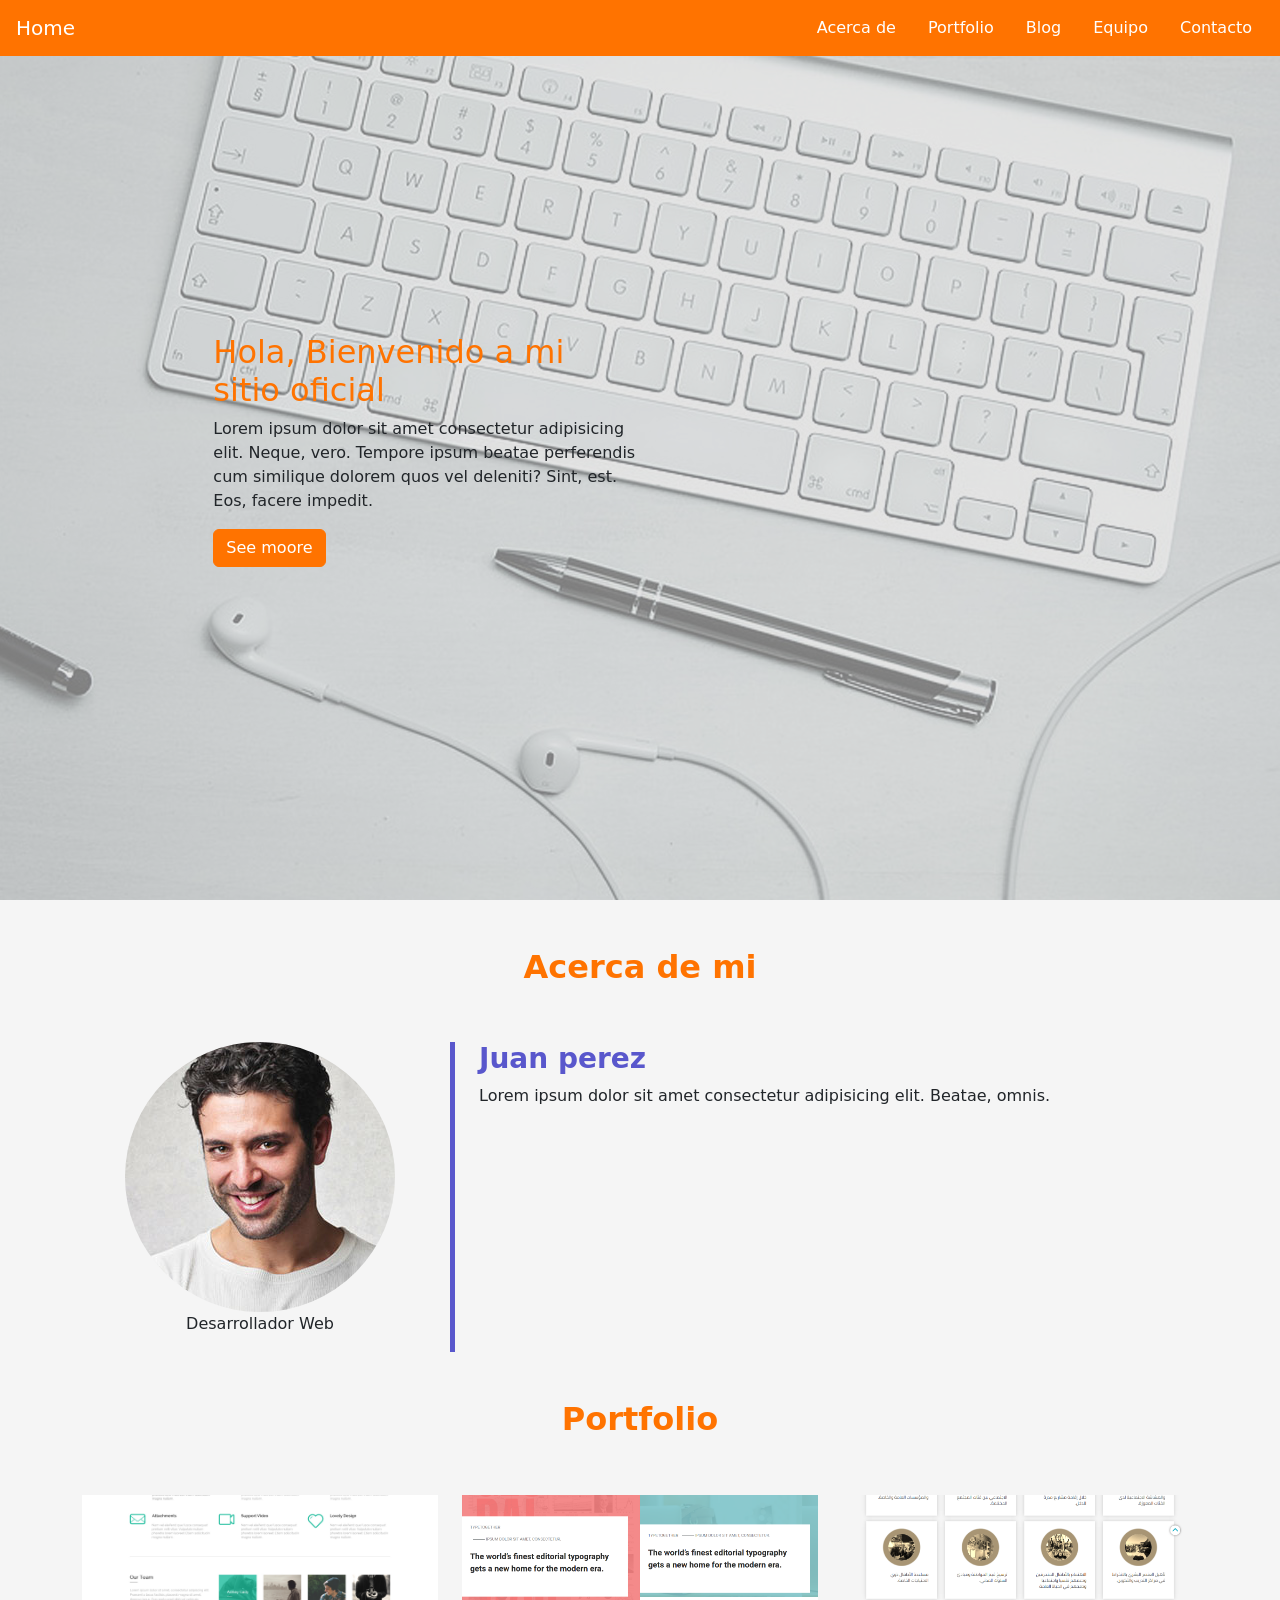
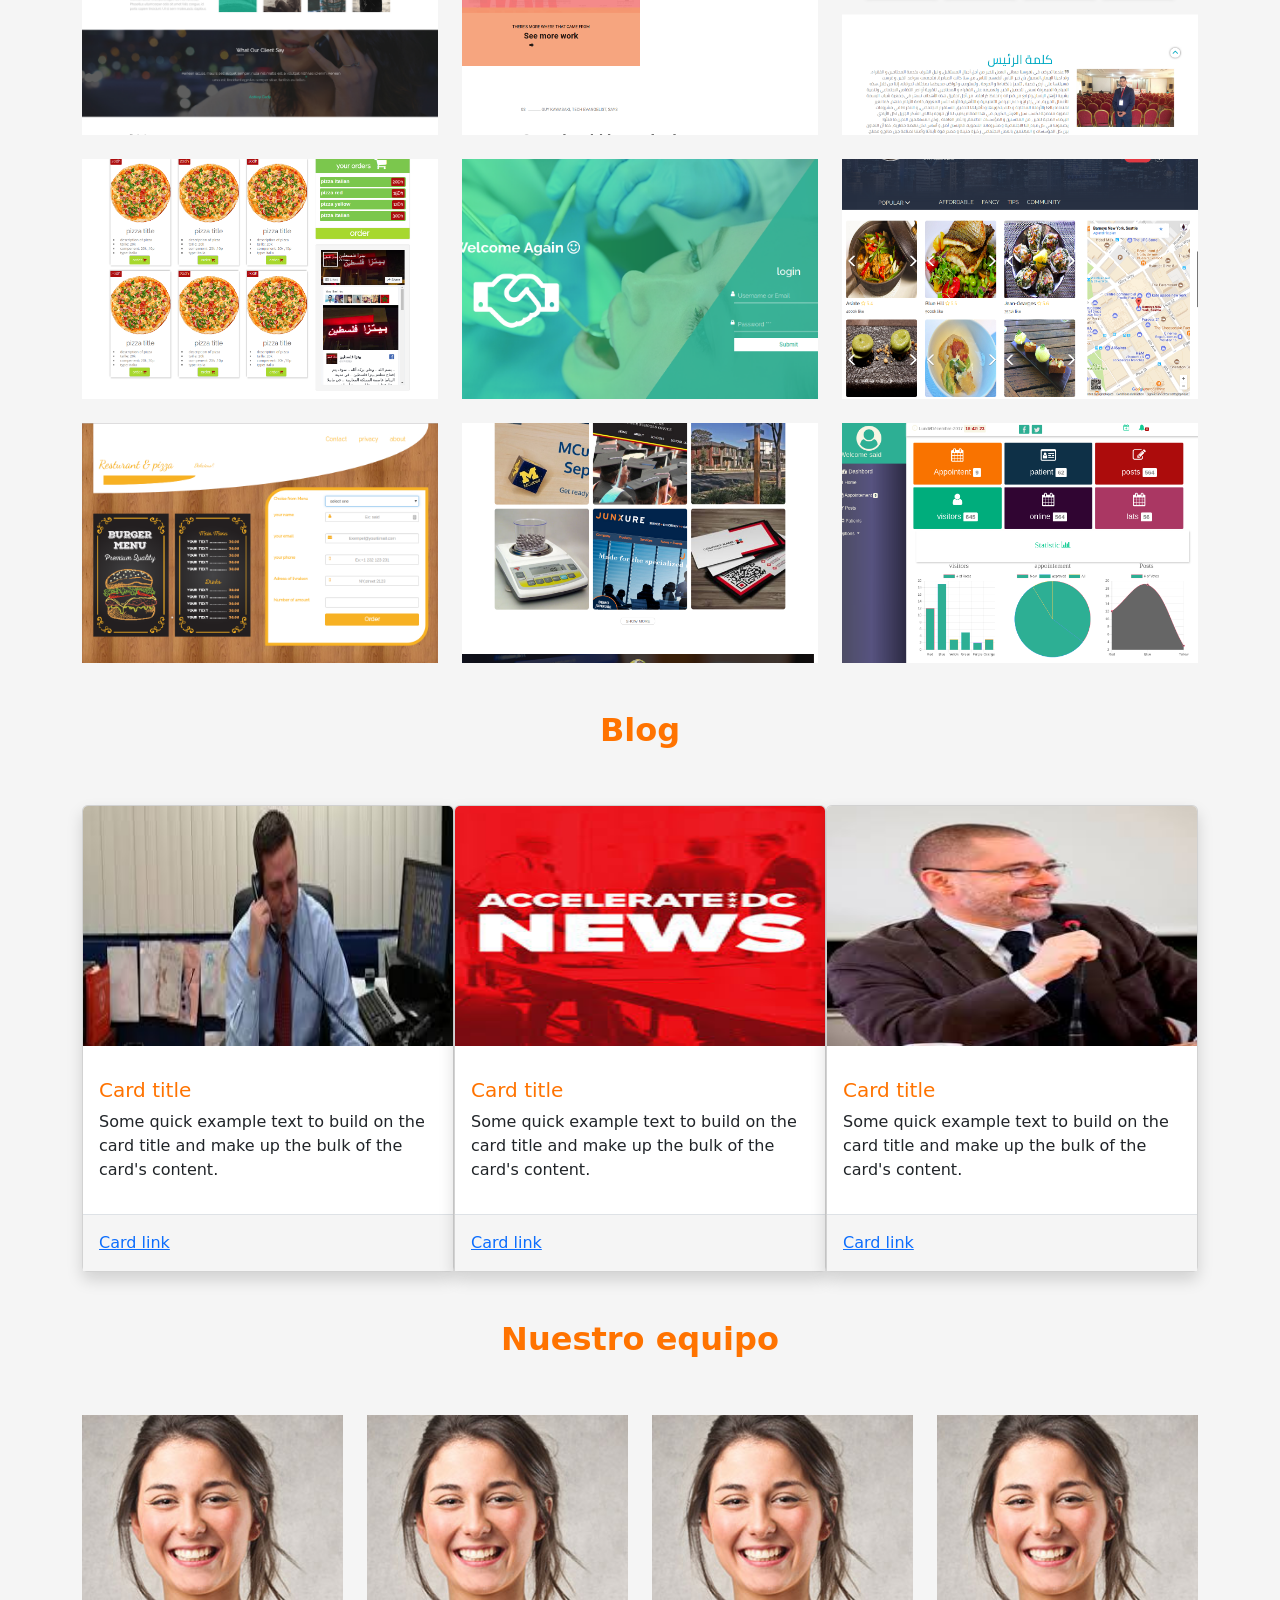
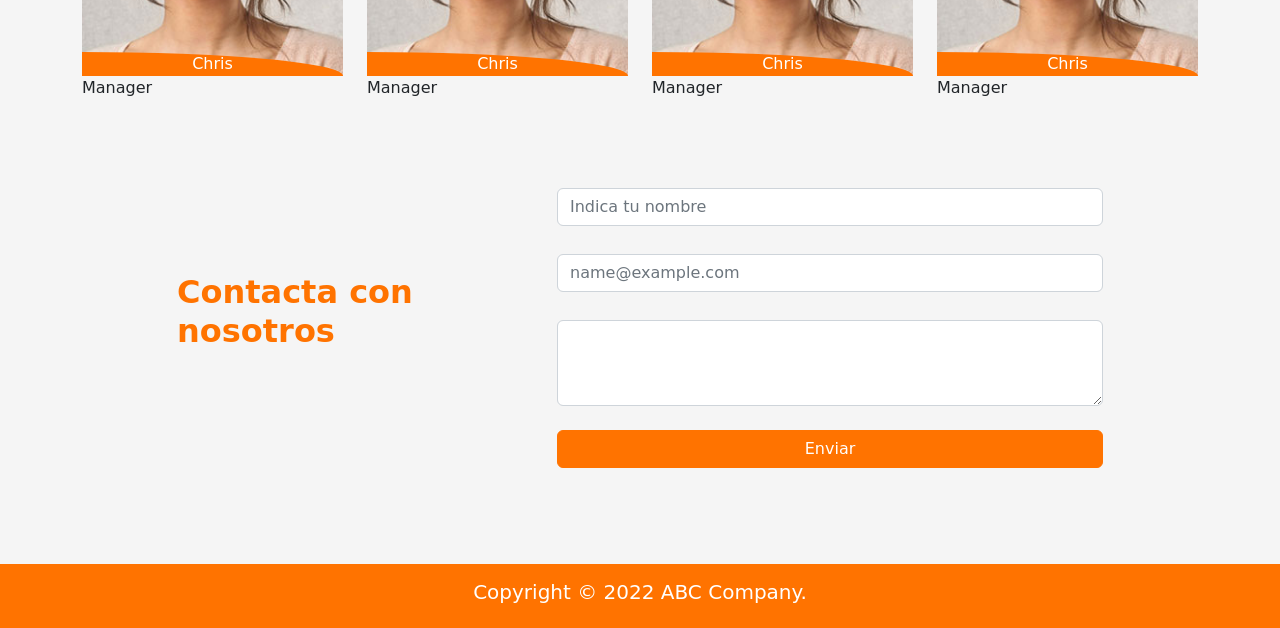
<file: index.html>
<!DOCTYPE html>
<html lang="en">
<head>
    <meta charset="UTF-8">
    <meta http-equiv="X-UA-Compatible" content="IE=edge">
    <meta name="viewport" content="width=device-width, initial-scale=1.0">
    <title>Document</title>
    <link rel="stylesheet" href="sass/styles/estilo.css">
    <script defer src="sass/node_modules/bootstrap/dist/js/bootstrap.js"></script>
</head>
<body>
    <nav class="navbar navbar-expand-lg bg-orange fixed-top">
        <div class="container-fluid">
          <a class="navbar-brand text-white link-orange px-1" href="#">Home</a>
          <button class="navbar-toggler" type="button" data-bs-toggle="collapse" data-bs-target="#navbarNavAltMarkup" aria-controls="navbarNavAltMarkup" aria-expanded="false" aria-label="Toggle navigation">
            <span class="navbar-toggler-icon"></span>
          </button>
          <div class="collapse navbar-collapse d-flex justify-content-end" id="navbarNavAltMarkup">
            <div class="navbar-nav">
              <a class="nav-link px-3 active text-white link-orange" aria-current="page" href="#acerca">Acerca de</a>
              <a class="nav-link active text-white px-3 link-orange" href="#portfolio">Portfolio</a>
              <a class="nav-link active text-white px-3 link-orange" href="#blog">Blog</a>
              <a class="nav-link active text-white px-3 link-orange" href="#equipo">Equipo</a>
              <a class="nav-link active text-white px-3 link-orange" href="#contacto">Contacto</a>
            </div>
          </div>
        </div>
    </nav>
    <section class="hero d-flex align-items-center">
      <div class="overlay"></div>
      <div class="texto col-4 offset-2">
          <h2 class="text-orange">Hola, Bienvenido a mi sitio oficial</h2>
          <p>Lorem ipsum dolor sit amet consectetur adipisicing elit. Neque, vero. Tempore ipsum beatae perferendis cum similique dolorem quos vel deleniti? Sint, est. Eos, facere impedit.</p>
          <button class="btn btn-orange btn-outline-primary text-white">See moore</button>
      </div>
    </section>
    <section class="bg-clarito" id="acerca">
      <h2 class="text-orange text-center py-5 fw-bold">Acerca de mi</h2>
      <div class="container">
        <div class="row">
          <div class="col-4 text-center">
            <img src="images/team-3.jpg" class="rounded-circle">
            <p>Desarrollador Web</p>
          </div>
          <div class="col-8 border-start border-azulon border-5 px-4">
            <h3 class="text-azulon fw-bold">Juan perez</h3>
            <p>Lorem ipsum dolor sit amet consectetur adipisicing elit. Beatae, omnis.</p>
          </div>
        </div>
      </div>
    </section>
    <section class="portfolio bg-clarito" id="portfolio">
      <h2 class="text-orange text-center py-5 fw-bold">Portfolio</h2>
        <div class="container">
          <div class="row row-cols-3 g-4">
            <div  class="col">
              <img src="images/portfolio/Classic.jpg">
            </div>
            <div  class="col">
              <img src="images/portfolio/electric.png">
            </div>
            <div  class="col">
              <img src="images/portfolio/port1.png">
            </div>
            <div  class="col">
              <img src="images/portfolio/port11.png">
            </div>
            <div  class="col">
              <img src="images/portfolio/port13.png">
            </div>
            <div  class="col">
              <img src="images/portfolio/port3.png">
            </div>
            <div  class="col">
              <img src="images/portfolio/port6.png">
            </div>
            <div  class="col">
              <img src="images/portfolio/port7.png">
            </div>
            <div  class="col">
              <img src="images/portfolio/port8.png">
            </div>
          </div>
        </div>
    </section>
    <section class="tarjeta bg-clarito" id="blog">
      <h2 class="text-orange text-center py-5 fw-bold">Blog</h2>
      <div class="container d-flex justify-content-evenly">
        <div class="card shadow" style="width: 25rem;">
          <img src="images/posts/polit.jpg" class="card-img-top">
          <div class="card-body my-3">
            <h5 class="card-title text-orange">Card title</h5>
            <p class="card-text">Some quick example text to build on the card title and make up the bulk of the card's content.</p>
          </div>
          <div class="card-body bg-clarito border-top altura">
            <a href="#" class="card-link">Card link</a>
          </div>
        </div>
        <div class="card shadow" style="width: 25rem;">
          <img src="images/posts/images.jpg" class="card-img-top">
          <div class="card-body my-3">
            <h5 class="card-title text-orange">Card title</h5>
            <p class="card-text">Some quick example text to build on the card title and make up the bulk of the card's content.</p>
          </div>
          <div class="card-body bg-clarito border-top altura">
            <a href="#" class="card-link">Card link</a>
          </div>
        </div>
        <div class="card shadow" style="width: 25rem;">
          <img src="images/posts/imag2.jpg" class="card-img-top">
          <div class="card-body my-3">
            <h5 class="card-title text-orange">Card title</h5>
            <p class="card-text">Some quick example text to build on the card title and make up the bulk of the card's content.</p>
          </div>
          <div class="card-body bg-clarito border-top altura">
            <a href="#" class="card-link">Card link</a>
          </div>
        </div>
      </div>
    </section>
    <section class="bg-clarito pb-5" id="equipo">
      <h2 class="text-orange text-center py-5 fw-bold">Nuestro equipo</h2>
      <div class="container">
      <div class="row">
        <div class="col-3 img-fluid">
            <div class="padre">
                <img class="img-fluid w-100" src="images/team-2.jpg" alt="">
                <div class="nombre d-flex justify-content-center align-items-center bg-orange"><span>Chris</span></div>
            </div>
            <p class="texto">Manager</p>
        </div>
        <div class="col-3 img-fluid">
          <div class="padre">
              <img class="img-fluid w-100" src="images/team-2.jpg" alt="">
              <div class="nombre d-flex justify-content-center align-items-center bg-orange"><span>Chris</span></div>
          </div>
          <p class="texto">Manager</p>
        </div>
        <div class="col-3 img-fluid">
          <div class="padre">
            <img class="img-fluid w-100" src="images/team-2.jpg" alt="">
            <div class="nombre d-flex justify-content-center align-items-center bg-orange"><span>Chris</span></div>
          </div>
          <p class="texto">Manager</p>
        </div>
        <div class="col-3 img-fluid">
          <div class="padre">
            <img class="img-fluid w-100" src="images/team-2.jpg" alt="">
            <div class="nombre d-flex justify-content-center align-items-center bg-orange"><span>Chris</span></div>
          </div>
          <p class="texto">Manager</p>
      </div>
    </div>
    </section>
    <section class="bg-clarito pb-5" id="contacto">
      <div class="container">
        <div class="row">
          <div class="col-3 offset-1 d-flex align-items-center pb-5">
            <h2 class="text-orange text-start fw-bold">Contacta con nosotros</h2>
          </div>
          <div class="col-6 offset-1">
            <form action="">
              <div class="mb-1">
                <label for="exampleFormControlInput1" class="form-label"></label>
                <input type="text" class="form-control" id="exampleFormControlInput1" placeholder="Indica tu nombre">
              </div>
              <div class="mb-1">
                <label for="exampleFormControlInput1" class="form-label"></label>
                <input type="email" class="form-control" id="exampleFormControlInput1" placeholder="name@example.com">
              </div>
              <div class="mb-4">
                <label for="exampleFormControlTextarea1" class="form-label"></label>
                <textarea class="form-control" id="exampleFormControlTextarea1" rows="3"></textarea>
              </div>
              <button type="submit" class="btn btn-orange text-white w-100 mb-5">Enviar</button>
            </form>
          </div>
        </div>
      </div>
    </section>
    <footer class="bg-orange text-white text-center py-3">
      <h5>Copyright © 2022 ABC Company.</h5>
    </footer>
</body>
</html>
</file>
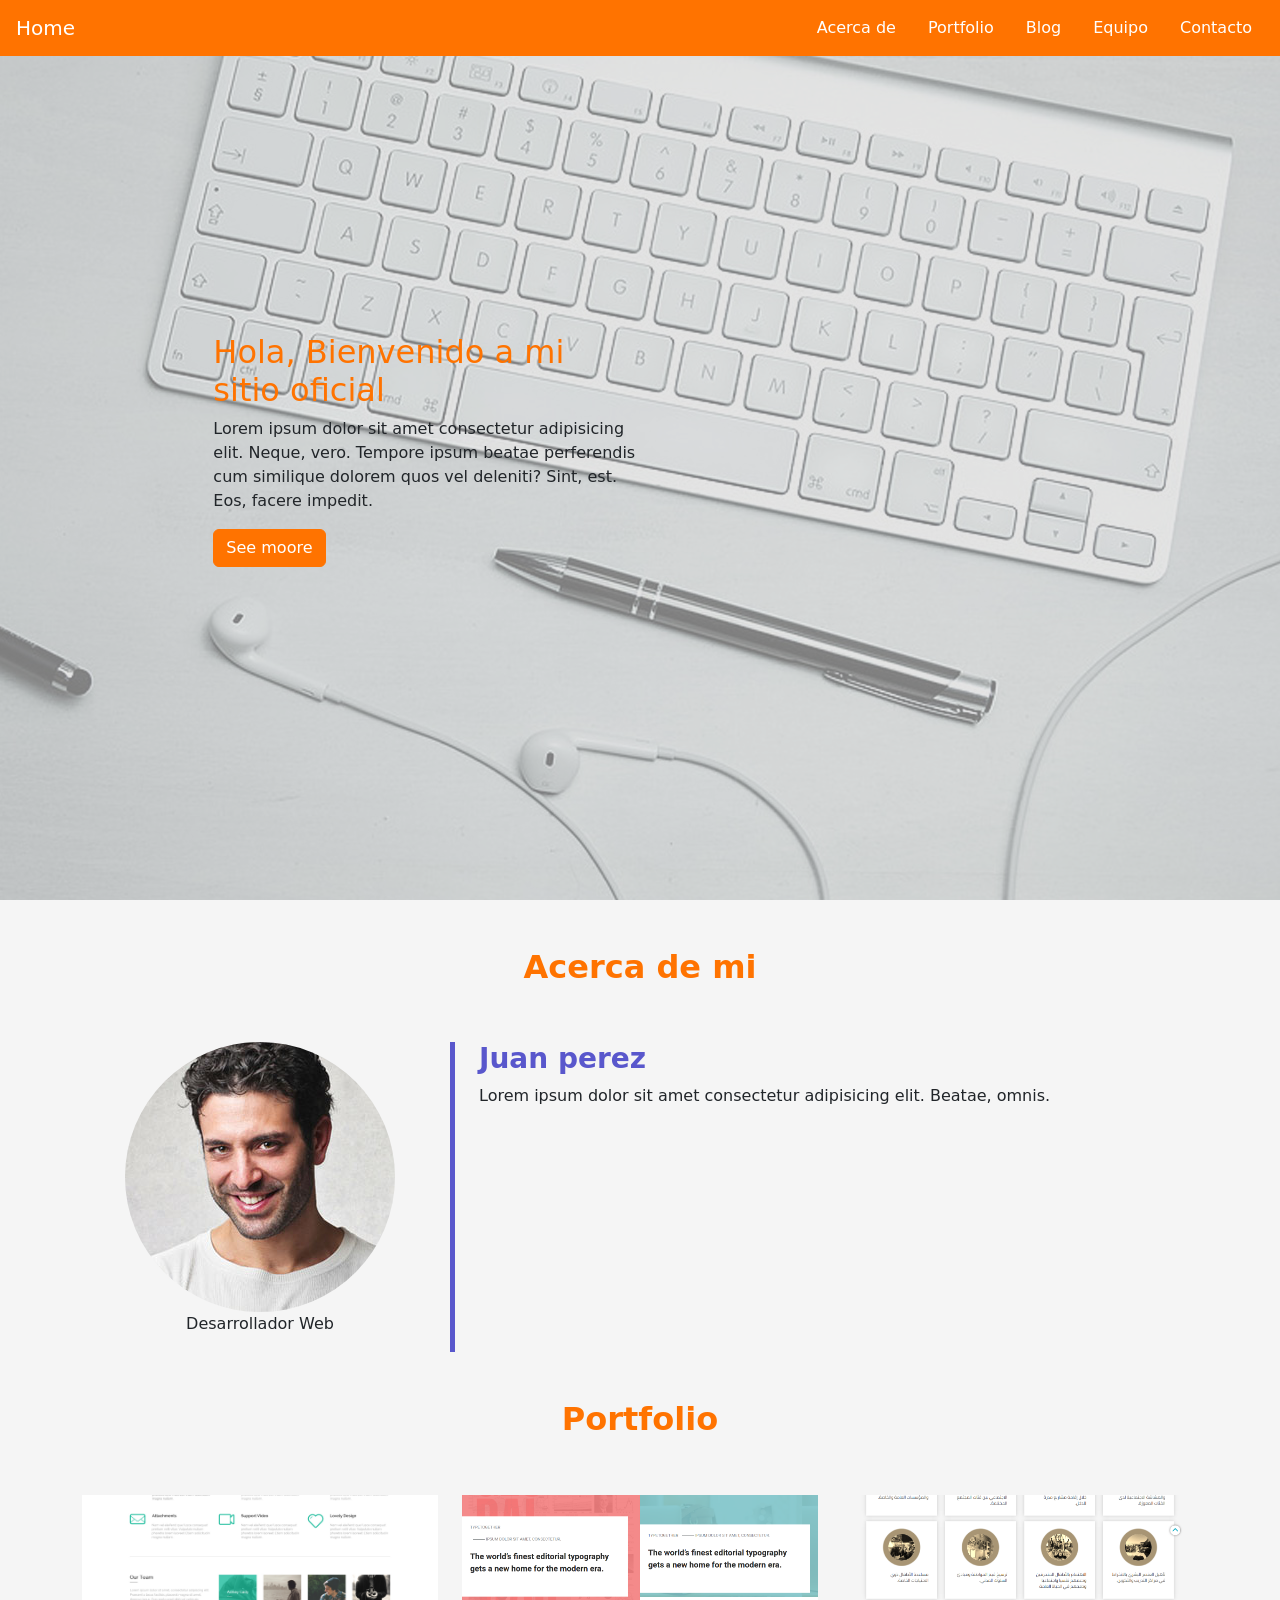
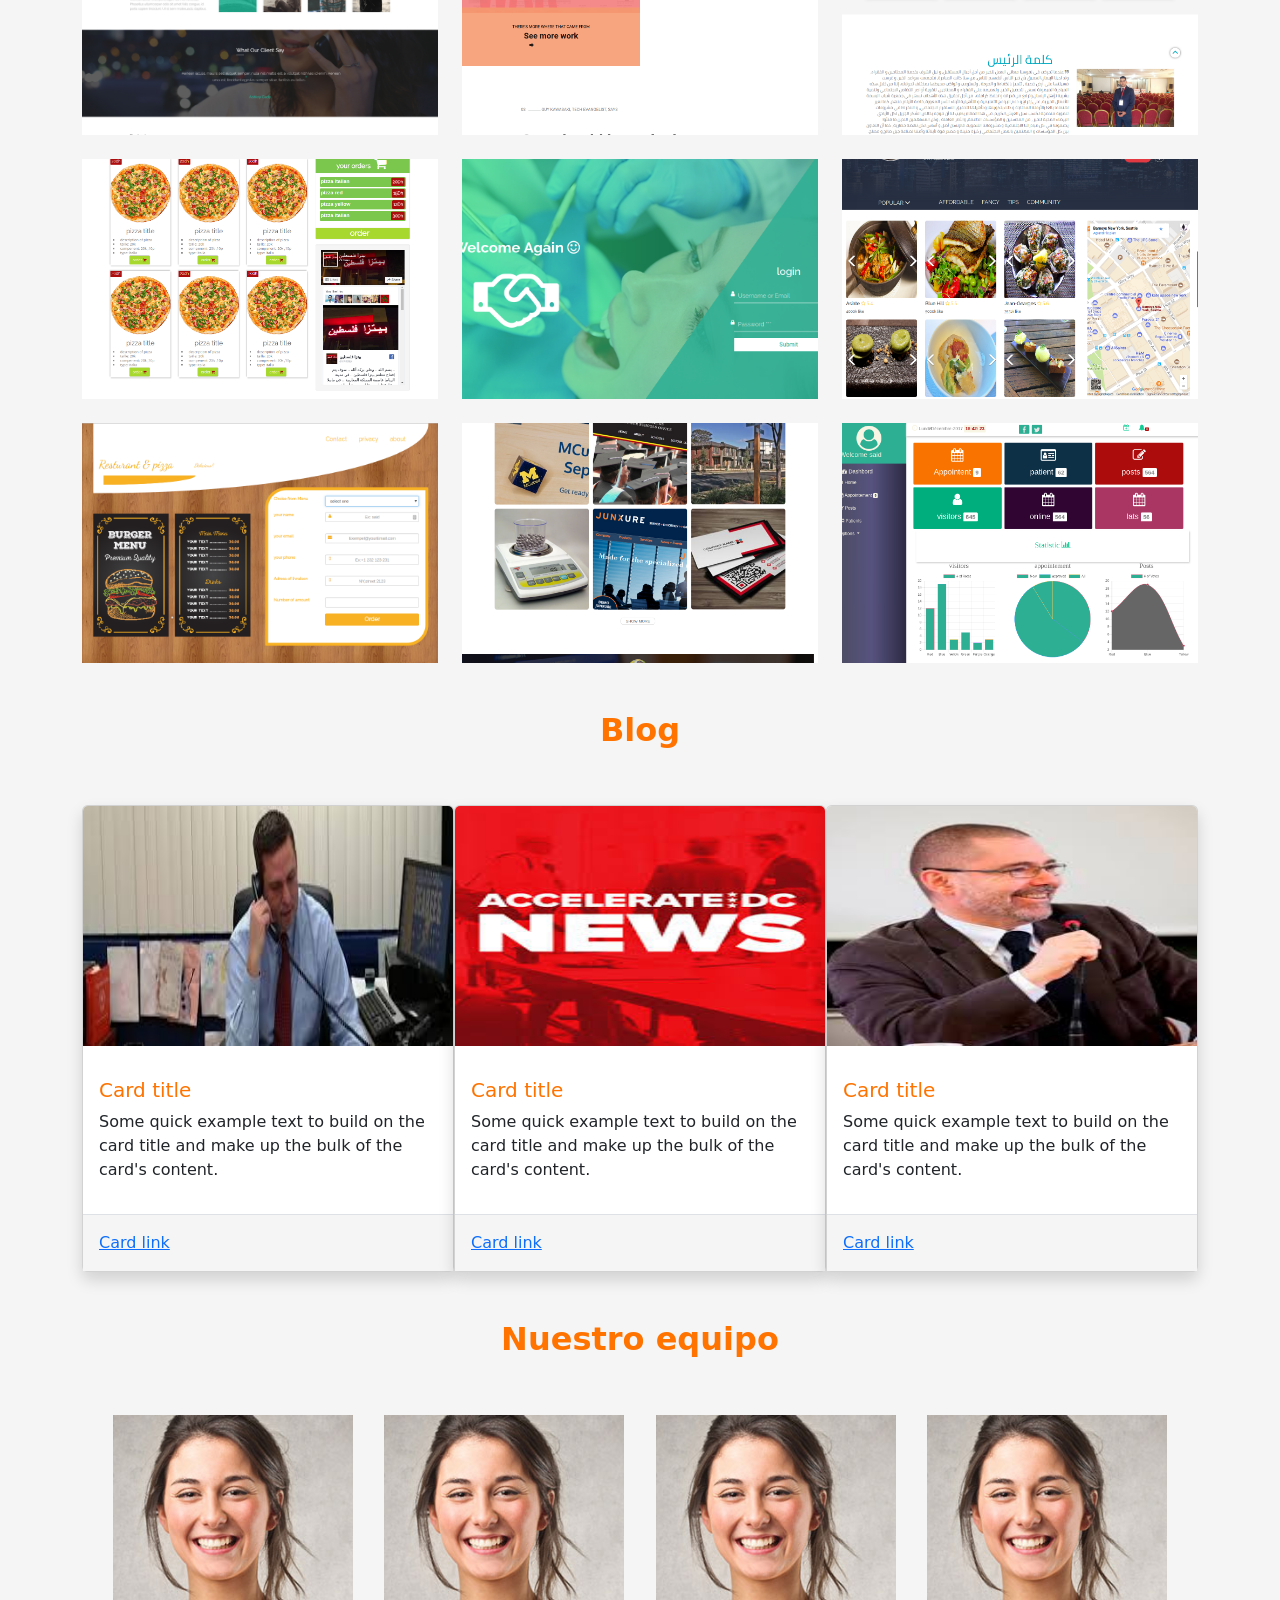
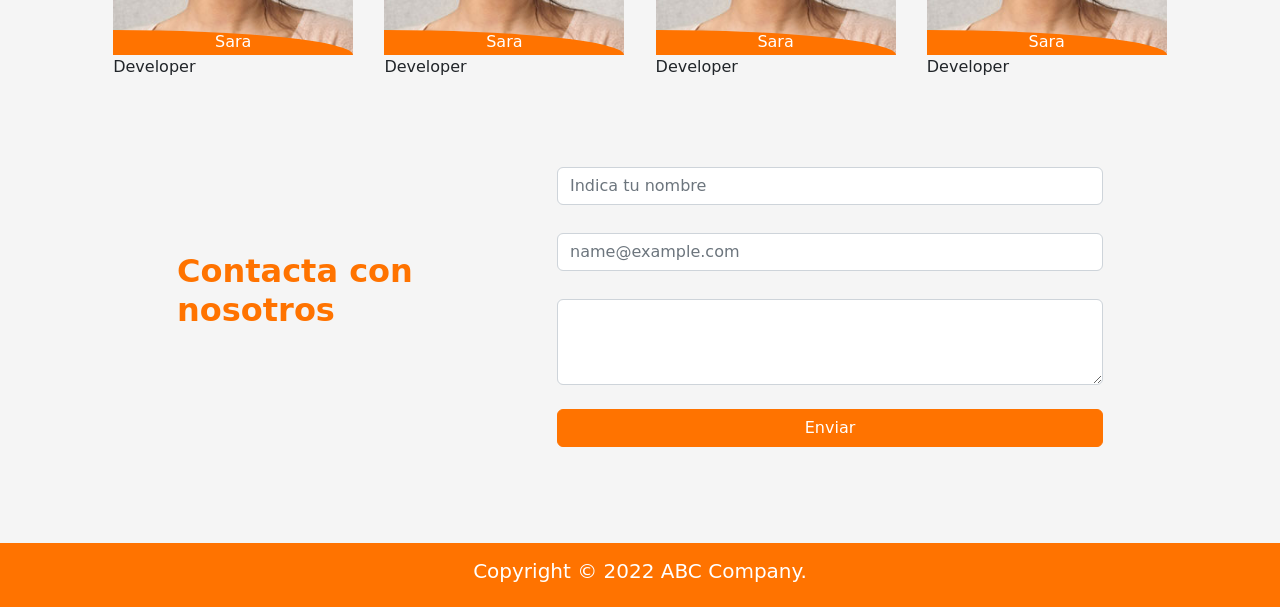
<file: inbex_v2.html>
<!DOCTYPE html>
<html lang="en">
<head>
    <meta charset="UTF-8">
    <meta http-equiv="X-UA-Compatible" content="IE=edge">
    <meta name="viewport" content="width=device-width, initial-scale=1.0">
    <title>Document</title>
    <link rel="stylesheet" href="sass/styles/estilo.css">
    <script defer src="sass/node_modules/bootstrap/dist/js/bootstrap.js"></script>
</head>
<body>
    <nav class="navbar navbar-expand-lg bg-orange fixed-top">
        <div class="container-fluid">
          <a class="navbar-brand text-white link-orange px-1" href="#">Home</a>
          <button class="navbar-toggler" type="button" data-bs-toggle="collapse" data-bs-target="#navbarNavAltMarkup" aria-controls="navbarNavAltMarkup" aria-expanded="false" aria-label="Toggle navigation">
            <span class="navbar-toggler-icon"></span>
          </button>
          <div class="collapse navbar-collapse d-flex justify-content-end" id="navbarNavAltMarkup">
            <div class="navbar-nav">
              <a class="nav-link px-3 active text-white link-orange" aria-current="page" href="#acerca">Acerca de</a>
              <a class="nav-link active text-white px-3 link-orange" href="#portfolio">Portfolio</a>
              <a class="nav-link active text-white px-3 link-orange" href="#blog">Blog</a>
              <a class="nav-link active text-white px-3 link-orange" href="#equipo">Equipo</a>
              <a class="nav-link active text-white px-3 link-orange" href="#contacto">Contacto</a>
            </div>
          </div>
        </div>
    </nav>
    <section class="hero d-flex align-items-center">
      <div class="overlay"></div>
      <div class="texto col-4 offset-2">
          <h2 class="text-orange">Hola, Bienvenido a mi sitio oficial</h2>
          <p>Lorem ipsum dolor sit amet consectetur adipisicing elit. Neque, vero. Tempore ipsum beatae perferendis cum similique dolorem quos vel deleniti? Sint, est. Eos, facere impedit.</p>
          <button class="btn btn-orange btn-outline-primary text-white">See moore</button>
      </div>
    </section>
    <section class="bg-clarito" id="acerca">
      <h2 class="text-orange text-center py-5 fw-bold">Acerca de mi</h2>
      <div class="container">
        <div class="row">
          <div class="col-4 text-center">
            <img src="images/team-3.jpg" class="rounded-circle">
            <p>Desarrollador Web</p>
          </div>
          <div class="col-8 border-start border-azulon border-5 px-4">
            <h3 class="text-azulon fw-bold">Juan perez</h3>
            <p>Lorem ipsum dolor sit amet consectetur adipisicing elit. Beatae, omnis.</p>
          </div>
        </div>
      </div>
    </section>
    <section class="portfolio bg-clarito" id="portfolio">
      <h2 class="text-orange text-center py-5 fw-bold">Portfolio</h2>
        <div class="container">
          <div class="row row-cols-3 g-4">
            <div  class="col">
              <img src="images/portfolio/Classic.jpg">
            </div>
            <div  class="col">
              <img src="images/portfolio/electric.png">
            </div>
            <div  class="col">
              <img src="images/portfolio/port1.png">
            </div>
            <div  class="col">
              <img src="images/portfolio/port11.png">
            </div>
            <div  class="col">
              <img src="images/portfolio/port13.png">
            </div>
            <div  class="col">
              <img src="images/portfolio/port3.png">
            </div>
            <div  class="col">
              <img src="images/portfolio/port6.png">
            </div>
            <div  class="col">
              <img src="images/portfolio/port7.png">
            </div>
            <div  class="col">
              <img src="images/portfolio/port8.png">
            </div>
          </div>
        </div>
    </section>
    <section class="tarjeta bg-clarito" id="blog">
      <h2 class="text-orange text-center py-5 fw-bold">Blog</h2>
      <div class="container d-flex justify-content-evenly">
        <div class="card shadow" style="width: 25rem;">
          <img src="images/posts/polit.jpg" class="card-img-top">
          <div class="card-body my-3">
            <h5 class="card-title text-orange">Card title</h5>
            <p class="card-text">Some quick example text to build on the card title and make up the bulk of the card's content.</p>
          </div>
          <div class="card-body bg-clarito border-top altura">
            <a href="#" class="card-link">Card link</a>
          </div>
        </div>
        <div class="card shadow" style="width: 25rem;">
          <img src="images/posts/images.jpg" class="card-img-top">
          <div class="card-body my-3">
            <h5 class="card-title text-orange">Card title</h5>
            <p class="card-text">Some quick example text to build on the card title and make up the bulk of the card's content.</p>
          </div>
          <div class="card-body bg-clarito border-top altura">
            <a href="#" class="card-link">Card link</a>
          </div>
        </div>
        <div class="card shadow" style="width: 25rem;">
          <img src="images/posts/imag2.jpg" class="card-img-top">
          <div class="card-body my-3">
            <h5 class="card-title text-orange">Card title</h5>
            <p class="card-text">Some quick example text to build on the card title and make up the bulk of the card's content.</p>
          </div>
          <div class="card-body bg-clarito border-top altura">
            <a href="#" class="card-link">Card link</a>
          </div>
        </div>
      </div>
    </section>
    <section class="bg-clarito pb-5" id="equipo">
      <h2 class="text-orange text-center py-5 fw-bold">Nuestro equipo</h2>
      <div class="container d-flex justify-content-evenly">
        <div>
            <div id="imagen" class="d-flex align-items-end">
                <div class="d-flex justify-content-center bg-orange text-white w-100">
                    <p>Sara</p>
                </div>
            </div>
            <p>Developer</p>
        </div>
        <div>
            <div id="imagen" class="d-flex align-items-end">
                <div class="d-flex justify-content-center bg-orange text-white w-100">
                    <p>Sara</p>
                </div>
            </div>
            <p>Developer</p>
        </div>
        <div>
            <div id="imagen" class="d-flex align-items-end">
                <div class="d-flex justify-content-center bg-orange text-white w-100">
                    <p>Sara</p>
                </div>
            </div>
            <p>Developer</p>
        </div>
        <div>
            <div id="imagen" class="d-flex align-items-end">
                <div class="d-flex justify-content-center bg-orange text-white w-100">
                    <p>Sara</p>
                </div>
            </div>
            <p>Developer</p>
        </div>
    </div>
    </section>
    <section class="bg-clarito pb-5" id="contacto">
      <div class="container">
        <div class="row">
          <div class="col-3 offset-1 d-flex align-items-center pb-5">
            <h2 class="text-orange text-start fw-bold">Contacta con nosotros</h2>
          </div>
          <div class="col-6 offset-1">
            <form action="">
              <div class="mb-1">
                <label for="exampleFormControlInput1" class="form-label"></label>
                <input type="text" class="form-control" id="exampleFormControlInput1" placeholder="Indica tu nombre">
              </div>
              <div class="mb-1">
                <label for="exampleFormControlInput1" class="form-label"></label>
                <input type="email" class="form-control" id="exampleFormControlInput1" placeholder="name@example.com">
              </div>
              <div class="mb-4">
                <label for="exampleFormControlTextarea1" class="form-label"></label>
                <textarea class="form-control" id="exampleFormControlTextarea1" rows="3"></textarea>
              </div>
              <button type="submit" class="btn btn-orange text-white w-100 mb-5">Enviar</button>
            </form>
          </div>
        </div>
      </div>
    </section>
    <footer class="bg-orange text-white text-center py-3">
      <h5>Copyright © 2022 ABC Company.</h5>
    </footer>
</body>
</html>
</file>
<file: sass/styles/estilo.css>
@charset "UTF-8";
a:hover {
  background-color: white;
}

.hero {
  background-image: url(../../images/headerback.jpg);
  background-size: cover;
  height: 100vh;
  background-repeat: no-repeat;
  background-position: center;
  position: relative;
}

.overlay {
  position: absolute;
  background-color: lightgray;
  opacity: 0.6;
  height: 100%;
  width: 100%;
  top: 0;
  left: 0;
}

.texto {
  z-index: 10;
}

.portfolio div img {
  height: 15rem;
  width: 100%;
  -o-object-fit: cover;
     object-fit: cover;
}

.tarjeta div img {
  height: 15rem;
  width: 100%;
  -o-object-position: center;
     object-position: center;
}

.padre {
  position: relative;
}

.padre {
  position: relative;
}

.nombre {
  position: absolute;
  bottom: 0;
  left: 0;
  z-index: 10;
  border-top-right-radius: 100%;
  width: 100%;
  text-align: center;
  color: white;
  transition: all 0.7s ease-in-out;
}

.padre:hover .nombre {
  height: 100%;
  border-top-right-radius: 0;
  opacity: 0.7;
  align-items: center;
}

/*#equipo .transicion {
    background-color: rgb(255, 165, 0);
    box-sizing: unset;
    height: 1.5rem;
    border-radius: 0% 90% 0% 0%;
}

#equipo .transicion:hover {
    background-color: rgba(255, 165, 0, .8);
    box-sizing: unset;
    border-top-right-radius: 0;
}*/
#imagen {
  background-image: url("../../images/team-2.jpg");
  background-size: cover;
  height: 15rem;
  width: 15rem;
}

#imagen div {
  height: 25px;
  border-top-right-radius: 100%;
  transition: all 0.7s ease-in-out;
}

#imagen div:hover {
  height: 100%;
  border-top-right-radius: 0%;
  display: flex;
  align-items: center;
  opacity: 0.7;
}

/*!
 * Bootstrap  v5.2.3 (https://getbootstrap.com/)
 * Copyright 2011-2022 The Bootstrap Authors
 * Copyright 2011-2022 Twitter, Inc.
 * Licensed under MIT (https://github.com/twbs/bootstrap/blob/main/LICENSE)
 */
:root {
  --bs-blue: #0d6efd;
  --bs-indigo: #6610f2;
  --bs-purple: #6f42c1;
  --bs-pink: #d63384;
  --bs-red: #dc3545;
  --bs-orange: #fd7e14;
  --bs-yellow: #ffc107;
  --bs-green: #198754;
  --bs-teal: #20c997;
  --bs-cyan: #0dcaf0;
  --bs-black: #000;
  --bs-white: #fff;
  --bs-gray: #6c757d;
  --bs-gray-dark: #343a40;
  --bs-gray-100: #f8f9fa;
  --bs-gray-200: #e9ecef;
  --bs-gray-300: #dee2e6;
  --bs-gray-400: #ced4da;
  --bs-gray-500: #adb5bd;
  --bs-gray-600: #6c757d;
  --bs-gray-700: #495057;
  --bs-gray-800: #343a40;
  --bs-gray-900: #212529;
  --bs-orange: rgb(255, 115, 0);
  --bs-azulon: rgb(89, 87, 204);
  --bs-clarito: rgb(245, 245, 245);
  --bs-orange-rgb: 255, 115, 0;
  --bs-azulon-rgb: 89, 87, 204;
  --bs-clarito-rgb: 245, 245, 245;
  --bs-white-rgb: 255, 255, 255;
  --bs-black-rgb: 0, 0, 0;
  --bs-body-color-rgb: 33, 37, 41;
  --bs-body-bg-rgb: 255, 255, 255;
  --bs-font-sans-serif: system-ui, -apple-system, "Segoe UI", Roboto, "Helvetica Neue", "Noto Sans", "Liberation Sans", Arial, sans-serif, "Apple Color Emoji", "Segoe UI Emoji", "Segoe UI Symbol", "Noto Color Emoji";
  --bs-font-monospace: SFMono-Regular, Menlo, Monaco, Consolas, "Liberation Mono", "Courier New", monospace;
  --bs-gradient: linear-gradient(180deg, rgba(255, 255, 255, 0.15), rgba(255, 255, 255, 0));
  --bs-body-font-family: var(--bs-font-sans-serif);
  --bs-body-font-size: 1rem;
  --bs-body-font-weight: 400;
  --bs-body-line-height: 1.5;
  --bs-body-color: #212529;
  --bs-body-bg: #fff;
  --bs-border-width: 1px;
  --bs-border-style: solid;
  --bs-border-color: #dee2e6;
  --bs-border-color-translucent: rgba(0, 0, 0, 0.175);
  --bs-border-radius: 0.375rem;
  --bs-border-radius-sm: 0.25rem;
  --bs-border-radius-lg: 0.5rem;
  --bs-border-radius-xl: 1rem;
  --bs-border-radius-2xl: 2rem;
  --bs-border-radius-pill: 50rem;
  --bs-link-color: #0d6efd;
  --bs-link-hover-color: #0a58ca;
  --bs-code-color: #d63384;
  --bs-highlight-bg: #fff3cd;
}

*,
*::before,
*::after {
  box-sizing: border-box;
}

@media (prefers-reduced-motion: no-preference) {
  :root {
    scroll-behavior: smooth;
  }
}

body {
  margin: 0;
  font-family: var(--bs-body-font-family);
  font-size: var(--bs-body-font-size);
  font-weight: var(--bs-body-font-weight);
  line-height: var(--bs-body-line-height);
  color: var(--bs-body-color);
  text-align: var(--bs-body-text-align);
  background-color: var(--bs-body-bg);
  -webkit-text-size-adjust: 100%;
  -webkit-tap-highlight-color: rgba(0, 0, 0, 0);
}

hr {
  margin: 1rem 0;
  color: inherit;
  border: 0;
  border-top: 1px solid;
  opacity: 0.25;
}

h6, .h6, h5, .h5, h4, .h4, h3, .h3, h2, .h2, h1, .h1 {
  margin-top: 0;
  margin-bottom: 0.5rem;
  font-weight: 500;
  line-height: 1.2;
}

h1, .h1 {
  font-size: calc(1.375rem + 1.5vw);
}
@media (min-width: 1200px) {
  h1, .h1 {
    font-size: 2.5rem;
  }
}

h2, .h2 {
  font-size: calc(1.325rem + 0.9vw);
}
@media (min-width: 1200px) {
  h2, .h2 {
    font-size: 2rem;
  }
}

h3, .h3 {
  font-size: calc(1.3rem + 0.6vw);
}
@media (min-width: 1200px) {
  h3, .h3 {
    font-size: 1.75rem;
  }
}

h4, .h4 {
  font-size: calc(1.275rem + 0.3vw);
}
@media (min-width: 1200px) {
  h4, .h4 {
    font-size: 1.5rem;
  }
}

h5, .h5 {
  font-size: 1.25rem;
}

h6, .h6 {
  font-size: 1rem;
}

p {
  margin-top: 0;
  margin-bottom: 1rem;
}

abbr[title] {
  -webkit-text-decoration: underline dotted;
          text-decoration: underline dotted;
  cursor: help;
  -webkit-text-decoration-skip-ink: none;
          text-decoration-skip-ink: none;
}

address {
  margin-bottom: 1rem;
  font-style: normal;
  line-height: inherit;
}

ol,
ul {
  padding-left: 2rem;
}

ol,
ul,
dl {
  margin-top: 0;
  margin-bottom: 1rem;
}

ol ol,
ul ul,
ol ul,
ul ol {
  margin-bottom: 0;
}

dt {
  font-weight: 700;
}

dd {
  margin-bottom: 0.5rem;
  margin-left: 0;
}

blockquote {
  margin: 0 0 1rem;
}

b,
strong {
  font-weight: bolder;
}

small, .small {
  font-size: 0.875em;
}

mark, .mark {
  padding: 0.1875em;
  background-color: var(--bs-highlight-bg);
}

sub,
sup {
  position: relative;
  font-size: 0.75em;
  line-height: 0;
  vertical-align: baseline;
}

sub {
  bottom: -0.25em;
}

sup {
  top: -0.5em;
}

a {
  color: var(--bs-link-color);
  text-decoration: underline;
}
a:hover {
  color: var(--bs-link-hover-color);
}

a:not([href]):not([class]), a:not([href]):not([class]):hover {
  color: inherit;
  text-decoration: none;
}

pre,
code,
kbd,
samp {
  font-family: var(--bs-font-monospace);
  font-size: 1em;
}

pre {
  display: block;
  margin-top: 0;
  margin-bottom: 1rem;
  overflow: auto;
  font-size: 0.875em;
}
pre code {
  font-size: inherit;
  color: inherit;
  word-break: normal;
}

code {
  font-size: 0.875em;
  color: var(--bs-code-color);
  word-wrap: break-word;
}
a > code {
  color: inherit;
}

kbd {
  padding: 0.1875rem 0.375rem;
  font-size: 0.875em;
  color: var(--bs-body-bg);
  background-color: var(--bs-body-color);
  border-radius: 0.25rem;
}
kbd kbd {
  padding: 0;
  font-size: 1em;
}

figure {
  margin: 0 0 1rem;
}

img,
svg {
  vertical-align: middle;
}

table {
  caption-side: bottom;
  border-collapse: collapse;
}

caption {
  padding-top: 0.5rem;
  padding-bottom: 0.5rem;
  color: #6c757d;
  text-align: left;
}

th {
  text-align: inherit;
  text-align: -webkit-match-parent;
}

thead,
tbody,
tfoot,
tr,
td,
th {
  border-color: inherit;
  border-style: solid;
  border-width: 0;
}

label {
  display: inline-block;
}

button {
  border-radius: 0;
}

button:focus:not(:focus-visible) {
  outline: 0;
}

input,
button,
select,
optgroup,
textarea {
  margin: 0;
  font-family: inherit;
  font-size: inherit;
  line-height: inherit;
}

button,
select {
  text-transform: none;
}

[role=button] {
  cursor: pointer;
}

select {
  word-wrap: normal;
}
select:disabled {
  opacity: 1;
}

[list]:not([type=date]):not([type=datetime-local]):not([type=month]):not([type=week]):not([type=time])::-webkit-calendar-picker-indicator {
  display: none !important;
}

button,
[type=button],
[type=reset],
[type=submit] {
  -webkit-appearance: button;
}
button:not(:disabled),
[type=button]:not(:disabled),
[type=reset]:not(:disabled),
[type=submit]:not(:disabled) {
  cursor: pointer;
}

::-moz-focus-inner {
  padding: 0;
  border-style: none;
}

textarea {
  resize: vertical;
}

fieldset {
  min-width: 0;
  padding: 0;
  margin: 0;
  border: 0;
}

legend {
  float: left;
  width: 100%;
  padding: 0;
  margin-bottom: 0.5rem;
  font-size: calc(1.275rem + 0.3vw);
  line-height: inherit;
}
@media (min-width: 1200px) {
  legend {
    font-size: 1.5rem;
  }
}
legend + * {
  clear: left;
}

::-webkit-datetime-edit-fields-wrapper,
::-webkit-datetime-edit-text,
::-webkit-datetime-edit-minute,
::-webkit-datetime-edit-hour-field,
::-webkit-datetime-edit-day-field,
::-webkit-datetime-edit-month-field,
::-webkit-datetime-edit-year-field {
  padding: 0;
}

::-webkit-inner-spin-button {
  height: auto;
}

[type=search] {
  outline-offset: -2px;
  -webkit-appearance: textfield;
}

/* rtl:raw:
[type="tel"],
[type="url"],
[type="email"],
[type="number"] {
  direction: ltr;
}
*/
::-webkit-search-decoration {
  -webkit-appearance: none;
}

::-webkit-color-swatch-wrapper {
  padding: 0;
}

::-webkit-file-upload-button {
  font: inherit;
  -webkit-appearance: button;
}

::file-selector-button {
  font: inherit;
  -webkit-appearance: button;
}

output {
  display: inline-block;
}

iframe {
  border: 0;
}

summary {
  display: list-item;
  cursor: pointer;
}

progress {
  vertical-align: baseline;
}

[hidden] {
  display: none !important;
}

.lead {
  font-size: 1.25rem;
  font-weight: 300;
}

.display-1 {
  font-size: calc(1.625rem + 4.5vw);
  font-weight: 300;
  line-height: 1.2;
}
@media (min-width: 1200px) {
  .display-1 {
    font-size: 5rem;
  }
}

.display-2 {
  font-size: calc(1.575rem + 3.9vw);
  font-weight: 300;
  line-height: 1.2;
}
@media (min-width: 1200px) {
  .display-2 {
    font-size: 4.5rem;
  }
}

.display-3 {
  font-size: calc(1.525rem + 3.3vw);
  font-weight: 300;
  line-height: 1.2;
}
@media (min-width: 1200px) {
  .display-3 {
    font-size: 4rem;
  }
}

.display-4 {
  font-size: calc(1.475rem + 2.7vw);
  font-weight: 300;
  line-height: 1.2;
}
@media (min-width: 1200px) {
  .display-4 {
    font-size: 3.5rem;
  }
}

.display-5 {
  font-size: calc(1.425rem + 2.1vw);
  font-weight: 300;
  line-height: 1.2;
}
@media (min-width: 1200px) {
  .display-5 {
    font-size: 3rem;
  }
}

.display-6 {
  font-size: calc(1.375rem + 1.5vw);
  font-weight: 300;
  line-height: 1.2;
}
@media (min-width: 1200px) {
  .display-6 {
    font-size: 2.5rem;
  }
}

.list-unstyled {
  padding-left: 0;
  list-style: none;
}

.list-inline {
  padding-left: 0;
  list-style: none;
}

.list-inline-item {
  display: inline-block;
}
.list-inline-item:not(:last-child) {
  margin-right: 0.5rem;
}

.initialism {
  font-size: 0.875em;
  text-transform: uppercase;
}

.blockquote {
  margin-bottom: 1rem;
  font-size: 1.25rem;
}
.blockquote > :last-child {
  margin-bottom: 0;
}

.blockquote-footer {
  margin-top: -1rem;
  margin-bottom: 1rem;
  font-size: 0.875em;
  color: #6c757d;
}
.blockquote-footer::before {
  content: "— ";
}

.img-fluid {
  max-width: 100%;
  height: auto;
}

.img-thumbnail {
  padding: 0.25rem;
  background-color: #fff;
  border: 1px solid var(--bs-border-color);
  border-radius: 0.375rem;
  max-width: 100%;
  height: auto;
}

.figure {
  display: inline-block;
}

.figure-img {
  margin-bottom: 0.5rem;
  line-height: 1;
}

.figure-caption {
  font-size: 0.875em;
  color: #6c757d;
}

.container,
.container-fluid,
.container-xxl,
.container-xl,
.container-lg,
.container-md,
.container-sm {
  --bs-gutter-x: 1.5rem;
  --bs-gutter-y: 0;
  width: 100%;
  padding-right: calc(var(--bs-gutter-x) * 0.5);
  padding-left: calc(var(--bs-gutter-x) * 0.5);
  margin-right: auto;
  margin-left: auto;
}

@media (min-width: 576px) {
  .container-sm, .container {
    max-width: 540px;
  }
}
@media (min-width: 768px) {
  .container-md, .container-sm, .container {
    max-width: 720px;
  }
}
@media (min-width: 992px) {
  .container-lg, .container-md, .container-sm, .container {
    max-width: 960px;
  }
}
@media (min-width: 1200px) {
  .container-xl, .container-lg, .container-md, .container-sm, .container {
    max-width: 1140px;
  }
}
@media (min-width: 1400px) {
  .container-xxl, .container-xl, .container-lg, .container-md, .container-sm, .container {
    max-width: 1320px;
  }
}
.row {
  --bs-gutter-x: 1.5rem;
  --bs-gutter-y: 0;
  display: flex;
  flex-wrap: wrap;
  margin-top: calc(-1 * var(--bs-gutter-y));
  margin-right: calc(-0.5 * var(--bs-gutter-x));
  margin-left: calc(-0.5 * var(--bs-gutter-x));
}
.row > * {
  flex-shrink: 0;
  width: 100%;
  max-width: 100%;
  padding-right: calc(var(--bs-gutter-x) * 0.5);
  padding-left: calc(var(--bs-gutter-x) * 0.5);
  margin-top: var(--bs-gutter-y);
}

.col {
  flex: 1 0 0%;
}

.row-cols-auto > * {
  flex: 0 0 auto;
  width: auto;
}

.row-cols-1 > * {
  flex: 0 0 auto;
  width: 100%;
}

.row-cols-2 > * {
  flex: 0 0 auto;
  width: 50%;
}

.row-cols-3 > * {
  flex: 0 0 auto;
  width: 33.3333333333%;
}

.row-cols-4 > * {
  flex: 0 0 auto;
  width: 25%;
}

.row-cols-5 > * {
  flex: 0 0 auto;
  width: 20%;
}

.row-cols-6 > * {
  flex: 0 0 auto;
  width: 16.6666666667%;
}

.col-auto {
  flex: 0 0 auto;
  width: auto;
}

.col-1 {
  flex: 0 0 auto;
  width: 8.33333333%;
}

.col-2 {
  flex: 0 0 auto;
  width: 16.66666667%;
}

.col-3 {
  flex: 0 0 auto;
  width: 25%;
}

.col-4 {
  flex: 0 0 auto;
  width: 33.33333333%;
}

.col-5 {
  flex: 0 0 auto;
  width: 41.66666667%;
}

.col-6 {
  flex: 0 0 auto;
  width: 50%;
}

.col-7 {
  flex: 0 0 auto;
  width: 58.33333333%;
}

.col-8 {
  flex: 0 0 auto;
  width: 66.66666667%;
}

.col-9 {
  flex: 0 0 auto;
  width: 75%;
}

.col-10 {
  flex: 0 0 auto;
  width: 83.33333333%;
}

.col-11 {
  flex: 0 0 auto;
  width: 91.66666667%;
}

.col-12 {
  flex: 0 0 auto;
  width: 100%;
}

.offset-1 {
  margin-left: 8.33333333%;
}

.offset-2 {
  margin-left: 16.66666667%;
}

.offset-3 {
  margin-left: 25%;
}

.offset-4 {
  margin-left: 33.33333333%;
}

.offset-5 {
  margin-left: 41.66666667%;
}

.offset-6 {
  margin-left: 50%;
}

.offset-7 {
  margin-left: 58.33333333%;
}

.offset-8 {
  margin-left: 66.66666667%;
}

.offset-9 {
  margin-left: 75%;
}

.offset-10 {
  margin-left: 83.33333333%;
}

.offset-11 {
  margin-left: 91.66666667%;
}

.g-0,
.gx-0 {
  --bs-gutter-x: 0;
}

.g-0,
.gy-0 {
  --bs-gutter-y: 0;
}

.g-1,
.gx-1 {
  --bs-gutter-x: 0.25rem;
}

.g-1,
.gy-1 {
  --bs-gutter-y: 0.25rem;
}

.g-2,
.gx-2 {
  --bs-gutter-x: 0.5rem;
}

.g-2,
.gy-2 {
  --bs-gutter-y: 0.5rem;
}

.g-3,
.gx-3 {
  --bs-gutter-x: 1rem;
}

.g-3,
.gy-3 {
  --bs-gutter-y: 1rem;
}

.g-4,
.gx-4 {
  --bs-gutter-x: 1.5rem;
}

.g-4,
.gy-4 {
  --bs-gutter-y: 1.5rem;
}

.g-5,
.gx-5 {
  --bs-gutter-x: 3rem;
}

.g-5,
.gy-5 {
  --bs-gutter-y: 3rem;
}

@media (min-width: 576px) {
  .col-sm {
    flex: 1 0 0%;
  }
  .row-cols-sm-auto > * {
    flex: 0 0 auto;
    width: auto;
  }
  .row-cols-sm-1 > * {
    flex: 0 0 auto;
    width: 100%;
  }
  .row-cols-sm-2 > * {
    flex: 0 0 auto;
    width: 50%;
  }
  .row-cols-sm-3 > * {
    flex: 0 0 auto;
    width: 33.3333333333%;
  }
  .row-cols-sm-4 > * {
    flex: 0 0 auto;
    width: 25%;
  }
  .row-cols-sm-5 > * {
    flex: 0 0 auto;
    width: 20%;
  }
  .row-cols-sm-6 > * {
    flex: 0 0 auto;
    width: 16.6666666667%;
  }
  .col-sm-auto {
    flex: 0 0 auto;
    width: auto;
  }
  .col-sm-1 {
    flex: 0 0 auto;
    width: 8.33333333%;
  }
  .col-sm-2 {
    flex: 0 0 auto;
    width: 16.66666667%;
  }
  .col-sm-3 {
    flex: 0 0 auto;
    width: 25%;
  }
  .col-sm-4 {
    flex: 0 0 auto;
    width: 33.33333333%;
  }
  .col-sm-5 {
    flex: 0 0 auto;
    width: 41.66666667%;
  }
  .col-sm-6 {
    flex: 0 0 auto;
    width: 50%;
  }
  .col-sm-7 {
    flex: 0 0 auto;
    width: 58.33333333%;
  }
  .col-sm-8 {
    flex: 0 0 auto;
    width: 66.66666667%;
  }
  .col-sm-9 {
    flex: 0 0 auto;
    width: 75%;
  }
  .col-sm-10 {
    flex: 0 0 auto;
    width: 83.33333333%;
  }
  .col-sm-11 {
    flex: 0 0 auto;
    width: 91.66666667%;
  }
  .col-sm-12 {
    flex: 0 0 auto;
    width: 100%;
  }
  .offset-sm-0 {
    margin-left: 0;
  }
  .offset-sm-1 {
    margin-left: 8.33333333%;
  }
  .offset-sm-2 {
    margin-left: 16.66666667%;
  }
  .offset-sm-3 {
    margin-left: 25%;
  }
  .offset-sm-4 {
    margin-left: 33.33333333%;
  }
  .offset-sm-5 {
    margin-left: 41.66666667%;
  }
  .offset-sm-6 {
    margin-left: 50%;
  }
  .offset-sm-7 {
    margin-left: 58.33333333%;
  }
  .offset-sm-8 {
    margin-left: 66.66666667%;
  }
  .offset-sm-9 {
    margin-left: 75%;
  }
  .offset-sm-10 {
    margin-left: 83.33333333%;
  }
  .offset-sm-11 {
    margin-left: 91.66666667%;
  }
  .g-sm-0,
.gx-sm-0 {
    --bs-gutter-x: 0;
  }
  .g-sm-0,
.gy-sm-0 {
    --bs-gutter-y: 0;
  }
  .g-sm-1,
.gx-sm-1 {
    --bs-gutter-x: 0.25rem;
  }
  .g-sm-1,
.gy-sm-1 {
    --bs-gutter-y: 0.25rem;
  }
  .g-sm-2,
.gx-sm-2 {
    --bs-gutter-x: 0.5rem;
  }
  .g-sm-2,
.gy-sm-2 {
    --bs-gutter-y: 0.5rem;
  }
  .g-sm-3,
.gx-sm-3 {
    --bs-gutter-x: 1rem;
  }
  .g-sm-3,
.gy-sm-3 {
    --bs-gutter-y: 1rem;
  }
  .g-sm-4,
.gx-sm-4 {
    --bs-gutter-x: 1.5rem;
  }
  .g-sm-4,
.gy-sm-4 {
    --bs-gutter-y: 1.5rem;
  }
  .g-sm-5,
.gx-sm-5 {
    --bs-gutter-x: 3rem;
  }
  .g-sm-5,
.gy-sm-5 {
    --bs-gutter-y: 3rem;
  }
}
@media (min-width: 768px) {
  .col-md {
    flex: 1 0 0%;
  }
  .row-cols-md-auto > * {
    flex: 0 0 auto;
    width: auto;
  }
  .row-cols-md-1 > * {
    flex: 0 0 auto;
    width: 100%;
  }
  .row-cols-md-2 > * {
    flex: 0 0 auto;
    width: 50%;
  }
  .row-cols-md-3 > * {
    flex: 0 0 auto;
    width: 33.3333333333%;
  }
  .row-cols-md-4 > * {
    flex: 0 0 auto;
    width: 25%;
  }
  .row-cols-md-5 > * {
    flex: 0 0 auto;
    width: 20%;
  }
  .row-cols-md-6 > * {
    flex: 0 0 auto;
    width: 16.6666666667%;
  }
  .col-md-auto {
    flex: 0 0 auto;
    width: auto;
  }
  .col-md-1 {
    flex: 0 0 auto;
    width: 8.33333333%;
  }
  .col-md-2 {
    flex: 0 0 auto;
    width: 16.66666667%;
  }
  .col-md-3 {
    flex: 0 0 auto;
    width: 25%;
  }
  .col-md-4 {
    flex: 0 0 auto;
    width: 33.33333333%;
  }
  .col-md-5 {
    flex: 0 0 auto;
    width: 41.66666667%;
  }
  .col-md-6 {
    flex: 0 0 auto;
    width: 50%;
  }
  .col-md-7 {
    flex: 0 0 auto;
    width: 58.33333333%;
  }
  .col-md-8 {
    flex: 0 0 auto;
    width: 66.66666667%;
  }
  .col-md-9 {
    flex: 0 0 auto;
    width: 75%;
  }
  .col-md-10 {
    flex: 0 0 auto;
    width: 83.33333333%;
  }
  .col-md-11 {
    flex: 0 0 auto;
    width: 91.66666667%;
  }
  .col-md-12 {
    flex: 0 0 auto;
    width: 100%;
  }
  .offset-md-0 {
    margin-left: 0;
  }
  .offset-md-1 {
    margin-left: 8.33333333%;
  }
  .offset-md-2 {
    margin-left: 16.66666667%;
  }
  .offset-md-3 {
    margin-left: 25%;
  }
  .offset-md-4 {
    margin-left: 33.33333333%;
  }
  .offset-md-5 {
    margin-left: 41.66666667%;
  }
  .offset-md-6 {
    margin-left: 50%;
  }
  .offset-md-7 {
    margin-left: 58.33333333%;
  }
  .offset-md-8 {
    margin-left: 66.66666667%;
  }
  .offset-md-9 {
    margin-left: 75%;
  }
  .offset-md-10 {
    margin-left: 83.33333333%;
  }
  .offset-md-11 {
    margin-left: 91.66666667%;
  }
  .g-md-0,
.gx-md-0 {
    --bs-gutter-x: 0;
  }
  .g-md-0,
.gy-md-0 {
    --bs-gutter-y: 0;
  }
  .g-md-1,
.gx-md-1 {
    --bs-gutter-x: 0.25rem;
  }
  .g-md-1,
.gy-md-1 {
    --bs-gutter-y: 0.25rem;
  }
  .g-md-2,
.gx-md-2 {
    --bs-gutter-x: 0.5rem;
  }
  .g-md-2,
.gy-md-2 {
    --bs-gutter-y: 0.5rem;
  }
  .g-md-3,
.gx-md-3 {
    --bs-gutter-x: 1rem;
  }
  .g-md-3,
.gy-md-3 {
    --bs-gutter-y: 1rem;
  }
  .g-md-4,
.gx-md-4 {
    --bs-gutter-x: 1.5rem;
  }
  .g-md-4,
.gy-md-4 {
    --bs-gutter-y: 1.5rem;
  }
  .g-md-5,
.gx-md-5 {
    --bs-gutter-x: 3rem;
  }
  .g-md-5,
.gy-md-5 {
    --bs-gutter-y: 3rem;
  }
}
@media (min-width: 992px) {
  .col-lg {
    flex: 1 0 0%;
  }
  .row-cols-lg-auto > * {
    flex: 0 0 auto;
    width: auto;
  }
  .row-cols-lg-1 > * {
    flex: 0 0 auto;
    width: 100%;
  }
  .row-cols-lg-2 > * {
    flex: 0 0 auto;
    width: 50%;
  }
  .row-cols-lg-3 > * {
    flex: 0 0 auto;
    width: 33.3333333333%;
  }
  .row-cols-lg-4 > * {
    flex: 0 0 auto;
    width: 25%;
  }
  .row-cols-lg-5 > * {
    flex: 0 0 auto;
    width: 20%;
  }
  .row-cols-lg-6 > * {
    flex: 0 0 auto;
    width: 16.6666666667%;
  }
  .col-lg-auto {
    flex: 0 0 auto;
    width: auto;
  }
  .col-lg-1 {
    flex: 0 0 auto;
    width: 8.33333333%;
  }
  .col-lg-2 {
    flex: 0 0 auto;
    width: 16.66666667%;
  }
  .col-lg-3 {
    flex: 0 0 auto;
    width: 25%;
  }
  .col-lg-4 {
    flex: 0 0 auto;
    width: 33.33333333%;
  }
  .col-lg-5 {
    flex: 0 0 auto;
    width: 41.66666667%;
  }
  .col-lg-6 {
    flex: 0 0 auto;
    width: 50%;
  }
  .col-lg-7 {
    flex: 0 0 auto;
    width: 58.33333333%;
  }
  .col-lg-8 {
    flex: 0 0 auto;
    width: 66.66666667%;
  }
  .col-lg-9 {
    flex: 0 0 auto;
    width: 75%;
  }
  .col-lg-10 {
    flex: 0 0 auto;
    width: 83.33333333%;
  }
  .col-lg-11 {
    flex: 0 0 auto;
    width: 91.66666667%;
  }
  .col-lg-12 {
    flex: 0 0 auto;
    width: 100%;
  }
  .offset-lg-0 {
    margin-left: 0;
  }
  .offset-lg-1 {
    margin-left: 8.33333333%;
  }
  .offset-lg-2 {
    margin-left: 16.66666667%;
  }
  .offset-lg-3 {
    margin-left: 25%;
  }
  .offset-lg-4 {
    margin-left: 33.33333333%;
  }
  .offset-lg-5 {
    margin-left: 41.66666667%;
  }
  .offset-lg-6 {
    margin-left: 50%;
  }
  .offset-lg-7 {
    margin-left: 58.33333333%;
  }
  .offset-lg-8 {
    margin-left: 66.66666667%;
  }
  .offset-lg-9 {
    margin-left: 75%;
  }
  .offset-lg-10 {
    margin-left: 83.33333333%;
  }
  .offset-lg-11 {
    margin-left: 91.66666667%;
  }
  .g-lg-0,
.gx-lg-0 {
    --bs-gutter-x: 0;
  }
  .g-lg-0,
.gy-lg-0 {
    --bs-gutter-y: 0;
  }
  .g-lg-1,
.gx-lg-1 {
    --bs-gutter-x: 0.25rem;
  }
  .g-lg-1,
.gy-lg-1 {
    --bs-gutter-y: 0.25rem;
  }
  .g-lg-2,
.gx-lg-2 {
    --bs-gutter-x: 0.5rem;
  }
  .g-lg-2,
.gy-lg-2 {
    --bs-gutter-y: 0.5rem;
  }
  .g-lg-3,
.gx-lg-3 {
    --bs-gutter-x: 1rem;
  }
  .g-lg-3,
.gy-lg-3 {
    --bs-gutter-y: 1rem;
  }
  .g-lg-4,
.gx-lg-4 {
    --bs-gutter-x: 1.5rem;
  }
  .g-lg-4,
.gy-lg-4 {
    --bs-gutter-y: 1.5rem;
  }
  .g-lg-5,
.gx-lg-5 {
    --bs-gutter-x: 3rem;
  }
  .g-lg-5,
.gy-lg-5 {
    --bs-gutter-y: 3rem;
  }
}
@media (min-width: 1200px) {
  .col-xl {
    flex: 1 0 0%;
  }
  .row-cols-xl-auto > * {
    flex: 0 0 auto;
    width: auto;
  }
  .row-cols-xl-1 > * {
    flex: 0 0 auto;
    width: 100%;
  }
  .row-cols-xl-2 > * {
    flex: 0 0 auto;
    width: 50%;
  }
  .row-cols-xl-3 > * {
    flex: 0 0 auto;
    width: 33.3333333333%;
  }
  .row-cols-xl-4 > * {
    flex: 0 0 auto;
    width: 25%;
  }
  .row-cols-xl-5 > * {
    flex: 0 0 auto;
    width: 20%;
  }
  .row-cols-xl-6 > * {
    flex: 0 0 auto;
    width: 16.6666666667%;
  }
  .col-xl-auto {
    flex: 0 0 auto;
    width: auto;
  }
  .col-xl-1 {
    flex: 0 0 auto;
    width: 8.33333333%;
  }
  .col-xl-2 {
    flex: 0 0 auto;
    width: 16.66666667%;
  }
  .col-xl-3 {
    flex: 0 0 auto;
    width: 25%;
  }
  .col-xl-4 {
    flex: 0 0 auto;
    width: 33.33333333%;
  }
  .col-xl-5 {
    flex: 0 0 auto;
    width: 41.66666667%;
  }
  .col-xl-6 {
    flex: 0 0 auto;
    width: 50%;
  }
  .col-xl-7 {
    flex: 0 0 auto;
    width: 58.33333333%;
  }
  .col-xl-8 {
    flex: 0 0 auto;
    width: 66.66666667%;
  }
  .col-xl-9 {
    flex: 0 0 auto;
    width: 75%;
  }
  .col-xl-10 {
    flex: 0 0 auto;
    width: 83.33333333%;
  }
  .col-xl-11 {
    flex: 0 0 auto;
    width: 91.66666667%;
  }
  .col-xl-12 {
    flex: 0 0 auto;
    width: 100%;
  }
  .offset-xl-0 {
    margin-left: 0;
  }
  .offset-xl-1 {
    margin-left: 8.33333333%;
  }
  .offset-xl-2 {
    margin-left: 16.66666667%;
  }
  .offset-xl-3 {
    margin-left: 25%;
  }
  .offset-xl-4 {
    margin-left: 33.33333333%;
  }
  .offset-xl-5 {
    margin-left: 41.66666667%;
  }
  .offset-xl-6 {
    margin-left: 50%;
  }
  .offset-xl-7 {
    margin-left: 58.33333333%;
  }
  .offset-xl-8 {
    margin-left: 66.66666667%;
  }
  .offset-xl-9 {
    margin-left: 75%;
  }
  .offset-xl-10 {
    margin-left: 83.33333333%;
  }
  .offset-xl-11 {
    margin-left: 91.66666667%;
  }
  .g-xl-0,
.gx-xl-0 {
    --bs-gutter-x: 0;
  }
  .g-xl-0,
.gy-xl-0 {
    --bs-gutter-y: 0;
  }
  .g-xl-1,
.gx-xl-1 {
    --bs-gutter-x: 0.25rem;
  }
  .g-xl-1,
.gy-xl-1 {
    --bs-gutter-y: 0.25rem;
  }
  .g-xl-2,
.gx-xl-2 {
    --bs-gutter-x: 0.5rem;
  }
  .g-xl-2,
.gy-xl-2 {
    --bs-gutter-y: 0.5rem;
  }
  .g-xl-3,
.gx-xl-3 {
    --bs-gutter-x: 1rem;
  }
  .g-xl-3,
.gy-xl-3 {
    --bs-gutter-y: 1rem;
  }
  .g-xl-4,
.gx-xl-4 {
    --bs-gutter-x: 1.5rem;
  }
  .g-xl-4,
.gy-xl-4 {
    --bs-gutter-y: 1.5rem;
  }
  .g-xl-5,
.gx-xl-5 {
    --bs-gutter-x: 3rem;
  }
  .g-xl-5,
.gy-xl-5 {
    --bs-gutter-y: 3rem;
  }
}
@media (min-width: 1400px) {
  .col-xxl {
    flex: 1 0 0%;
  }
  .row-cols-xxl-auto > * {
    flex: 0 0 auto;
    width: auto;
  }
  .row-cols-xxl-1 > * {
    flex: 0 0 auto;
    width: 100%;
  }
  .row-cols-xxl-2 > * {
    flex: 0 0 auto;
    width: 50%;
  }
  .row-cols-xxl-3 > * {
    flex: 0 0 auto;
    width: 33.3333333333%;
  }
  .row-cols-xxl-4 > * {
    flex: 0 0 auto;
    width: 25%;
  }
  .row-cols-xxl-5 > * {
    flex: 0 0 auto;
    width: 20%;
  }
  .row-cols-xxl-6 > * {
    flex: 0 0 auto;
    width: 16.6666666667%;
  }
  .col-xxl-auto {
    flex: 0 0 auto;
    width: auto;
  }
  .col-xxl-1 {
    flex: 0 0 auto;
    width: 8.33333333%;
  }
  .col-xxl-2 {
    flex: 0 0 auto;
    width: 16.66666667%;
  }
  .col-xxl-3 {
    flex: 0 0 auto;
    width: 25%;
  }
  .col-xxl-4 {
    flex: 0 0 auto;
    width: 33.33333333%;
  }
  .col-xxl-5 {
    flex: 0 0 auto;
    width: 41.66666667%;
  }
  .col-xxl-6 {
    flex: 0 0 auto;
    width: 50%;
  }
  .col-xxl-7 {
    flex: 0 0 auto;
    width: 58.33333333%;
  }
  .col-xxl-8 {
    flex: 0 0 auto;
    width: 66.66666667%;
  }
  .col-xxl-9 {
    flex: 0 0 auto;
    width: 75%;
  }
  .col-xxl-10 {
    flex: 0 0 auto;
    width: 83.33333333%;
  }
  .col-xxl-11 {
    flex: 0 0 auto;
    width: 91.66666667%;
  }
  .col-xxl-12 {
    flex: 0 0 auto;
    width: 100%;
  }
  .offset-xxl-0 {
    margin-left: 0;
  }
  .offset-xxl-1 {
    margin-left: 8.33333333%;
  }
  .offset-xxl-2 {
    margin-left: 16.66666667%;
  }
  .offset-xxl-3 {
    margin-left: 25%;
  }
  .offset-xxl-4 {
    margin-left: 33.33333333%;
  }
  .offset-xxl-5 {
    margin-left: 41.66666667%;
  }
  .offset-xxl-6 {
    margin-left: 50%;
  }
  .offset-xxl-7 {
    margin-left: 58.33333333%;
  }
  .offset-xxl-8 {
    margin-left: 66.66666667%;
  }
  .offset-xxl-9 {
    margin-left: 75%;
  }
  .offset-xxl-10 {
    margin-left: 83.33333333%;
  }
  .offset-xxl-11 {
    margin-left: 91.66666667%;
  }
  .g-xxl-0,
.gx-xxl-0 {
    --bs-gutter-x: 0;
  }
  .g-xxl-0,
.gy-xxl-0 {
    --bs-gutter-y: 0;
  }
  .g-xxl-1,
.gx-xxl-1 {
    --bs-gutter-x: 0.25rem;
  }
  .g-xxl-1,
.gy-xxl-1 {
    --bs-gutter-y: 0.25rem;
  }
  .g-xxl-2,
.gx-xxl-2 {
    --bs-gutter-x: 0.5rem;
  }
  .g-xxl-2,
.gy-xxl-2 {
    --bs-gutter-y: 0.5rem;
  }
  .g-xxl-3,
.gx-xxl-3 {
    --bs-gutter-x: 1rem;
  }
  .g-xxl-3,
.gy-xxl-3 {
    --bs-gutter-y: 1rem;
  }
  .g-xxl-4,
.gx-xxl-4 {
    --bs-gutter-x: 1.5rem;
  }
  .g-xxl-4,
.gy-xxl-4 {
    --bs-gutter-y: 1.5rem;
  }
  .g-xxl-5,
.gx-xxl-5 {
    --bs-gutter-x: 3rem;
  }
  .g-xxl-5,
.gy-xxl-5 {
    --bs-gutter-y: 3rem;
  }
}
.table {
  --bs-table-color: var(--bs-body-color);
  --bs-table-bg: transparent;
  --bs-table-border-color: var(--bs-border-color);
  --bs-table-accent-bg: transparent;
  --bs-table-striped-color: var(--bs-body-color);
  --bs-table-striped-bg: rgba(0, 0, 0, 0.05);
  --bs-table-active-color: var(--bs-body-color);
  --bs-table-active-bg: rgba(0, 0, 0, 0.1);
  --bs-table-hover-color: var(--bs-body-color);
  --bs-table-hover-bg: rgba(0, 0, 0, 0.075);
  width: 100%;
  margin-bottom: 1rem;
  color: var(--bs-table-color);
  vertical-align: top;
  border-color: var(--bs-table-border-color);
}
.table > :not(caption) > * > * {
  padding: 0.5rem 0.5rem;
  background-color: var(--bs-table-bg);
  border-bottom-width: 1px;
  box-shadow: inset 0 0 0 9999px var(--bs-table-accent-bg);
}
.table > tbody {
  vertical-align: inherit;
}
.table > thead {
  vertical-align: bottom;
}

.table-group-divider {
  border-top: 2px solid currentcolor;
}

.caption-top {
  caption-side: top;
}

.table-sm > :not(caption) > * > * {
  padding: 0.25rem 0.25rem;
}

.table-bordered > :not(caption) > * {
  border-width: 1px 0;
}
.table-bordered > :not(caption) > * > * {
  border-width: 0 1px;
}

.table-borderless > :not(caption) > * > * {
  border-bottom-width: 0;
}
.table-borderless > :not(:first-child) {
  border-top-width: 0;
}

.table-striped > tbody > tr:nth-of-type(odd) > * {
  --bs-table-accent-bg: var(--bs-table-striped-bg);
  color: var(--bs-table-striped-color);
}

.table-striped-columns > :not(caption) > tr > :nth-child(even) {
  --bs-table-accent-bg: var(--bs-table-striped-bg);
  color: var(--bs-table-striped-color);
}

.table-active {
  --bs-table-accent-bg: var(--bs-table-active-bg);
  color: var(--bs-table-active-color);
}

.table-hover > tbody > tr:hover > * {
  --bs-table-accent-bg: var(--bs-table-hover-bg);
  color: var(--bs-table-hover-color);
}

.table-primary {
  --bs-table-color: #000;
  --bs-table-bg: #cfe2ff;
  --bs-table-border-color: #bacbe6;
  --bs-table-striped-bg: #c5d7f2;
  --bs-table-striped-color: #000;
  --bs-table-active-bg: #bacbe6;
  --bs-table-active-color: #000;
  --bs-table-hover-bg: #bfd1ec;
  --bs-table-hover-color: #000;
  color: var(--bs-table-color);
  border-color: var(--bs-table-border-color);
}

.table-secondary {
  --bs-table-color: #000;
  --bs-table-bg: #e2e3e5;
  --bs-table-border-color: #cbccce;
  --bs-table-striped-bg: #d7d8da;
  --bs-table-striped-color: #000;
  --bs-table-active-bg: #cbccce;
  --bs-table-active-color: #000;
  --bs-table-hover-bg: #d1d2d4;
  --bs-table-hover-color: #000;
  color: var(--bs-table-color);
  border-color: var(--bs-table-border-color);
}

.table-success {
  --bs-table-color: #000;
  --bs-table-bg: #d1e7dd;
  --bs-table-border-color: #bcd0c7;
  --bs-table-striped-bg: #c7dbd2;
  --bs-table-striped-color: #000;
  --bs-table-active-bg: #bcd0c7;
  --bs-table-active-color: #000;
  --bs-table-hover-bg: #c1d6cc;
  --bs-table-hover-color: #000;
  color: var(--bs-table-color);
  border-color: var(--bs-table-border-color);
}

.table-info {
  --bs-table-color: #000;
  --bs-table-bg: #cff4fc;
  --bs-table-border-color: #badce3;
  --bs-table-striped-bg: #c5e8ef;
  --bs-table-striped-color: #000;
  --bs-table-active-bg: #badce3;
  --bs-table-active-color: #000;
  --bs-table-hover-bg: #bfe2e9;
  --bs-table-hover-color: #000;
  color: var(--bs-table-color);
  border-color: var(--bs-table-border-color);
}

.table-warning {
  --bs-table-color: #000;
  --bs-table-bg: #fff3cd;
  --bs-table-border-color: #e6dbb9;
  --bs-table-striped-bg: #f2e7c3;
  --bs-table-striped-color: #000;
  --bs-table-active-bg: #e6dbb9;
  --bs-table-active-color: #000;
  --bs-table-hover-bg: #ece1be;
  --bs-table-hover-color: #000;
  color: var(--bs-table-color);
  border-color: var(--bs-table-border-color);
}

.table-danger {
  --bs-table-color: #000;
  --bs-table-bg: #f8d7da;
  --bs-table-border-color: #dfc2c4;
  --bs-table-striped-bg: #eccccf;
  --bs-table-striped-color: #000;
  --bs-table-active-bg: #dfc2c4;
  --bs-table-active-color: #000;
  --bs-table-hover-bg: #e5c7ca;
  --bs-table-hover-color: #000;
  color: var(--bs-table-color);
  border-color: var(--bs-table-border-color);
}

.table-light {
  --bs-table-color: #000;
  --bs-table-bg: #f8f9fa;
  --bs-table-border-color: #dfe0e1;
  --bs-table-striped-bg: #ecedee;
  --bs-table-striped-color: #000;
  --bs-table-active-bg: #dfe0e1;
  --bs-table-active-color: #000;
  --bs-table-hover-bg: #e5e6e7;
  --bs-table-hover-color: #000;
  color: var(--bs-table-color);
  border-color: var(--bs-table-border-color);
}

.table-dark {
  --bs-table-color: #fff;
  --bs-table-bg: #212529;
  --bs-table-border-color: #373b3e;
  --bs-table-striped-bg: #2c3034;
  --bs-table-striped-color: #fff;
  --bs-table-active-bg: #373b3e;
  --bs-table-active-color: #fff;
  --bs-table-hover-bg: #323539;
  --bs-table-hover-color: #fff;
  color: var(--bs-table-color);
  border-color: var(--bs-table-border-color);
}

.table-responsive {
  overflow-x: auto;
  -webkit-overflow-scrolling: touch;
}

@media (max-width: 575.98px) {
  .table-responsive-sm {
    overflow-x: auto;
    -webkit-overflow-scrolling: touch;
  }
}
@media (max-width: 767.98px) {
  .table-responsive-md {
    overflow-x: auto;
    -webkit-overflow-scrolling: touch;
  }
}
@media (max-width: 991.98px) {
  .table-responsive-lg {
    overflow-x: auto;
    -webkit-overflow-scrolling: touch;
  }
}
@media (max-width: 1199.98px) {
  .table-responsive-xl {
    overflow-x: auto;
    -webkit-overflow-scrolling: touch;
  }
}
@media (max-width: 1399.98px) {
  .table-responsive-xxl {
    overflow-x: auto;
    -webkit-overflow-scrolling: touch;
  }
}
.form-label {
  margin-bottom: 0.5rem;
}

.col-form-label {
  padding-top: calc(0.375rem + 1px);
  padding-bottom: calc(0.375rem + 1px);
  margin-bottom: 0;
  font-size: inherit;
  line-height: 1.5;
}

.col-form-label-lg {
  padding-top: calc(0.5rem + 1px);
  padding-bottom: calc(0.5rem + 1px);
  font-size: 1.25rem;
}

.col-form-label-sm {
  padding-top: calc(0.25rem + 1px);
  padding-bottom: calc(0.25rem + 1px);
  font-size: 0.875rem;
}

.form-text {
  margin-top: 0.25rem;
  font-size: 0.875em;
  color: #6c757d;
}

.form-control {
  display: block;
  width: 100%;
  padding: 0.375rem 0.75rem;
  font-size: 1rem;
  font-weight: 400;
  line-height: 1.5;
  color: #212529;
  background-color: #fff;
  background-clip: padding-box;
  border: 1px solid #ced4da;
  -webkit-appearance: none;
     -moz-appearance: none;
          appearance: none;
  border-radius: 0.375rem;
  transition: border-color 0.15s ease-in-out, box-shadow 0.15s ease-in-out;
}
@media (prefers-reduced-motion: reduce) {
  .form-control {
    transition: none;
  }
}
.form-control[type=file] {
  overflow: hidden;
}
.form-control[type=file]:not(:disabled):not([readonly]) {
  cursor: pointer;
}
.form-control:focus {
  color: #212529;
  background-color: #fff;
  border-color: #86b7fe;
  outline: 0;
  box-shadow: 0 0 0 0.25rem rgba(13, 110, 253, 0.25);
}
.form-control::-webkit-date-and-time-value {
  height: 1.5em;
}
.form-control::-moz-placeholder {
  color: #6c757d;
  opacity: 1;
}
.form-control:-ms-input-placeholder {
  color: #6c757d;
  opacity: 1;
}
.form-control::placeholder {
  color: #6c757d;
  opacity: 1;
}
.form-control:disabled {
  background-color: #e9ecef;
  opacity: 1;
}
.form-control::-webkit-file-upload-button {
  padding: 0.375rem 0.75rem;
  margin: -0.375rem -0.75rem;
  -webkit-margin-end: 0.75rem;
          margin-inline-end: 0.75rem;
  color: #212529;
  background-color: #e9ecef;
  pointer-events: none;
  border-color: inherit;
  border-style: solid;
  border-width: 0;
  border-inline-end-width: 1px;
  border-radius: 0;
  -webkit-transition: color 0.15s ease-in-out, background-color 0.15s ease-in-out, border-color 0.15s ease-in-out, box-shadow 0.15s ease-in-out;
  transition: color 0.15s ease-in-out, background-color 0.15s ease-in-out, border-color 0.15s ease-in-out, box-shadow 0.15s ease-in-out;
}
.form-control::file-selector-button {
  padding: 0.375rem 0.75rem;
  margin: -0.375rem -0.75rem;
  -webkit-margin-end: 0.75rem;
          margin-inline-end: 0.75rem;
  color: #212529;
  background-color: #e9ecef;
  pointer-events: none;
  border-color: inherit;
  border-style: solid;
  border-width: 0;
  border-inline-end-width: 1px;
  border-radius: 0;
  transition: color 0.15s ease-in-out, background-color 0.15s ease-in-out, border-color 0.15s ease-in-out, box-shadow 0.15s ease-in-out;
}
@media (prefers-reduced-motion: reduce) {
  .form-control::-webkit-file-upload-button {
    -webkit-transition: none;
    transition: none;
  }
  .form-control::file-selector-button {
    transition: none;
  }
}
.form-control:hover:not(:disabled):not([readonly])::-webkit-file-upload-button {
  background-color: #dde0e3;
}
.form-control:hover:not(:disabled):not([readonly])::file-selector-button {
  background-color: #dde0e3;
}

.form-control-plaintext {
  display: block;
  width: 100%;
  padding: 0.375rem 0;
  margin-bottom: 0;
  line-height: 1.5;
  color: #212529;
  background-color: transparent;
  border: solid transparent;
  border-width: 1px 0;
}
.form-control-plaintext:focus {
  outline: 0;
}
.form-control-plaintext.form-control-sm, .form-control-plaintext.form-control-lg {
  padding-right: 0;
  padding-left: 0;
}

.form-control-sm {
  min-height: calc(1.5em + 0.5rem + 2px);
  padding: 0.25rem 0.5rem;
  font-size: 0.875rem;
  border-radius: 0.25rem;
}
.form-control-sm::-webkit-file-upload-button {
  padding: 0.25rem 0.5rem;
  margin: -0.25rem -0.5rem;
  -webkit-margin-end: 0.5rem;
          margin-inline-end: 0.5rem;
}
.form-control-sm::file-selector-button {
  padding: 0.25rem 0.5rem;
  margin: -0.25rem -0.5rem;
  -webkit-margin-end: 0.5rem;
          margin-inline-end: 0.5rem;
}

.form-control-lg {
  min-height: calc(1.5em + 1rem + 2px);
  padding: 0.5rem 1rem;
  font-size: 1.25rem;
  border-radius: 0.5rem;
}
.form-control-lg::-webkit-file-upload-button {
  padding: 0.5rem 1rem;
  margin: -0.5rem -1rem;
  -webkit-margin-end: 1rem;
          margin-inline-end: 1rem;
}
.form-control-lg::file-selector-button {
  padding: 0.5rem 1rem;
  margin: -0.5rem -1rem;
  -webkit-margin-end: 1rem;
          margin-inline-end: 1rem;
}

textarea.form-control {
  min-height: calc(1.5em + 0.75rem + 2px);
}
textarea.form-control-sm {
  min-height: calc(1.5em + 0.5rem + 2px);
}
textarea.form-control-lg {
  min-height: calc(1.5em + 1rem + 2px);
}

.form-control-color {
  width: 3rem;
  height: calc(1.5em + 0.75rem + 2px);
  padding: 0.375rem;
}
.form-control-color:not(:disabled):not([readonly]) {
  cursor: pointer;
}
.form-control-color::-moz-color-swatch {
  border: 0 !important;
  border-radius: 0.375rem;
}
.form-control-color::-webkit-color-swatch {
  border-radius: 0.375rem;
}
.form-control-color.form-control-sm {
  height: calc(1.5em + 0.5rem + 2px);
}
.form-control-color.form-control-lg {
  height: calc(1.5em + 1rem + 2px);
}

.form-select {
  display: block;
  width: 100%;
  padding: 0.375rem 2.25rem 0.375rem 0.75rem;
  -moz-padding-start: calc(0.75rem - 3px);
  font-size: 1rem;
  font-weight: 400;
  line-height: 1.5;
  color: #212529;
  background-color: #fff;
  background-image: url("data:image/svg+xml,%3csvg xmlns='http://www.w3.org/2000/svg' viewBox='0 0 16 16'%3e%3cpath fill='none' stroke='%23343a40' stroke-linecap='round' stroke-linejoin='round' stroke-width='2' d='m2 5 6 6 6-6'/%3e%3c/svg%3e");
  background-repeat: no-repeat;
  background-position: right 0.75rem center;
  background-size: 16px 12px;
  border: 1px solid #ced4da;
  border-radius: 0.375rem;
  transition: border-color 0.15s ease-in-out, box-shadow 0.15s ease-in-out;
  -webkit-appearance: none;
     -moz-appearance: none;
          appearance: none;
}
@media (prefers-reduced-motion: reduce) {
  .form-select {
    transition: none;
  }
}
.form-select:focus {
  border-color: #86b7fe;
  outline: 0;
  box-shadow: 0 0 0 0.25rem rgba(13, 110, 253, 0.25);
}
.form-select[multiple], .form-select[size]:not([size="1"]) {
  padding-right: 0.75rem;
  background-image: none;
}
.form-select:disabled {
  background-color: #e9ecef;
}
.form-select:-moz-focusring {
  color: transparent;
  text-shadow: 0 0 0 #212529;
}

.form-select-sm {
  padding-top: 0.25rem;
  padding-bottom: 0.25rem;
  padding-left: 0.5rem;
  font-size: 0.875rem;
  border-radius: 0.25rem;
}

.form-select-lg {
  padding-top: 0.5rem;
  padding-bottom: 0.5rem;
  padding-left: 1rem;
  font-size: 1.25rem;
  border-radius: 0.5rem;
}

.form-check {
  display: block;
  min-height: 1.5rem;
  padding-left: 1.5em;
  margin-bottom: 0.125rem;
}
.form-check .form-check-input {
  float: left;
  margin-left: -1.5em;
}

.form-check-reverse {
  padding-right: 1.5em;
  padding-left: 0;
  text-align: right;
}
.form-check-reverse .form-check-input {
  float: right;
  margin-right: -1.5em;
  margin-left: 0;
}

.form-check-input {
  width: 1em;
  height: 1em;
  margin-top: 0.25em;
  vertical-align: top;
  background-color: #fff;
  background-repeat: no-repeat;
  background-position: center;
  background-size: contain;
  border: 1px solid rgba(0, 0, 0, 0.25);
  -webkit-appearance: none;
     -moz-appearance: none;
          appearance: none;
  -webkit-print-color-adjust: exact;
     color-adjust: exact;
          print-color-adjust: exact;
}
.form-check-input[type=checkbox] {
  border-radius: 0.25em;
}
.form-check-input[type=radio] {
  border-radius: 50%;
}
.form-check-input:active {
  filter: brightness(90%);
}
.form-check-input:focus {
  border-color: #86b7fe;
  outline: 0;
  box-shadow: 0 0 0 0.25rem rgba(13, 110, 253, 0.25);
}
.form-check-input:checked {
  background-color: #0d6efd;
  border-color: #0d6efd;
}
.form-check-input:checked[type=checkbox] {
  background-image: url("data:image/svg+xml,%3csvg xmlns='http://www.w3.org/2000/svg' viewBox='0 0 20 20'%3e%3cpath fill='none' stroke='%23fff' stroke-linecap='round' stroke-linejoin='round' stroke-width='3' d='m6 10 3 3 6-6'/%3e%3c/svg%3e");
}
.form-check-input:checked[type=radio] {
  background-image: url("data:image/svg+xml,%3csvg xmlns='http://www.w3.org/2000/svg' viewBox='-4 -4 8 8'%3e%3ccircle r='2' fill='%23fff'/%3e%3c/svg%3e");
}
.form-check-input[type=checkbox]:indeterminate {
  background-color: #0d6efd;
  border-color: #0d6efd;
  background-image: url("data:image/svg+xml,%3csvg xmlns='http://www.w3.org/2000/svg' viewBox='0 0 20 20'%3e%3cpath fill='none' stroke='%23fff' stroke-linecap='round' stroke-linejoin='round' stroke-width='3' d='M6 10h8'/%3e%3c/svg%3e");
}
.form-check-input:disabled {
  pointer-events: none;
  filter: none;
  opacity: 0.5;
}
.form-check-input[disabled] ~ .form-check-label, .form-check-input:disabled ~ .form-check-label {
  cursor: default;
  opacity: 0.5;
}

.form-switch {
  padding-left: 2.5em;
}
.form-switch .form-check-input {
  width: 2em;
  margin-left: -2.5em;
  background-image: url("data:image/svg+xml,%3csvg xmlns='http://www.w3.org/2000/svg' viewBox='-4 -4 8 8'%3e%3ccircle r='3' fill='rgba%280, 0, 0, 0.25%29'/%3e%3c/svg%3e");
  background-position: left center;
  border-radius: 2em;
  transition: background-position 0.15s ease-in-out;
}
@media (prefers-reduced-motion: reduce) {
  .form-switch .form-check-input {
    transition: none;
  }
}
.form-switch .form-check-input:focus {
  background-image: url("data:image/svg+xml,%3csvg xmlns='http://www.w3.org/2000/svg' viewBox='-4 -4 8 8'%3e%3ccircle r='3' fill='%2386b7fe'/%3e%3c/svg%3e");
}
.form-switch .form-check-input:checked {
  background-position: right center;
  background-image: url("data:image/svg+xml,%3csvg xmlns='http://www.w3.org/2000/svg' viewBox='-4 -4 8 8'%3e%3ccircle r='3' fill='%23fff'/%3e%3c/svg%3e");
}
.form-switch.form-check-reverse {
  padding-right: 2.5em;
  padding-left: 0;
}
.form-switch.form-check-reverse .form-check-input {
  margin-right: -2.5em;
  margin-left: 0;
}

.form-check-inline {
  display: inline-block;
  margin-right: 1rem;
}

.btn-check {
  position: absolute;
  clip: rect(0, 0, 0, 0);
  pointer-events: none;
}
.btn-check[disabled] + .btn, .btn-check:disabled + .btn {
  pointer-events: none;
  filter: none;
  opacity: 0.65;
}

.form-range {
  width: 100%;
  height: 1.5rem;
  padding: 0;
  background-color: transparent;
  -webkit-appearance: none;
     -moz-appearance: none;
          appearance: none;
}
.form-range:focus {
  outline: 0;
}
.form-range:focus::-webkit-slider-thumb {
  box-shadow: 0 0 0 1px #fff, 0 0 0 0.25rem rgba(13, 110, 253, 0.25);
}
.form-range:focus::-moz-range-thumb {
  box-shadow: 0 0 0 1px #fff, 0 0 0 0.25rem rgba(13, 110, 253, 0.25);
}
.form-range::-moz-focus-outer {
  border: 0;
}
.form-range::-webkit-slider-thumb {
  width: 1rem;
  height: 1rem;
  margin-top: -0.25rem;
  background-color: #0d6efd;
  border: 0;
  border-radius: 1rem;
  -webkit-transition: background-color 0.15s ease-in-out, border-color 0.15s ease-in-out, box-shadow 0.15s ease-in-out;
  transition: background-color 0.15s ease-in-out, border-color 0.15s ease-in-out, box-shadow 0.15s ease-in-out;
  -webkit-appearance: none;
          appearance: none;
}
@media (prefers-reduced-motion: reduce) {
  .form-range::-webkit-slider-thumb {
    -webkit-transition: none;
    transition: none;
  }
}
.form-range::-webkit-slider-thumb:active {
  background-color: #b6d4fe;
}
.form-range::-webkit-slider-runnable-track {
  width: 100%;
  height: 0.5rem;
  color: transparent;
  cursor: pointer;
  background-color: #dee2e6;
  border-color: transparent;
  border-radius: 1rem;
}
.form-range::-moz-range-thumb {
  width: 1rem;
  height: 1rem;
  background-color: #0d6efd;
  border: 0;
  border-radius: 1rem;
  -moz-transition: background-color 0.15s ease-in-out, border-color 0.15s ease-in-out, box-shadow 0.15s ease-in-out;
  transition: background-color 0.15s ease-in-out, border-color 0.15s ease-in-out, box-shadow 0.15s ease-in-out;
  -moz-appearance: none;
       appearance: none;
}
@media (prefers-reduced-motion: reduce) {
  .form-range::-moz-range-thumb {
    -moz-transition: none;
    transition: none;
  }
}
.form-range::-moz-range-thumb:active {
  background-color: #b6d4fe;
}
.form-range::-moz-range-track {
  width: 100%;
  height: 0.5rem;
  color: transparent;
  cursor: pointer;
  background-color: #dee2e6;
  border-color: transparent;
  border-radius: 1rem;
}
.form-range:disabled {
  pointer-events: none;
}
.form-range:disabled::-webkit-slider-thumb {
  background-color: #adb5bd;
}
.form-range:disabled::-moz-range-thumb {
  background-color: #adb5bd;
}

.form-floating {
  position: relative;
}
.form-floating > .form-control,
.form-floating > .form-control-plaintext,
.form-floating > .form-select {
  height: calc(3.5rem + 2px);
  line-height: 1.25;
}
.form-floating > label {
  position: absolute;
  top: 0;
  left: 0;
  width: 100%;
  height: 100%;
  padding: 1rem 0.75rem;
  overflow: hidden;
  text-align: start;
  text-overflow: ellipsis;
  white-space: nowrap;
  pointer-events: none;
  border: 1px solid transparent;
  transform-origin: 0 0;
  transition: opacity 0.1s ease-in-out, transform 0.1s ease-in-out;
}
@media (prefers-reduced-motion: reduce) {
  .form-floating > label {
    transition: none;
  }
}
.form-floating > .form-control,
.form-floating > .form-control-plaintext {
  padding: 1rem 0.75rem;
}
.form-floating > .form-control::-moz-placeholder, .form-floating > .form-control-plaintext::-moz-placeholder {
  color: transparent;
}
.form-floating > .form-control:-ms-input-placeholder, .form-floating > .form-control-plaintext:-ms-input-placeholder {
  color: transparent;
}
.form-floating > .form-control::placeholder,
.form-floating > .form-control-plaintext::placeholder {
  color: transparent;
}
.form-floating > .form-control:not(:-moz-placeholder-shown), .form-floating > .form-control-plaintext:not(:-moz-placeholder-shown) {
  padding-top: 1.625rem;
  padding-bottom: 0.625rem;
}
.form-floating > .form-control:not(:-ms-input-placeholder), .form-floating > .form-control-plaintext:not(:-ms-input-placeholder) {
  padding-top: 1.625rem;
  padding-bottom: 0.625rem;
}
.form-floating > .form-control:focus, .form-floating > .form-control:not(:placeholder-shown),
.form-floating > .form-control-plaintext:focus,
.form-floating > .form-control-plaintext:not(:placeholder-shown) {
  padding-top: 1.625rem;
  padding-bottom: 0.625rem;
}
.form-floating > .form-control:-webkit-autofill,
.form-floating > .form-control-plaintext:-webkit-autofill {
  padding-top: 1.625rem;
  padding-bottom: 0.625rem;
}
.form-floating > .form-select {
  padding-top: 1.625rem;
  padding-bottom: 0.625rem;
}
.form-floating > .form-control:not(:-moz-placeholder-shown) ~ label {
  opacity: 0.65;
  transform: scale(0.85) translateY(-0.5rem) translateX(0.15rem);
}
.form-floating > .form-control:not(:-ms-input-placeholder) ~ label {
  opacity: 0.65;
  transform: scale(0.85) translateY(-0.5rem) translateX(0.15rem);
}
.form-floating > .form-control:focus ~ label,
.form-floating > .form-control:not(:placeholder-shown) ~ label,
.form-floating > .form-control-plaintext ~ label,
.form-floating > .form-select ~ label {
  opacity: 0.65;
  transform: scale(0.85) translateY(-0.5rem) translateX(0.15rem);
}
.form-floating > .form-control:-webkit-autofill ~ label {
  opacity: 0.65;
  transform: scale(0.85) translateY(-0.5rem) translateX(0.15rem);
}
.form-floating > .form-control-plaintext ~ label {
  border-width: 1px 0;
}

.input-group {
  position: relative;
  display: flex;
  flex-wrap: wrap;
  align-items: stretch;
  width: 100%;
}
.input-group > .form-control,
.input-group > .form-select,
.input-group > .form-floating {
  position: relative;
  flex: 1 1 auto;
  width: 1%;
  min-width: 0;
}
.input-group > .form-control:focus,
.input-group > .form-select:focus,
.input-group > .form-floating:focus-within {
  z-index: 5;
}
.input-group .btn {
  position: relative;
  z-index: 2;
}
.input-group .btn:focus {
  z-index: 5;
}

.input-group-text {
  display: flex;
  align-items: center;
  padding: 0.375rem 0.75rem;
  font-size: 1rem;
  font-weight: 400;
  line-height: 1.5;
  color: #212529;
  text-align: center;
  white-space: nowrap;
  background-color: #e9ecef;
  border: 1px solid #ced4da;
  border-radius: 0.375rem;
}

.input-group-lg > .form-control,
.input-group-lg > .form-select,
.input-group-lg > .input-group-text,
.input-group-lg > .btn {
  padding: 0.5rem 1rem;
  font-size: 1.25rem;
  border-radius: 0.5rem;
}

.input-group-sm > .form-control,
.input-group-sm > .form-select,
.input-group-sm > .input-group-text,
.input-group-sm > .btn {
  padding: 0.25rem 0.5rem;
  font-size: 0.875rem;
  border-radius: 0.25rem;
}

.input-group-lg > .form-select,
.input-group-sm > .form-select {
  padding-right: 3rem;
}

.input-group:not(.has-validation) > :not(:last-child):not(.dropdown-toggle):not(.dropdown-menu):not(.form-floating),
.input-group:not(.has-validation) > .dropdown-toggle:nth-last-child(n+3),
.input-group:not(.has-validation) > .form-floating:not(:last-child) > .form-control,
.input-group:not(.has-validation) > .form-floating:not(:last-child) > .form-select {
  border-top-right-radius: 0;
  border-bottom-right-radius: 0;
}
.input-group.has-validation > :nth-last-child(n+3):not(.dropdown-toggle):not(.dropdown-menu):not(.form-floating),
.input-group.has-validation > .dropdown-toggle:nth-last-child(n+4),
.input-group.has-validation > .form-floating:nth-last-child(n+3) > .form-control,
.input-group.has-validation > .form-floating:nth-last-child(n+3) > .form-select {
  border-top-right-radius: 0;
  border-bottom-right-radius: 0;
}
.input-group > :not(:first-child):not(.dropdown-menu):not(.valid-tooltip):not(.valid-feedback):not(.invalid-tooltip):not(.invalid-feedback) {
  margin-left: -1px;
  border-top-left-radius: 0;
  border-bottom-left-radius: 0;
}
.input-group > .form-floating:not(:first-child) > .form-control,
.input-group > .form-floating:not(:first-child) > .form-select {
  border-top-left-radius: 0;
  border-bottom-left-radius: 0;
}

.valid-feedback {
  display: none;
  width: 100%;
  margin-top: 0.25rem;
  font-size: 0.875em;
  color: #198754;
}

.valid-tooltip {
  position: absolute;
  top: 100%;
  z-index: 5;
  display: none;
  max-width: 100%;
  padding: 0.25rem 0.5rem;
  margin-top: 0.1rem;
  font-size: 0.875rem;
  color: #fff;
  background-color: rgba(25, 135, 84, 0.9);
  border-radius: 0.375rem;
}

.was-validated :valid ~ .valid-feedback,
.was-validated :valid ~ .valid-tooltip,
.is-valid ~ .valid-feedback,
.is-valid ~ .valid-tooltip {
  display: block;
}

.was-validated .form-control:valid, .form-control.is-valid {
  border-color: #198754;
  padding-right: calc(1.5em + 0.75rem);
  background-image: url("data:image/svg+xml,%3csvg xmlns='http://www.w3.org/2000/svg' viewBox='0 0 8 8'%3e%3cpath fill='%23198754' d='M2.3 6.73.6 4.53c-.4-1.04.46-1.4 1.1-.8l1.1 1.4 3.4-3.8c.6-.63 1.6-.27 1.2.7l-4 4.6c-.43.5-.8.4-1.1.1z'/%3e%3c/svg%3e");
  background-repeat: no-repeat;
  background-position: right calc(0.375em + 0.1875rem) center;
  background-size: calc(0.75em + 0.375rem) calc(0.75em + 0.375rem);
}
.was-validated .form-control:valid:focus, .form-control.is-valid:focus {
  border-color: #198754;
  box-shadow: 0 0 0 0.25rem rgba(25, 135, 84, 0.25);
}

.was-validated textarea.form-control:valid, textarea.form-control.is-valid {
  padding-right: calc(1.5em + 0.75rem);
  background-position: top calc(0.375em + 0.1875rem) right calc(0.375em + 0.1875rem);
}

.was-validated .form-select:valid, .form-select.is-valid {
  border-color: #198754;
}
.was-validated .form-select:valid:not([multiple]):not([size]), .was-validated .form-select:valid:not([multiple])[size="1"], .form-select.is-valid:not([multiple]):not([size]), .form-select.is-valid:not([multiple])[size="1"] {
  padding-right: 4.125rem;
  background-image: url("data:image/svg+xml,%3csvg xmlns='http://www.w3.org/2000/svg' viewBox='0 0 16 16'%3e%3cpath fill='none' stroke='%23343a40' stroke-linecap='round' stroke-linejoin='round' stroke-width='2' d='m2 5 6 6 6-6'/%3e%3c/svg%3e"), url("data:image/svg+xml,%3csvg xmlns='http://www.w3.org/2000/svg' viewBox='0 0 8 8'%3e%3cpath fill='%23198754' d='M2.3 6.73.6 4.53c-.4-1.04.46-1.4 1.1-.8l1.1 1.4 3.4-3.8c.6-.63 1.6-.27 1.2.7l-4 4.6c-.43.5-.8.4-1.1.1z'/%3e%3c/svg%3e");
  background-position: right 0.75rem center, center right 2.25rem;
  background-size: 16px 12px, calc(0.75em + 0.375rem) calc(0.75em + 0.375rem);
}
.was-validated .form-select:valid:focus, .form-select.is-valid:focus {
  border-color: #198754;
  box-shadow: 0 0 0 0.25rem rgba(25, 135, 84, 0.25);
}

.was-validated .form-control-color:valid, .form-control-color.is-valid {
  width: calc(3rem + calc(1.5em + 0.75rem));
}

.was-validated .form-check-input:valid, .form-check-input.is-valid {
  border-color: #198754;
}
.was-validated .form-check-input:valid:checked, .form-check-input.is-valid:checked {
  background-color: #198754;
}
.was-validated .form-check-input:valid:focus, .form-check-input.is-valid:focus {
  box-shadow: 0 0 0 0.25rem rgba(25, 135, 84, 0.25);
}
.was-validated .form-check-input:valid ~ .form-check-label, .form-check-input.is-valid ~ .form-check-label {
  color: #198754;
}

.form-check-inline .form-check-input ~ .valid-feedback {
  margin-left: 0.5em;
}

.was-validated .input-group > .form-control:not(:focus):valid, .input-group > .form-control:not(:focus).is-valid,
.was-validated .input-group > .form-select:not(:focus):valid,
.input-group > .form-select:not(:focus).is-valid,
.was-validated .input-group > .form-floating:not(:focus-within):valid,
.input-group > .form-floating:not(:focus-within).is-valid {
  z-index: 3;
}

.invalid-feedback {
  display: none;
  width: 100%;
  margin-top: 0.25rem;
  font-size: 0.875em;
  color: #dc3545;
}

.invalid-tooltip {
  position: absolute;
  top: 100%;
  z-index: 5;
  display: none;
  max-width: 100%;
  padding: 0.25rem 0.5rem;
  margin-top: 0.1rem;
  font-size: 0.875rem;
  color: #fff;
  background-color: rgba(220, 53, 69, 0.9);
  border-radius: 0.375rem;
}

.was-validated :invalid ~ .invalid-feedback,
.was-validated :invalid ~ .invalid-tooltip,
.is-invalid ~ .invalid-feedback,
.is-invalid ~ .invalid-tooltip {
  display: block;
}

.was-validated .form-control:invalid, .form-control.is-invalid {
  border-color: #dc3545;
  padding-right: calc(1.5em + 0.75rem);
  background-image: url("data:image/svg+xml,%3csvg xmlns='http://www.w3.org/2000/svg' viewBox='0 0 12 12' width='12' height='12' fill='none' stroke='%23dc3545'%3e%3ccircle cx='6' cy='6' r='4.5'/%3e%3cpath stroke-linejoin='round' d='M5.8 3.6h.4L6 6.5z'/%3e%3ccircle cx='6' cy='8.2' r='.6' fill='%23dc3545' stroke='none'/%3e%3c/svg%3e");
  background-repeat: no-repeat;
  background-position: right calc(0.375em + 0.1875rem) center;
  background-size: calc(0.75em + 0.375rem) calc(0.75em + 0.375rem);
}
.was-validated .form-control:invalid:focus, .form-control.is-invalid:focus {
  border-color: #dc3545;
  box-shadow: 0 0 0 0.25rem rgba(220, 53, 69, 0.25);
}

.was-validated textarea.form-control:invalid, textarea.form-control.is-invalid {
  padding-right: calc(1.5em + 0.75rem);
  background-position: top calc(0.375em + 0.1875rem) right calc(0.375em + 0.1875rem);
}

.was-validated .form-select:invalid, .form-select.is-invalid {
  border-color: #dc3545;
}
.was-validated .form-select:invalid:not([multiple]):not([size]), .was-validated .form-select:invalid:not([multiple])[size="1"], .form-select.is-invalid:not([multiple]):not([size]), .form-select.is-invalid:not([multiple])[size="1"] {
  padding-right: 4.125rem;
  background-image: url("data:image/svg+xml,%3csvg xmlns='http://www.w3.org/2000/svg' viewBox='0 0 16 16'%3e%3cpath fill='none' stroke='%23343a40' stroke-linecap='round' stroke-linejoin='round' stroke-width='2' d='m2 5 6 6 6-6'/%3e%3c/svg%3e"), url("data:image/svg+xml,%3csvg xmlns='http://www.w3.org/2000/svg' viewBox='0 0 12 12' width='12' height='12' fill='none' stroke='%23dc3545'%3e%3ccircle cx='6' cy='6' r='4.5'/%3e%3cpath stroke-linejoin='round' d='M5.8 3.6h.4L6 6.5z'/%3e%3ccircle cx='6' cy='8.2' r='.6' fill='%23dc3545' stroke='none'/%3e%3c/svg%3e");
  background-position: right 0.75rem center, center right 2.25rem;
  background-size: 16px 12px, calc(0.75em + 0.375rem) calc(0.75em + 0.375rem);
}
.was-validated .form-select:invalid:focus, .form-select.is-invalid:focus {
  border-color: #dc3545;
  box-shadow: 0 0 0 0.25rem rgba(220, 53, 69, 0.25);
}

.was-validated .form-control-color:invalid, .form-control-color.is-invalid {
  width: calc(3rem + calc(1.5em + 0.75rem));
}

.was-validated .form-check-input:invalid, .form-check-input.is-invalid {
  border-color: #dc3545;
}
.was-validated .form-check-input:invalid:checked, .form-check-input.is-invalid:checked {
  background-color: #dc3545;
}
.was-validated .form-check-input:invalid:focus, .form-check-input.is-invalid:focus {
  box-shadow: 0 0 0 0.25rem rgba(220, 53, 69, 0.25);
}
.was-validated .form-check-input:invalid ~ .form-check-label, .form-check-input.is-invalid ~ .form-check-label {
  color: #dc3545;
}

.form-check-inline .form-check-input ~ .invalid-feedback {
  margin-left: 0.5em;
}

.was-validated .input-group > .form-control:not(:focus):invalid, .input-group > .form-control:not(:focus).is-invalid,
.was-validated .input-group > .form-select:not(:focus):invalid,
.input-group > .form-select:not(:focus).is-invalid,
.was-validated .input-group > .form-floating:not(:focus-within):invalid,
.input-group > .form-floating:not(:focus-within).is-invalid {
  z-index: 4;
}

.btn {
  --bs-btn-padding-x: 0.75rem;
  --bs-btn-padding-y: 0.375rem;
  --bs-btn-font-family: ;
  --bs-btn-font-size: 1rem;
  --bs-btn-font-weight: 400;
  --bs-btn-line-height: 1.5;
  --bs-btn-color: #212529;
  --bs-btn-bg: transparent;
  --bs-btn-border-width: 1px;
  --bs-btn-border-color: transparent;
  --bs-btn-border-radius: 0.375rem;
  --bs-btn-hover-border-color: transparent;
  --bs-btn-box-shadow: inset 0 1px 0 rgba(255, 255, 255, 0.15), 0 1px 1px rgba(0, 0, 0, 0.075);
  --bs-btn-disabled-opacity: 0.65;
  --bs-btn-focus-box-shadow: 0 0 0 0.25rem rgba(var(--bs-btn-focus-shadow-rgb), .5);
  display: inline-block;
  padding: var(--bs-btn-padding-y) var(--bs-btn-padding-x);
  font-family: var(--bs-btn-font-family);
  font-size: var(--bs-btn-font-size);
  font-weight: var(--bs-btn-font-weight);
  line-height: var(--bs-btn-line-height);
  color: var(--bs-btn-color);
  text-align: center;
  text-decoration: none;
  vertical-align: middle;
  cursor: pointer;
  -webkit-user-select: none;
     -moz-user-select: none;
      -ms-user-select: none;
          user-select: none;
  border: var(--bs-btn-border-width) solid var(--bs-btn-border-color);
  border-radius: var(--bs-btn-border-radius);
  background-color: var(--bs-btn-bg);
  transition: color 0.15s ease-in-out, background-color 0.15s ease-in-out, border-color 0.15s ease-in-out, box-shadow 0.15s ease-in-out;
}
@media (prefers-reduced-motion: reduce) {
  .btn {
    transition: none;
  }
}
.btn:hover {
  color: var(--bs-btn-hover-color);
  background-color: var(--bs-btn-hover-bg);
  border-color: var(--bs-btn-hover-border-color);
}
.btn-check + .btn:hover {
  color: var(--bs-btn-color);
  background-color: var(--bs-btn-bg);
  border-color: var(--bs-btn-border-color);
}
.btn:focus-visible {
  color: var(--bs-btn-hover-color);
  background-color: var(--bs-btn-hover-bg);
  border-color: var(--bs-btn-hover-border-color);
  outline: 0;
  box-shadow: var(--bs-btn-focus-box-shadow);
}
.btn-check:focus-visible + .btn {
  border-color: var(--bs-btn-hover-border-color);
  outline: 0;
  box-shadow: var(--bs-btn-focus-box-shadow);
}
.btn-check:checked + .btn, :not(.btn-check) + .btn:active, .btn:first-child:active, .btn.active, .btn.show {
  color: var(--bs-btn-active-color);
  background-color: var(--bs-btn-active-bg);
  border-color: var(--bs-btn-active-border-color);
}
.btn-check:checked + .btn:focus-visible, :not(.btn-check) + .btn:active:focus-visible, .btn:first-child:active:focus-visible, .btn.active:focus-visible, .btn.show:focus-visible {
  box-shadow: var(--bs-btn-focus-box-shadow);
}
.btn:disabled, .btn.disabled, fieldset:disabled .btn {
  color: var(--bs-btn-disabled-color);
  pointer-events: none;
  background-color: var(--bs-btn-disabled-bg);
  border-color: var(--bs-btn-disabled-border-color);
  opacity: var(--bs-btn-disabled-opacity);
}

.btn-orange {
  --bs-btn-color: #000;
  --bs-btn-bg: rgb(255, 115, 0);
  --bs-btn-border-color: rgb(255, 115, 0);
  --bs-btn-hover-color: #000;
  --bs-btn-hover-bg: #ff8826;
  --bs-btn-hover-border-color: #ff811a;
  --bs-btn-focus-shadow-rgb: 217, 98, 0;
  --bs-btn-active-color: #000;
  --bs-btn-active-bg: #ff8f33;
  --bs-btn-active-border-color: #ff811a;
  --bs-btn-active-shadow: inset 0 3px 5px rgba(0, 0, 0, 0.125);
  --bs-btn-disabled-color: #000;
  --bs-btn-disabled-bg: rgb(255, 115, 0);
  --bs-btn-disabled-border-color: rgb(255, 115, 0);
}

.btn-azulon {
  --bs-btn-color: #fff;
  --bs-btn-bg: rgb(89, 87, 204);
  --bs-btn-border-color: rgb(89, 87, 204);
  --bs-btn-hover-color: #fff;
  --bs-btn-hover-bg: #4c4aad;
  --bs-btn-hover-border-color: #4746a3;
  --bs-btn-focus-shadow-rgb: 114, 112, 212;
  --bs-btn-active-color: #fff;
  --bs-btn-active-bg: #4746a3;
  --bs-btn-active-border-color: #434199;
  --bs-btn-active-shadow: inset 0 3px 5px rgba(0, 0, 0, 0.125);
  --bs-btn-disabled-color: #fff;
  --bs-btn-disabled-bg: rgb(89, 87, 204);
  --bs-btn-disabled-border-color: rgb(89, 87, 204);
}

.btn-clarito {
  --bs-btn-color: #000;
  --bs-btn-bg: rgb(245, 245, 245);
  --bs-btn-border-color: rgb(245, 245, 245);
  --bs-btn-hover-color: #000;
  --bs-btn-hover-bg: #f7f7f7;
  --bs-btn-hover-border-color: #f6f6f6;
  --bs-btn-focus-shadow-rgb: 208, 208, 208;
  --bs-btn-active-color: #000;
  --bs-btn-active-bg: #f7f7f7;
  --bs-btn-active-border-color: #f6f6f6;
  --bs-btn-active-shadow: inset 0 3px 5px rgba(0, 0, 0, 0.125);
  --bs-btn-disabled-color: #000;
  --bs-btn-disabled-bg: rgb(245, 245, 245);
  --bs-btn-disabled-border-color: rgb(245, 245, 245);
}

.btn-outline-orange {
  --bs-btn-color: rgb(255, 115, 0);
  --bs-btn-border-color: rgb(255, 115, 0);
  --bs-btn-hover-color: #000;
  --bs-btn-hover-bg: rgb(255, 115, 0);
  --bs-btn-hover-border-color: rgb(255, 115, 0);
  --bs-btn-focus-shadow-rgb: 255, 115, 0;
  --bs-btn-active-color: #000;
  --bs-btn-active-bg: rgb(255, 115, 0);
  --bs-btn-active-border-color: rgb(255, 115, 0);
  --bs-btn-active-shadow: inset 0 3px 5px rgba(0, 0, 0, 0.125);
  --bs-btn-disabled-color: rgb(255, 115, 0);
  --bs-btn-disabled-bg: transparent;
  --bs-btn-disabled-border-color: rgb(255, 115, 0);
  --bs-gradient: none;
}

.btn-outline-azulon {
  --bs-btn-color: rgb(89, 87, 204);
  --bs-btn-border-color: rgb(89, 87, 204);
  --bs-btn-hover-color: #fff;
  --bs-btn-hover-bg: rgb(89, 87, 204);
  --bs-btn-hover-border-color: rgb(89, 87, 204);
  --bs-btn-focus-shadow-rgb: 89, 87, 204;
  --bs-btn-active-color: #fff;
  --bs-btn-active-bg: rgb(89, 87, 204);
  --bs-btn-active-border-color: rgb(89, 87, 204);
  --bs-btn-active-shadow: inset 0 3px 5px rgba(0, 0, 0, 0.125);
  --bs-btn-disabled-color: rgb(89, 87, 204);
  --bs-btn-disabled-bg: transparent;
  --bs-btn-disabled-border-color: rgb(89, 87, 204);
  --bs-gradient: none;
}

.btn-outline-clarito {
  --bs-btn-color: rgb(245, 245, 245);
  --bs-btn-border-color: rgb(245, 245, 245);
  --bs-btn-hover-color: #000;
  --bs-btn-hover-bg: rgb(245, 245, 245);
  --bs-btn-hover-border-color: rgb(245, 245, 245);
  --bs-btn-focus-shadow-rgb: 245, 245, 245;
  --bs-btn-active-color: #000;
  --bs-btn-active-bg: rgb(245, 245, 245);
  --bs-btn-active-border-color: rgb(245, 245, 245);
  --bs-btn-active-shadow: inset 0 3px 5px rgba(0, 0, 0, 0.125);
  --bs-btn-disabled-color: rgb(245, 245, 245);
  --bs-btn-disabled-bg: transparent;
  --bs-btn-disabled-border-color: rgb(245, 245, 245);
  --bs-gradient: none;
}

.btn-link {
  --bs-btn-font-weight: 400;
  --bs-btn-color: var(--bs-link-color);
  --bs-btn-bg: transparent;
  --bs-btn-border-color: transparent;
  --bs-btn-hover-color: var(--bs-link-hover-color);
  --bs-btn-hover-border-color: transparent;
  --bs-btn-active-color: var(--bs-link-hover-color);
  --bs-btn-active-border-color: transparent;
  --bs-btn-disabled-color: #6c757d;
  --bs-btn-disabled-border-color: transparent;
  --bs-btn-box-shadow: none;
  --bs-btn-focus-shadow-rgb: 49, 132, 253;
  text-decoration: underline;
}
.btn-link:focus-visible {
  color: var(--bs-btn-color);
}
.btn-link:hover {
  color: var(--bs-btn-hover-color);
}

.btn-lg, .btn-group-lg > .btn {
  --bs-btn-padding-y: 0.5rem;
  --bs-btn-padding-x: 1rem;
  --bs-btn-font-size: 1.25rem;
  --bs-btn-border-radius: 0.5rem;
}

.btn-sm, .btn-group-sm > .btn {
  --bs-btn-padding-y: 0.25rem;
  --bs-btn-padding-x: 0.5rem;
  --bs-btn-font-size: 0.875rem;
  --bs-btn-border-radius: 0.25rem;
}

.fade {
  transition: opacity 0.15s linear;
}
@media (prefers-reduced-motion: reduce) {
  .fade {
    transition: none;
  }
}
.fade:not(.show) {
  opacity: 0;
}

.collapse:not(.show) {
  display: none;
}

.collapsing {
  height: 0;
  overflow: hidden;
  transition: height 0.35s ease;
}
@media (prefers-reduced-motion: reduce) {
  .collapsing {
    transition: none;
  }
}
.collapsing.collapse-horizontal {
  width: 0;
  height: auto;
  transition: width 0.35s ease;
}
@media (prefers-reduced-motion: reduce) {
  .collapsing.collapse-horizontal {
    transition: none;
  }
}

.dropup,
.dropend,
.dropdown,
.dropstart,
.dropup-center,
.dropdown-center {
  position: relative;
}

.dropdown-toggle {
  white-space: nowrap;
}
.dropdown-toggle::after {
  display: inline-block;
  margin-left: 0.255em;
  vertical-align: 0.255em;
  content: "";
  border-top: 0.3em solid;
  border-right: 0.3em solid transparent;
  border-bottom: 0;
  border-left: 0.3em solid transparent;
}
.dropdown-toggle:empty::after {
  margin-left: 0;
}

.dropdown-menu {
  --bs-dropdown-zindex: 1000;
  --bs-dropdown-min-width: 10rem;
  --bs-dropdown-padding-x: 0;
  --bs-dropdown-padding-y: 0.5rem;
  --bs-dropdown-spacer: 0.125rem;
  --bs-dropdown-font-size: 1rem;
  --bs-dropdown-color: #212529;
  --bs-dropdown-bg: #fff;
  --bs-dropdown-border-color: var(--bs-border-color-translucent);
  --bs-dropdown-border-radius: 0.375rem;
  --bs-dropdown-border-width: 1px;
  --bs-dropdown-inner-border-radius: calc(0.375rem - 1px);
  --bs-dropdown-divider-bg: var(--bs-border-color-translucent);
  --bs-dropdown-divider-margin-y: 0.5rem;
  --bs-dropdown-box-shadow: 0 0.5rem 1rem rgba(0, 0, 0, 0.15);
  --bs-dropdown-link-color: #212529;
  --bs-dropdown-link-hover-color: #1e2125;
  --bs-dropdown-link-hover-bg: #e9ecef;
  --bs-dropdown-link-active-color: #fff;
  --bs-dropdown-link-active-bg: #0d6efd;
  --bs-dropdown-link-disabled-color: #adb5bd;
  --bs-dropdown-item-padding-x: 1rem;
  --bs-dropdown-item-padding-y: 0.25rem;
  --bs-dropdown-header-color: #6c757d;
  --bs-dropdown-header-padding-x: 1rem;
  --bs-dropdown-header-padding-y: 0.5rem;
  position: absolute;
  z-index: var(--bs-dropdown-zindex);
  display: none;
  min-width: var(--bs-dropdown-min-width);
  padding: var(--bs-dropdown-padding-y) var(--bs-dropdown-padding-x);
  margin: 0;
  font-size: var(--bs-dropdown-font-size);
  color: var(--bs-dropdown-color);
  text-align: left;
  list-style: none;
  background-color: var(--bs-dropdown-bg);
  background-clip: padding-box;
  border: var(--bs-dropdown-border-width) solid var(--bs-dropdown-border-color);
  border-radius: var(--bs-dropdown-border-radius);
}
.dropdown-menu[data-bs-popper] {
  top: 100%;
  left: 0;
  margin-top: var(--bs-dropdown-spacer);
}

.dropdown-menu-start {
  --bs-position: start;
}
.dropdown-menu-start[data-bs-popper] {
  right: auto;
  left: 0;
}

.dropdown-menu-end {
  --bs-position: end;
}
.dropdown-menu-end[data-bs-popper] {
  right: 0;
  left: auto;
}

@media (min-width: 576px) {
  .dropdown-menu-sm-start {
    --bs-position: start;
  }
  .dropdown-menu-sm-start[data-bs-popper] {
    right: auto;
    left: 0;
  }
  .dropdown-menu-sm-end {
    --bs-position: end;
  }
  .dropdown-menu-sm-end[data-bs-popper] {
    right: 0;
    left: auto;
  }
}
@media (min-width: 768px) {
  .dropdown-menu-md-start {
    --bs-position: start;
  }
  .dropdown-menu-md-start[data-bs-popper] {
    right: auto;
    left: 0;
  }
  .dropdown-menu-md-end {
    --bs-position: end;
  }
  .dropdown-menu-md-end[data-bs-popper] {
    right: 0;
    left: auto;
  }
}
@media (min-width: 992px) {
  .dropdown-menu-lg-start {
    --bs-position: start;
  }
  .dropdown-menu-lg-start[data-bs-popper] {
    right: auto;
    left: 0;
  }
  .dropdown-menu-lg-end {
    --bs-position: end;
  }
  .dropdown-menu-lg-end[data-bs-popper] {
    right: 0;
    left: auto;
  }
}
@media (min-width: 1200px) {
  .dropdown-menu-xl-start {
    --bs-position: start;
  }
  .dropdown-menu-xl-start[data-bs-popper] {
    right: auto;
    left: 0;
  }
  .dropdown-menu-xl-end {
    --bs-position: end;
  }
  .dropdown-menu-xl-end[data-bs-popper] {
    right: 0;
    left: auto;
  }
}
@media (min-width: 1400px) {
  .dropdown-menu-xxl-start {
    --bs-position: start;
  }
  .dropdown-menu-xxl-start[data-bs-popper] {
    right: auto;
    left: 0;
  }
  .dropdown-menu-xxl-end {
    --bs-position: end;
  }
  .dropdown-menu-xxl-end[data-bs-popper] {
    right: 0;
    left: auto;
  }
}
.dropup .dropdown-menu[data-bs-popper] {
  top: auto;
  bottom: 100%;
  margin-top: 0;
  margin-bottom: var(--bs-dropdown-spacer);
}
.dropup .dropdown-toggle::after {
  display: inline-block;
  margin-left: 0.255em;
  vertical-align: 0.255em;
  content: "";
  border-top: 0;
  border-right: 0.3em solid transparent;
  border-bottom: 0.3em solid;
  border-left: 0.3em solid transparent;
}
.dropup .dropdown-toggle:empty::after {
  margin-left: 0;
}

.dropend .dropdown-menu[data-bs-popper] {
  top: 0;
  right: auto;
  left: 100%;
  margin-top: 0;
  margin-left: var(--bs-dropdown-spacer);
}
.dropend .dropdown-toggle::after {
  display: inline-block;
  margin-left: 0.255em;
  vertical-align: 0.255em;
  content: "";
  border-top: 0.3em solid transparent;
  border-right: 0;
  border-bottom: 0.3em solid transparent;
  border-left: 0.3em solid;
}
.dropend .dropdown-toggle:empty::after {
  margin-left: 0;
}
.dropend .dropdown-toggle::after {
  vertical-align: 0;
}

.dropstart .dropdown-menu[data-bs-popper] {
  top: 0;
  right: 100%;
  left: auto;
  margin-top: 0;
  margin-right: var(--bs-dropdown-spacer);
}
.dropstart .dropdown-toggle::after {
  display: inline-block;
  margin-left: 0.255em;
  vertical-align: 0.255em;
  content: "";
}
.dropstart .dropdown-toggle::after {
  display: none;
}
.dropstart .dropdown-toggle::before {
  display: inline-block;
  margin-right: 0.255em;
  vertical-align: 0.255em;
  content: "";
  border-top: 0.3em solid transparent;
  border-right: 0.3em solid;
  border-bottom: 0.3em solid transparent;
}
.dropstart .dropdown-toggle:empty::after {
  margin-left: 0;
}
.dropstart .dropdown-toggle::before {
  vertical-align: 0;
}

.dropdown-divider {
  height: 0;
  margin: var(--bs-dropdown-divider-margin-y) 0;
  overflow: hidden;
  border-top: 1px solid var(--bs-dropdown-divider-bg);
  opacity: 1;
}

.dropdown-item {
  display: block;
  width: 100%;
  padding: var(--bs-dropdown-item-padding-y) var(--bs-dropdown-item-padding-x);
  clear: both;
  font-weight: 400;
  color: var(--bs-dropdown-link-color);
  text-align: inherit;
  text-decoration: none;
  white-space: nowrap;
  background-color: transparent;
  border: 0;
}
.dropdown-item:hover, .dropdown-item:focus {
  color: var(--bs-dropdown-link-hover-color);
  background-color: var(--bs-dropdown-link-hover-bg);
}
.dropdown-item.active, .dropdown-item:active {
  color: var(--bs-dropdown-link-active-color);
  text-decoration: none;
  background-color: var(--bs-dropdown-link-active-bg);
}
.dropdown-item.disabled, .dropdown-item:disabled {
  color: var(--bs-dropdown-link-disabled-color);
  pointer-events: none;
  background-color: transparent;
}

.dropdown-menu.show {
  display: block;
}

.dropdown-header {
  display: block;
  padding: var(--bs-dropdown-header-padding-y) var(--bs-dropdown-header-padding-x);
  margin-bottom: 0;
  font-size: 0.875rem;
  color: var(--bs-dropdown-header-color);
  white-space: nowrap;
}

.dropdown-item-text {
  display: block;
  padding: var(--bs-dropdown-item-padding-y) var(--bs-dropdown-item-padding-x);
  color: var(--bs-dropdown-link-color);
}

.dropdown-menu-dark {
  --bs-dropdown-color: #dee2e6;
  --bs-dropdown-bg: #343a40;
  --bs-dropdown-border-color: var(--bs-border-color-translucent);
  --bs-dropdown-box-shadow: ;
  --bs-dropdown-link-color: #dee2e6;
  --bs-dropdown-link-hover-color: #fff;
  --bs-dropdown-divider-bg: var(--bs-border-color-translucent);
  --bs-dropdown-link-hover-bg: rgba(255, 255, 255, 0.15);
  --bs-dropdown-link-active-color: #fff;
  --bs-dropdown-link-active-bg: #0d6efd;
  --bs-dropdown-link-disabled-color: #adb5bd;
  --bs-dropdown-header-color: #adb5bd;
}

.btn-group,
.btn-group-vertical {
  position: relative;
  display: inline-flex;
  vertical-align: middle;
}
.btn-group > .btn,
.btn-group-vertical > .btn {
  position: relative;
  flex: 1 1 auto;
}
.btn-group > .btn-check:checked + .btn,
.btn-group > .btn-check:focus + .btn,
.btn-group > .btn:hover,
.btn-group > .btn:focus,
.btn-group > .btn:active,
.btn-group > .btn.active,
.btn-group-vertical > .btn-check:checked + .btn,
.btn-group-vertical > .btn-check:focus + .btn,
.btn-group-vertical > .btn:hover,
.btn-group-vertical > .btn:focus,
.btn-group-vertical > .btn:active,
.btn-group-vertical > .btn.active {
  z-index: 1;
}

.btn-toolbar {
  display: flex;
  flex-wrap: wrap;
  justify-content: flex-start;
}
.btn-toolbar .input-group {
  width: auto;
}

.btn-group {
  border-radius: 0.375rem;
}
.btn-group > :not(.btn-check:first-child) + .btn,
.btn-group > .btn-group:not(:first-child) {
  margin-left: -1px;
}
.btn-group > .btn:not(:last-child):not(.dropdown-toggle),
.btn-group > .btn.dropdown-toggle-split:first-child,
.btn-group > .btn-group:not(:last-child) > .btn {
  border-top-right-radius: 0;
  border-bottom-right-radius: 0;
}
.btn-group > .btn:nth-child(n+3),
.btn-group > :not(.btn-check) + .btn,
.btn-group > .btn-group:not(:first-child) > .btn {
  border-top-left-radius: 0;
  border-bottom-left-radius: 0;
}

.dropdown-toggle-split {
  padding-right: 0.5625rem;
  padding-left: 0.5625rem;
}
.dropdown-toggle-split::after, .dropup .dropdown-toggle-split::after, .dropend .dropdown-toggle-split::after {
  margin-left: 0;
}
.dropstart .dropdown-toggle-split::before {
  margin-right: 0;
}

.btn-sm + .dropdown-toggle-split, .btn-group-sm > .btn + .dropdown-toggle-split {
  padding-right: 0.375rem;
  padding-left: 0.375rem;
}

.btn-lg + .dropdown-toggle-split, .btn-group-lg > .btn + .dropdown-toggle-split {
  padding-right: 0.75rem;
  padding-left: 0.75rem;
}

.btn-group-vertical {
  flex-direction: column;
  align-items: flex-start;
  justify-content: center;
}
.btn-group-vertical > .btn,
.btn-group-vertical > .btn-group {
  width: 100%;
}
.btn-group-vertical > .btn:not(:first-child),
.btn-group-vertical > .btn-group:not(:first-child) {
  margin-top: -1px;
}
.btn-group-vertical > .btn:not(:last-child):not(.dropdown-toggle),
.btn-group-vertical > .btn-group:not(:last-child) > .btn {
  border-bottom-right-radius: 0;
  border-bottom-left-radius: 0;
}
.btn-group-vertical > .btn ~ .btn,
.btn-group-vertical > .btn-group:not(:first-child) > .btn {
  border-top-left-radius: 0;
  border-top-right-radius: 0;
}

.nav {
  --bs-nav-link-padding-x: 1rem;
  --bs-nav-link-padding-y: 0.5rem;
  --bs-nav-link-font-weight: ;
  --bs-nav-link-color: var(--bs-link-color);
  --bs-nav-link-hover-color: var(--bs-link-hover-color);
  --bs-nav-link-disabled-color: #6c757d;
  display: flex;
  flex-wrap: wrap;
  padding-left: 0;
  margin-bottom: 0;
  list-style: none;
}

.nav-link {
  display: block;
  padding: var(--bs-nav-link-padding-y) var(--bs-nav-link-padding-x);
  font-size: var(--bs-nav-link-font-size);
  font-weight: var(--bs-nav-link-font-weight);
  color: var(--bs-nav-link-color);
  text-decoration: none;
  transition: color 0.15s ease-in-out, background-color 0.15s ease-in-out, border-color 0.15s ease-in-out;
}
@media (prefers-reduced-motion: reduce) {
  .nav-link {
    transition: none;
  }
}
.nav-link:hover, .nav-link:focus {
  color: var(--bs-nav-link-hover-color);
}
.nav-link.disabled {
  color: var(--bs-nav-link-disabled-color);
  pointer-events: none;
  cursor: default;
}

.nav-tabs {
  --bs-nav-tabs-border-width: 1px;
  --bs-nav-tabs-border-color: #dee2e6;
  --bs-nav-tabs-border-radius: 0.375rem;
  --bs-nav-tabs-link-hover-border-color: #e9ecef #e9ecef #dee2e6;
  --bs-nav-tabs-link-active-color: #495057;
  --bs-nav-tabs-link-active-bg: #fff;
  --bs-nav-tabs-link-active-border-color: #dee2e6 #dee2e6 #fff;
  border-bottom: var(--bs-nav-tabs-border-width) solid var(--bs-nav-tabs-border-color);
}
.nav-tabs .nav-link {
  margin-bottom: calc(-1 * var(--bs-nav-tabs-border-width));
  background: none;
  border: var(--bs-nav-tabs-border-width) solid transparent;
  border-top-left-radius: var(--bs-nav-tabs-border-radius);
  border-top-right-radius: var(--bs-nav-tabs-border-radius);
}
.nav-tabs .nav-link:hover, .nav-tabs .nav-link:focus {
  isolation: isolate;
  border-color: var(--bs-nav-tabs-link-hover-border-color);
}
.nav-tabs .nav-link.disabled, .nav-tabs .nav-link:disabled {
  color: var(--bs-nav-link-disabled-color);
  background-color: transparent;
  border-color: transparent;
}
.nav-tabs .nav-link.active,
.nav-tabs .nav-item.show .nav-link {
  color: var(--bs-nav-tabs-link-active-color);
  background-color: var(--bs-nav-tabs-link-active-bg);
  border-color: var(--bs-nav-tabs-link-active-border-color);
}
.nav-tabs .dropdown-menu {
  margin-top: calc(-1 * var(--bs-nav-tabs-border-width));
  border-top-left-radius: 0;
  border-top-right-radius: 0;
}

.nav-pills {
  --bs-nav-pills-border-radius: 0.375rem;
  --bs-nav-pills-link-active-color: #fff;
  --bs-nav-pills-link-active-bg: #0d6efd;
}
.nav-pills .nav-link {
  background: none;
  border: 0;
  border-radius: var(--bs-nav-pills-border-radius);
}
.nav-pills .nav-link:disabled {
  color: var(--bs-nav-link-disabled-color);
  background-color: transparent;
  border-color: transparent;
}
.nav-pills .nav-link.active,
.nav-pills .show > .nav-link {
  color: var(--bs-nav-pills-link-active-color);
  background-color: var(--bs-nav-pills-link-active-bg);
}

.nav-fill > .nav-link,
.nav-fill .nav-item {
  flex: 1 1 auto;
  text-align: center;
}

.nav-justified > .nav-link,
.nav-justified .nav-item {
  flex-basis: 0;
  flex-grow: 1;
  text-align: center;
}

.nav-fill .nav-item .nav-link,
.nav-justified .nav-item .nav-link {
  width: 100%;
}

.tab-content > .tab-pane {
  display: none;
}
.tab-content > .active {
  display: block;
}

.navbar {
  --bs-navbar-padding-x: 0;
  --bs-navbar-padding-y: 0.5rem;
  --bs-navbar-color: rgba(0, 0, 0, 0.55);
  --bs-navbar-hover-color: rgba(0, 0, 0, 0.7);
  --bs-navbar-disabled-color: rgba(0, 0, 0, 0.3);
  --bs-navbar-active-color: rgba(0, 0, 0, 0.9);
  --bs-navbar-brand-padding-y: 0.3125rem;
  --bs-navbar-brand-margin-end: 1rem;
  --bs-navbar-brand-font-size: 1.25rem;
  --bs-navbar-brand-color: rgba(0, 0, 0, 0.9);
  --bs-navbar-brand-hover-color: rgba(0, 0, 0, 0.9);
  --bs-navbar-nav-link-padding-x: 0.5rem;
  --bs-navbar-toggler-padding-y: 0.25rem;
  --bs-navbar-toggler-padding-x: 0.75rem;
  --bs-navbar-toggler-font-size: 1.25rem;
  --bs-navbar-toggler-icon-bg: url("data:image/svg+xml,%3csvg xmlns='http://www.w3.org/2000/svg' viewBox='0 0 30 30'%3e%3cpath stroke='rgba%280, 0, 0, 0.55%29' stroke-linecap='round' stroke-miterlimit='10' stroke-width='2' d='M4 7h22M4 15h22M4 23h22'/%3e%3c/svg%3e");
  --bs-navbar-toggler-border-color: rgba(0, 0, 0, 0.1);
  --bs-navbar-toggler-border-radius: 0.375rem;
  --bs-navbar-toggler-focus-width: 0.25rem;
  --bs-navbar-toggler-transition: box-shadow 0.15s ease-in-out;
  position: relative;
  display: flex;
  flex-wrap: wrap;
  align-items: center;
  justify-content: space-between;
  padding: var(--bs-navbar-padding-y) var(--bs-navbar-padding-x);
}
.navbar > .container,
.navbar > .container-fluid,
.navbar > .container-sm,
.navbar > .container-md,
.navbar > .container-lg,
.navbar > .container-xl,
.navbar > .container-xxl {
  display: flex;
  flex-wrap: inherit;
  align-items: center;
  justify-content: space-between;
}
.navbar-brand {
  padding-top: var(--bs-navbar-brand-padding-y);
  padding-bottom: var(--bs-navbar-brand-padding-y);
  margin-right: var(--bs-navbar-brand-margin-end);
  font-size: var(--bs-navbar-brand-font-size);
  color: var(--bs-navbar-brand-color);
  text-decoration: none;
  white-space: nowrap;
}
.navbar-brand:hover, .navbar-brand:focus {
  color: var(--bs-navbar-brand-hover-color);
}

.navbar-nav {
  --bs-nav-link-padding-x: 0;
  --bs-nav-link-padding-y: 0.5rem;
  --bs-nav-link-font-weight: ;
  --bs-nav-link-color: var(--bs-navbar-color);
  --bs-nav-link-hover-color: var(--bs-navbar-hover-color);
  --bs-nav-link-disabled-color: var(--bs-navbar-disabled-color);
  display: flex;
  flex-direction: column;
  padding-left: 0;
  margin-bottom: 0;
  list-style: none;
}
.navbar-nav .show > .nav-link,
.navbar-nav .nav-link.active {
  color: var(--bs-navbar-active-color);
}
.navbar-nav .dropdown-menu {
  position: static;
}

.navbar-text {
  padding-top: 0.5rem;
  padding-bottom: 0.5rem;
  color: var(--bs-navbar-color);
}
.navbar-text a,
.navbar-text a:hover,
.navbar-text a:focus {
  color: var(--bs-navbar-active-color);
}

.navbar-collapse {
  flex-basis: 100%;
  flex-grow: 1;
  align-items: center;
}

.navbar-toggler {
  padding: var(--bs-navbar-toggler-padding-y) var(--bs-navbar-toggler-padding-x);
  font-size: var(--bs-navbar-toggler-font-size);
  line-height: 1;
  color: var(--bs-navbar-color);
  background-color: transparent;
  border: var(--bs-border-width) solid var(--bs-navbar-toggler-border-color);
  border-radius: var(--bs-navbar-toggler-border-radius);
  transition: var(--bs-navbar-toggler-transition);
}
@media (prefers-reduced-motion: reduce) {
  .navbar-toggler {
    transition: none;
  }
}
.navbar-toggler:hover {
  text-decoration: none;
}
.navbar-toggler:focus {
  text-decoration: none;
  outline: 0;
  box-shadow: 0 0 0 var(--bs-navbar-toggler-focus-width);
}

.navbar-toggler-icon {
  display: inline-block;
  width: 1.5em;
  height: 1.5em;
  vertical-align: middle;
  background-image: var(--bs-navbar-toggler-icon-bg);
  background-repeat: no-repeat;
  background-position: center;
  background-size: 100%;
}

.navbar-nav-scroll {
  max-height: var(--bs-scroll-height, 75vh);
  overflow-y: auto;
}

@media (min-width: 576px) {
  .navbar-expand-sm {
    flex-wrap: nowrap;
    justify-content: flex-start;
  }
  .navbar-expand-sm .navbar-nav {
    flex-direction: row;
  }
  .navbar-expand-sm .navbar-nav .dropdown-menu {
    position: absolute;
  }
  .navbar-expand-sm .navbar-nav .nav-link {
    padding-right: var(--bs-navbar-nav-link-padding-x);
    padding-left: var(--bs-navbar-nav-link-padding-x);
  }
  .navbar-expand-sm .navbar-nav-scroll {
    overflow: visible;
  }
  .navbar-expand-sm .navbar-collapse {
    display: flex !important;
    flex-basis: auto;
  }
  .navbar-expand-sm .navbar-toggler {
    display: none;
  }
  .navbar-expand-sm .offcanvas {
    position: static;
    z-index: auto;
    flex-grow: 1;
    width: auto !important;
    height: auto !important;
    visibility: visible !important;
    background-color: transparent !important;
    border: 0 !important;
    transform: none !important;
    transition: none;
  }
  .navbar-expand-sm .offcanvas .offcanvas-header {
    display: none;
  }
  .navbar-expand-sm .offcanvas .offcanvas-body {
    display: flex;
    flex-grow: 0;
    padding: 0;
    overflow-y: visible;
  }
}
@media (min-width: 768px) {
  .navbar-expand-md {
    flex-wrap: nowrap;
    justify-content: flex-start;
  }
  .navbar-expand-md .navbar-nav {
    flex-direction: row;
  }
  .navbar-expand-md .navbar-nav .dropdown-menu {
    position: absolute;
  }
  .navbar-expand-md .navbar-nav .nav-link {
    padding-right: var(--bs-navbar-nav-link-padding-x);
    padding-left: var(--bs-navbar-nav-link-padding-x);
  }
  .navbar-expand-md .navbar-nav-scroll {
    overflow: visible;
  }
  .navbar-expand-md .navbar-collapse {
    display: flex !important;
    flex-basis: auto;
  }
  .navbar-expand-md .navbar-toggler {
    display: none;
  }
  .navbar-expand-md .offcanvas {
    position: static;
    z-index: auto;
    flex-grow: 1;
    width: auto !important;
    height: auto !important;
    visibility: visible !important;
    background-color: transparent !important;
    border: 0 !important;
    transform: none !important;
    transition: none;
  }
  .navbar-expand-md .offcanvas .offcanvas-header {
    display: none;
  }
  .navbar-expand-md .offcanvas .offcanvas-body {
    display: flex;
    flex-grow: 0;
    padding: 0;
    overflow-y: visible;
  }
}
@media (min-width: 992px) {
  .navbar-expand-lg {
    flex-wrap: nowrap;
    justify-content: flex-start;
  }
  .navbar-expand-lg .navbar-nav {
    flex-direction: row;
  }
  .navbar-expand-lg .navbar-nav .dropdown-menu {
    position: absolute;
  }
  .navbar-expand-lg .navbar-nav .nav-link {
    padding-right: var(--bs-navbar-nav-link-padding-x);
    padding-left: var(--bs-navbar-nav-link-padding-x);
  }
  .navbar-expand-lg .navbar-nav-scroll {
    overflow: visible;
  }
  .navbar-expand-lg .navbar-collapse {
    display: flex !important;
    flex-basis: auto;
  }
  .navbar-expand-lg .navbar-toggler {
    display: none;
  }
  .navbar-expand-lg .offcanvas {
    position: static;
    z-index: auto;
    flex-grow: 1;
    width: auto !important;
    height: auto !important;
    visibility: visible !important;
    background-color: transparent !important;
    border: 0 !important;
    transform: none !important;
    transition: none;
  }
  .navbar-expand-lg .offcanvas .offcanvas-header {
    display: none;
  }
  .navbar-expand-lg .offcanvas .offcanvas-body {
    display: flex;
    flex-grow: 0;
    padding: 0;
    overflow-y: visible;
  }
}
@media (min-width: 1200px) {
  .navbar-expand-xl {
    flex-wrap: nowrap;
    justify-content: flex-start;
  }
  .navbar-expand-xl .navbar-nav {
    flex-direction: row;
  }
  .navbar-expand-xl .navbar-nav .dropdown-menu {
    position: absolute;
  }
  .navbar-expand-xl .navbar-nav .nav-link {
    padding-right: var(--bs-navbar-nav-link-padding-x);
    padding-left: var(--bs-navbar-nav-link-padding-x);
  }
  .navbar-expand-xl .navbar-nav-scroll {
    overflow: visible;
  }
  .navbar-expand-xl .navbar-collapse {
    display: flex !important;
    flex-basis: auto;
  }
  .navbar-expand-xl .navbar-toggler {
    display: none;
  }
  .navbar-expand-xl .offcanvas {
    position: static;
    z-index: auto;
    flex-grow: 1;
    width: auto !important;
    height: auto !important;
    visibility: visible !important;
    background-color: transparent !important;
    border: 0 !important;
    transform: none !important;
    transition: none;
  }
  .navbar-expand-xl .offcanvas .offcanvas-header {
    display: none;
  }
  .navbar-expand-xl .offcanvas .offcanvas-body {
    display: flex;
    flex-grow: 0;
    padding: 0;
    overflow-y: visible;
  }
}
@media (min-width: 1400px) {
  .navbar-expand-xxl {
    flex-wrap: nowrap;
    justify-content: flex-start;
  }
  .navbar-expand-xxl .navbar-nav {
    flex-direction: row;
  }
  .navbar-expand-xxl .navbar-nav .dropdown-menu {
    position: absolute;
  }
  .navbar-expand-xxl .navbar-nav .nav-link {
    padding-right: var(--bs-navbar-nav-link-padding-x);
    padding-left: var(--bs-navbar-nav-link-padding-x);
  }
  .navbar-expand-xxl .navbar-nav-scroll {
    overflow: visible;
  }
  .navbar-expand-xxl .navbar-collapse {
    display: flex !important;
    flex-basis: auto;
  }
  .navbar-expand-xxl .navbar-toggler {
    display: none;
  }
  .navbar-expand-xxl .offcanvas {
    position: static;
    z-index: auto;
    flex-grow: 1;
    width: auto !important;
    height: auto !important;
    visibility: visible !important;
    background-color: transparent !important;
    border: 0 !important;
    transform: none !important;
    transition: none;
  }
  .navbar-expand-xxl .offcanvas .offcanvas-header {
    display: none;
  }
  .navbar-expand-xxl .offcanvas .offcanvas-body {
    display: flex;
    flex-grow: 0;
    padding: 0;
    overflow-y: visible;
  }
}
.navbar-expand {
  flex-wrap: nowrap;
  justify-content: flex-start;
}
.navbar-expand .navbar-nav {
  flex-direction: row;
}
.navbar-expand .navbar-nav .dropdown-menu {
  position: absolute;
}
.navbar-expand .navbar-nav .nav-link {
  padding-right: var(--bs-navbar-nav-link-padding-x);
  padding-left: var(--bs-navbar-nav-link-padding-x);
}
.navbar-expand .navbar-nav-scroll {
  overflow: visible;
}
.navbar-expand .navbar-collapse {
  display: flex !important;
  flex-basis: auto;
}
.navbar-expand .navbar-toggler {
  display: none;
}
.navbar-expand .offcanvas {
  position: static;
  z-index: auto;
  flex-grow: 1;
  width: auto !important;
  height: auto !important;
  visibility: visible !important;
  background-color: transparent !important;
  border: 0 !important;
  transform: none !important;
  transition: none;
}
.navbar-expand .offcanvas .offcanvas-header {
  display: none;
}
.navbar-expand .offcanvas .offcanvas-body {
  display: flex;
  flex-grow: 0;
  padding: 0;
  overflow-y: visible;
}

.navbar-dark {
  --bs-navbar-color: rgba(255, 255, 255, 0.55);
  --bs-navbar-hover-color: rgba(255, 255, 255, 0.75);
  --bs-navbar-disabled-color: rgba(255, 255, 255, 0.25);
  --bs-navbar-active-color: #fff;
  --bs-navbar-brand-color: #fff;
  --bs-navbar-brand-hover-color: #fff;
  --bs-navbar-toggler-border-color: rgba(255, 255, 255, 0.1);
  --bs-navbar-toggler-icon-bg: url("data:image/svg+xml,%3csvg xmlns='http://www.w3.org/2000/svg' viewBox='0 0 30 30'%3e%3cpath stroke='rgba%28255, 255, 255, 0.55%29' stroke-linecap='round' stroke-miterlimit='10' stroke-width='2' d='M4 7h22M4 15h22M4 23h22'/%3e%3c/svg%3e");
}

.card {
  --bs-card-spacer-y: 1rem;
  --bs-card-spacer-x: 1rem;
  --bs-card-title-spacer-y: 0.5rem;
  --bs-card-border-width: 1px;
  --bs-card-border-color: var(--bs-border-color-translucent);
  --bs-card-border-radius: 0.375rem;
  --bs-card-box-shadow: ;
  --bs-card-inner-border-radius: calc(0.375rem - 1px);
  --bs-card-cap-padding-y: 0.5rem;
  --bs-card-cap-padding-x: 1rem;
  --bs-card-cap-bg: rgba(0, 0, 0, 0.03);
  --bs-card-cap-color: ;
  --bs-card-height: ;
  --bs-card-color: ;
  --bs-card-bg: #fff;
  --bs-card-img-overlay-padding: 1rem;
  --bs-card-group-margin: 0.75rem;
  position: relative;
  display: flex;
  flex-direction: column;
  min-width: 0;
  height: var(--bs-card-height);
  word-wrap: break-word;
  background-color: var(--bs-card-bg);
  background-clip: border-box;
  border: var(--bs-card-border-width) solid var(--bs-card-border-color);
  border-radius: var(--bs-card-border-radius);
}
.card > hr {
  margin-right: 0;
  margin-left: 0;
}
.card > .list-group {
  border-top: inherit;
  border-bottom: inherit;
}
.card > .list-group:first-child {
  border-top-width: 0;
  border-top-left-radius: var(--bs-card-inner-border-radius);
  border-top-right-radius: var(--bs-card-inner-border-radius);
}
.card > .list-group:last-child {
  border-bottom-width: 0;
  border-bottom-right-radius: var(--bs-card-inner-border-radius);
  border-bottom-left-radius: var(--bs-card-inner-border-radius);
}
.card > .card-header + .list-group,
.card > .list-group + .card-footer {
  border-top: 0;
}

.card-body {
  flex: 1 1 auto;
  padding: var(--bs-card-spacer-y) var(--bs-card-spacer-x);
  color: var(--bs-card-color);
}

.card-title {
  margin-bottom: var(--bs-card-title-spacer-y);
}

.card-subtitle {
  margin-top: calc(-0.5 * var(--bs-card-title-spacer-y));
  margin-bottom: 0;
}

.card-text:last-child {
  margin-bottom: 0;
}

.card-link + .card-link {
  margin-left: var(--bs-card-spacer-x);
}

.card-header {
  padding: var(--bs-card-cap-padding-y) var(--bs-card-cap-padding-x);
  margin-bottom: 0;
  color: var(--bs-card-cap-color);
  background-color: var(--bs-card-cap-bg);
  border-bottom: var(--bs-card-border-width) solid var(--bs-card-border-color);
}
.card-header:first-child {
  border-radius: var(--bs-card-inner-border-radius) var(--bs-card-inner-border-radius) 0 0;
}

.card-footer {
  padding: var(--bs-card-cap-padding-y) var(--bs-card-cap-padding-x);
  color: var(--bs-card-cap-color);
  background-color: var(--bs-card-cap-bg);
  border-top: var(--bs-card-border-width) solid var(--bs-card-border-color);
}
.card-footer:last-child {
  border-radius: 0 0 var(--bs-card-inner-border-radius) var(--bs-card-inner-border-radius);
}

.card-header-tabs {
  margin-right: calc(-0.5 * var(--bs-card-cap-padding-x));
  margin-bottom: calc(-1 * var(--bs-card-cap-padding-y));
  margin-left: calc(-0.5 * var(--bs-card-cap-padding-x));
  border-bottom: 0;
}
.card-header-tabs .nav-link.active {
  background-color: var(--bs-card-bg);
  border-bottom-color: var(--bs-card-bg);
}

.card-header-pills {
  margin-right: calc(-0.5 * var(--bs-card-cap-padding-x));
  margin-left: calc(-0.5 * var(--bs-card-cap-padding-x));
}

.card-img-overlay {
  position: absolute;
  top: 0;
  right: 0;
  bottom: 0;
  left: 0;
  padding: var(--bs-card-img-overlay-padding);
  border-radius: var(--bs-card-inner-border-radius);
}

.card-img,
.card-img-top,
.card-img-bottom {
  width: 100%;
}

.card-img,
.card-img-top {
  border-top-left-radius: var(--bs-card-inner-border-radius);
  border-top-right-radius: var(--bs-card-inner-border-radius);
}

.card-img,
.card-img-bottom {
  border-bottom-right-radius: var(--bs-card-inner-border-radius);
  border-bottom-left-radius: var(--bs-card-inner-border-radius);
}

.card-group > .card {
  margin-bottom: var(--bs-card-group-margin);
}
@media (min-width: 576px) {
  .card-group {
    display: flex;
    flex-flow: row wrap;
  }
  .card-group > .card {
    flex: 1 0 0%;
    margin-bottom: 0;
  }
  .card-group > .card + .card {
    margin-left: 0;
    border-left: 0;
  }
  .card-group > .card:not(:last-child) {
    border-top-right-radius: 0;
    border-bottom-right-radius: 0;
  }
  .card-group > .card:not(:last-child) .card-img-top,
.card-group > .card:not(:last-child) .card-header {
    border-top-right-radius: 0;
  }
  .card-group > .card:not(:last-child) .card-img-bottom,
.card-group > .card:not(:last-child) .card-footer {
    border-bottom-right-radius: 0;
  }
  .card-group > .card:not(:first-child) {
    border-top-left-radius: 0;
    border-bottom-left-radius: 0;
  }
  .card-group > .card:not(:first-child) .card-img-top,
.card-group > .card:not(:first-child) .card-header {
    border-top-left-radius: 0;
  }
  .card-group > .card:not(:first-child) .card-img-bottom,
.card-group > .card:not(:first-child) .card-footer {
    border-bottom-left-radius: 0;
  }
}

.accordion {
  --bs-accordion-color: #212529;
  --bs-accordion-bg: #fff;
  --bs-accordion-transition: color 0.15s ease-in-out, background-color 0.15s ease-in-out, border-color 0.15s ease-in-out, box-shadow 0.15s ease-in-out, border-radius 0.15s ease;
  --bs-accordion-border-color: var(--bs-border-color);
  --bs-accordion-border-width: 1px;
  --bs-accordion-border-radius: 0.375rem;
  --bs-accordion-inner-border-radius: calc(0.375rem - 1px);
  --bs-accordion-btn-padding-x: 1.25rem;
  --bs-accordion-btn-padding-y: 1rem;
  --bs-accordion-btn-color: #212529;
  --bs-accordion-btn-bg: var(--bs-accordion-bg);
  --bs-accordion-btn-icon: url("data:image/svg+xml,%3csvg xmlns='http://www.w3.org/2000/svg' viewBox='0 0 16 16' fill='%23212529'%3e%3cpath fill-rule='evenodd' d='M1.646 4.646a.5.5 0 0 1 .708 0L8 10.293l5.646-5.647a.5.5 0 0 1 .708.708l-6 6a.5.5 0 0 1-.708 0l-6-6a.5.5 0 0 1 0-.708z'/%3e%3c/svg%3e");
  --bs-accordion-btn-icon-width: 1.25rem;
  --bs-accordion-btn-icon-transform: rotate(-180deg);
  --bs-accordion-btn-icon-transition: transform 0.2s ease-in-out;
  --bs-accordion-btn-active-icon: url("data:image/svg+xml,%3csvg xmlns='http://www.w3.org/2000/svg' viewBox='0 0 16 16' fill='%230c63e4'%3e%3cpath fill-rule='evenodd' d='M1.646 4.646a.5.5 0 0 1 .708 0L8 10.293l5.646-5.647a.5.5 0 0 1 .708.708l-6 6a.5.5 0 0 1-.708 0l-6-6a.5.5 0 0 1 0-.708z'/%3e%3c/svg%3e");
  --bs-accordion-btn-focus-border-color: #86b7fe;
  --bs-accordion-btn-focus-box-shadow: 0 0 0 0.25rem rgba(13, 110, 253, 0.25);
  --bs-accordion-body-padding-x: 1.25rem;
  --bs-accordion-body-padding-y: 1rem;
  --bs-accordion-active-color: #0c63e4;
  --bs-accordion-active-bg: #e7f1ff;
}

.accordion-button {
  position: relative;
  display: flex;
  align-items: center;
  width: 100%;
  padding: var(--bs-accordion-btn-padding-y) var(--bs-accordion-btn-padding-x);
  font-size: 1rem;
  color: var(--bs-accordion-btn-color);
  text-align: left;
  background-color: var(--bs-accordion-btn-bg);
  border: 0;
  border-radius: 0;
  overflow-anchor: none;
  transition: var(--bs-accordion-transition);
}
@media (prefers-reduced-motion: reduce) {
  .accordion-button {
    transition: none;
  }
}
.accordion-button:not(.collapsed) {
  color: var(--bs-accordion-active-color);
  background-color: var(--bs-accordion-active-bg);
  box-shadow: inset 0 calc(-1 * var(--bs-accordion-border-width)) 0 var(--bs-accordion-border-color);
}
.accordion-button:not(.collapsed)::after {
  background-image: var(--bs-accordion-btn-active-icon);
  transform: var(--bs-accordion-btn-icon-transform);
}
.accordion-button::after {
  flex-shrink: 0;
  width: var(--bs-accordion-btn-icon-width);
  height: var(--bs-accordion-btn-icon-width);
  margin-left: auto;
  content: "";
  background-image: var(--bs-accordion-btn-icon);
  background-repeat: no-repeat;
  background-size: var(--bs-accordion-btn-icon-width);
  transition: var(--bs-accordion-btn-icon-transition);
}
@media (prefers-reduced-motion: reduce) {
  .accordion-button::after {
    transition: none;
  }
}
.accordion-button:hover {
  z-index: 2;
}
.accordion-button:focus {
  z-index: 3;
  border-color: var(--bs-accordion-btn-focus-border-color);
  outline: 0;
  box-shadow: var(--bs-accordion-btn-focus-box-shadow);
}

.accordion-header {
  margin-bottom: 0;
}

.accordion-item {
  color: var(--bs-accordion-color);
  background-color: var(--bs-accordion-bg);
  border: var(--bs-accordion-border-width) solid var(--bs-accordion-border-color);
}
.accordion-item:first-of-type {
  border-top-left-radius: var(--bs-accordion-border-radius);
  border-top-right-radius: var(--bs-accordion-border-radius);
}
.accordion-item:first-of-type .accordion-button {
  border-top-left-radius: var(--bs-accordion-inner-border-radius);
  border-top-right-radius: var(--bs-accordion-inner-border-radius);
}
.accordion-item:not(:first-of-type) {
  border-top: 0;
}
.accordion-item:last-of-type {
  border-bottom-right-radius: var(--bs-accordion-border-radius);
  border-bottom-left-radius: var(--bs-accordion-border-radius);
}
.accordion-item:last-of-type .accordion-button.collapsed {
  border-bottom-right-radius: var(--bs-accordion-inner-border-radius);
  border-bottom-left-radius: var(--bs-accordion-inner-border-radius);
}
.accordion-item:last-of-type .accordion-collapse {
  border-bottom-right-radius: var(--bs-accordion-border-radius);
  border-bottom-left-radius: var(--bs-accordion-border-radius);
}

.accordion-body {
  padding: var(--bs-accordion-body-padding-y) var(--bs-accordion-body-padding-x);
}

.accordion-flush .accordion-collapse {
  border-width: 0;
}
.accordion-flush .accordion-item {
  border-right: 0;
  border-left: 0;
  border-radius: 0;
}
.accordion-flush .accordion-item:first-child {
  border-top: 0;
}
.accordion-flush .accordion-item:last-child {
  border-bottom: 0;
}
.accordion-flush .accordion-item .accordion-button, .accordion-flush .accordion-item .accordion-button.collapsed {
  border-radius: 0;
}

.breadcrumb {
  --bs-breadcrumb-padding-x: 0;
  --bs-breadcrumb-padding-y: 0;
  --bs-breadcrumb-margin-bottom: 1rem;
  --bs-breadcrumb-bg: ;
  --bs-breadcrumb-border-radius: ;
  --bs-breadcrumb-divider-color: #6c757d;
  --bs-breadcrumb-item-padding-x: 0.5rem;
  --bs-breadcrumb-item-active-color: #6c757d;
  display: flex;
  flex-wrap: wrap;
  padding: var(--bs-breadcrumb-padding-y) var(--bs-breadcrumb-padding-x);
  margin-bottom: var(--bs-breadcrumb-margin-bottom);
  font-size: var(--bs-breadcrumb-font-size);
  list-style: none;
  background-color: var(--bs-breadcrumb-bg);
  border-radius: var(--bs-breadcrumb-border-radius);
}

.breadcrumb-item + .breadcrumb-item {
  padding-left: var(--bs-breadcrumb-item-padding-x);
}
.breadcrumb-item + .breadcrumb-item::before {
  float: left;
  padding-right: var(--bs-breadcrumb-item-padding-x);
  color: var(--bs-breadcrumb-divider-color);
  content: var(--bs-breadcrumb-divider, "/") /* rtl: var(--bs-breadcrumb-divider, "/") */;
}
.breadcrumb-item.active {
  color: var(--bs-breadcrumb-item-active-color);
}

.pagination {
  --bs-pagination-padding-x: 0.75rem;
  --bs-pagination-padding-y: 0.375rem;
  --bs-pagination-font-size: 1rem;
  --bs-pagination-color: var(--bs-link-color);
  --bs-pagination-bg: #fff;
  --bs-pagination-border-width: 1px;
  --bs-pagination-border-color: #dee2e6;
  --bs-pagination-border-radius: 0.375rem;
  --bs-pagination-hover-color: var(--bs-link-hover-color);
  --bs-pagination-hover-bg: #e9ecef;
  --bs-pagination-hover-border-color: #dee2e6;
  --bs-pagination-focus-color: var(--bs-link-hover-color);
  --bs-pagination-focus-bg: #e9ecef;
  --bs-pagination-focus-box-shadow: 0 0 0 0.25rem rgba(13, 110, 253, 0.25);
  --bs-pagination-active-color: #fff;
  --bs-pagination-active-bg: #0d6efd;
  --bs-pagination-active-border-color: #0d6efd;
  --bs-pagination-disabled-color: #6c757d;
  --bs-pagination-disabled-bg: #fff;
  --bs-pagination-disabled-border-color: #dee2e6;
  display: flex;
  padding-left: 0;
  list-style: none;
}

.page-link {
  position: relative;
  display: block;
  padding: var(--bs-pagination-padding-y) var(--bs-pagination-padding-x);
  font-size: var(--bs-pagination-font-size);
  color: var(--bs-pagination-color);
  text-decoration: none;
  background-color: var(--bs-pagination-bg);
  border: var(--bs-pagination-border-width) solid var(--bs-pagination-border-color);
  transition: color 0.15s ease-in-out, background-color 0.15s ease-in-out, border-color 0.15s ease-in-out, box-shadow 0.15s ease-in-out;
}
@media (prefers-reduced-motion: reduce) {
  .page-link {
    transition: none;
  }
}
.page-link:hover {
  z-index: 2;
  color: var(--bs-pagination-hover-color);
  background-color: var(--bs-pagination-hover-bg);
  border-color: var(--bs-pagination-hover-border-color);
}
.page-link:focus {
  z-index: 3;
  color: var(--bs-pagination-focus-color);
  background-color: var(--bs-pagination-focus-bg);
  outline: 0;
  box-shadow: var(--bs-pagination-focus-box-shadow);
}
.page-link.active, .active > .page-link {
  z-index: 3;
  color: var(--bs-pagination-active-color);
  background-color: var(--bs-pagination-active-bg);
  border-color: var(--bs-pagination-active-border-color);
}
.page-link.disabled, .disabled > .page-link {
  color: var(--bs-pagination-disabled-color);
  pointer-events: none;
  background-color: var(--bs-pagination-disabled-bg);
  border-color: var(--bs-pagination-disabled-border-color);
}

.page-item:not(:first-child) .page-link {
  margin-left: -1px;
}
.page-item:first-child .page-link {
  border-top-left-radius: var(--bs-pagination-border-radius);
  border-bottom-left-radius: var(--bs-pagination-border-radius);
}
.page-item:last-child .page-link {
  border-top-right-radius: var(--bs-pagination-border-radius);
  border-bottom-right-radius: var(--bs-pagination-border-radius);
}

.pagination-lg {
  --bs-pagination-padding-x: 1.5rem;
  --bs-pagination-padding-y: 0.75rem;
  --bs-pagination-font-size: 1.25rem;
  --bs-pagination-border-radius: 0.5rem;
}

.pagination-sm {
  --bs-pagination-padding-x: 0.5rem;
  --bs-pagination-padding-y: 0.25rem;
  --bs-pagination-font-size: 0.875rem;
  --bs-pagination-border-radius: 0.25rem;
}

.badge {
  --bs-badge-padding-x: 0.65em;
  --bs-badge-padding-y: 0.35em;
  --bs-badge-font-size: 0.75em;
  --bs-badge-font-weight: 700;
  --bs-badge-color: #fff;
  --bs-badge-border-radius: 0.375rem;
  display: inline-block;
  padding: var(--bs-badge-padding-y) var(--bs-badge-padding-x);
  font-size: var(--bs-badge-font-size);
  font-weight: var(--bs-badge-font-weight);
  line-height: 1;
  color: var(--bs-badge-color);
  text-align: center;
  white-space: nowrap;
  vertical-align: baseline;
  border-radius: var(--bs-badge-border-radius);
}
.badge:empty {
  display: none;
}

.btn .badge {
  position: relative;
  top: -1px;
}

.alert {
  --bs-alert-bg: transparent;
  --bs-alert-padding-x: 1rem;
  --bs-alert-padding-y: 1rem;
  --bs-alert-margin-bottom: 1rem;
  --bs-alert-color: inherit;
  --bs-alert-border-color: transparent;
  --bs-alert-border: 1px solid var(--bs-alert-border-color);
  --bs-alert-border-radius: 0.375rem;
  position: relative;
  padding: var(--bs-alert-padding-y) var(--bs-alert-padding-x);
  margin-bottom: var(--bs-alert-margin-bottom);
  color: var(--bs-alert-color);
  background-color: var(--bs-alert-bg);
  border: var(--bs-alert-border);
  border-radius: var(--bs-alert-border-radius);
}

.alert-heading {
  color: inherit;
}

.alert-link {
  font-weight: 700;
}

.alert-dismissible {
  padding-right: 3rem;
}
.alert-dismissible .btn-close {
  position: absolute;
  top: 0;
  right: 0;
  z-index: 2;
  padding: 1.25rem 1rem;
}

.alert-orange {
  --bs-alert-color: #994500;
  --bs-alert-bg: #ffe3cc;
  --bs-alert-border-color: #ffd5b3;
}
.alert-orange .alert-link {
  color: #7a3700;
}

.alert-azulon {
  --bs-alert-color: #35347a;
  --bs-alert-bg: #deddf5;
  --bs-alert-border-color: #cdcdf0;
}
.alert-azulon .alert-link {
  color: #2a2a62;
}

.alert-clarito {
  --bs-alert-color: #626262;
  --bs-alert-bg: #fdfdfd;
  --bs-alert-border-color: #fcfcfc;
}
.alert-clarito .alert-link {
  color: #4e4e4e;
}

@-webkit-keyframes progress-bar-stripes {
  0% {
    background-position-x: 1rem;
  }
}

@keyframes progress-bar-stripes {
  0% {
    background-position-x: 1rem;
  }
}
.progress {
  --bs-progress-height: 1rem;
  --bs-progress-font-size: 0.75rem;
  --bs-progress-bg: #e9ecef;
  --bs-progress-border-radius: 0.375rem;
  --bs-progress-box-shadow: inset 0 1px 2px rgba(0, 0, 0, 0.075);
  --bs-progress-bar-color: #fff;
  --bs-progress-bar-bg: #0d6efd;
  --bs-progress-bar-transition: width 0.6s ease;
  display: flex;
  height: var(--bs-progress-height);
  overflow: hidden;
  font-size: var(--bs-progress-font-size);
  background-color: var(--bs-progress-bg);
  border-radius: var(--bs-progress-border-radius);
}

.progress-bar {
  display: flex;
  flex-direction: column;
  justify-content: center;
  overflow: hidden;
  color: var(--bs-progress-bar-color);
  text-align: center;
  white-space: nowrap;
  background-color: var(--bs-progress-bar-bg);
  transition: var(--bs-progress-bar-transition);
}
@media (prefers-reduced-motion: reduce) {
  .progress-bar {
    transition: none;
  }
}

.progress-bar-striped {
  background-image: linear-gradient(45deg, rgba(255, 255, 255, 0.15) 25%, transparent 25%, transparent 50%, rgba(255, 255, 255, 0.15) 50%, rgba(255, 255, 255, 0.15) 75%, transparent 75%, transparent);
  background-size: var(--bs-progress-height) var(--bs-progress-height);
}

.progress-bar-animated {
  -webkit-animation: 1s linear infinite progress-bar-stripes;
          animation: 1s linear infinite progress-bar-stripes;
}
@media (prefers-reduced-motion: reduce) {
  .progress-bar-animated {
    -webkit-animation: none;
            animation: none;
  }
}

.list-group {
  --bs-list-group-color: #212529;
  --bs-list-group-bg: #fff;
  --bs-list-group-border-color: rgba(0, 0, 0, 0.125);
  --bs-list-group-border-width: 1px;
  --bs-list-group-border-radius: 0.375rem;
  --bs-list-group-item-padding-x: 1rem;
  --bs-list-group-item-padding-y: 0.5rem;
  --bs-list-group-action-color: #495057;
  --bs-list-group-action-hover-color: #495057;
  --bs-list-group-action-hover-bg: #f8f9fa;
  --bs-list-group-action-active-color: #212529;
  --bs-list-group-action-active-bg: #e9ecef;
  --bs-list-group-disabled-color: #6c757d;
  --bs-list-group-disabled-bg: #fff;
  --bs-list-group-active-color: #fff;
  --bs-list-group-active-bg: #0d6efd;
  --bs-list-group-active-border-color: #0d6efd;
  display: flex;
  flex-direction: column;
  padding-left: 0;
  margin-bottom: 0;
  border-radius: var(--bs-list-group-border-radius);
}

.list-group-numbered {
  list-style-type: none;
  counter-reset: section;
}
.list-group-numbered > .list-group-item::before {
  content: counters(section, ".") ". ";
  counter-increment: section;
}

.list-group-item-action {
  width: 100%;
  color: var(--bs-list-group-action-color);
  text-align: inherit;
}
.list-group-item-action:hover, .list-group-item-action:focus {
  z-index: 1;
  color: var(--bs-list-group-action-hover-color);
  text-decoration: none;
  background-color: var(--bs-list-group-action-hover-bg);
}
.list-group-item-action:active {
  color: var(--bs-list-group-action-active-color);
  background-color: var(--bs-list-group-action-active-bg);
}

.list-group-item {
  position: relative;
  display: block;
  padding: var(--bs-list-group-item-padding-y) var(--bs-list-group-item-padding-x);
  color: var(--bs-list-group-color);
  text-decoration: none;
  background-color: var(--bs-list-group-bg);
  border: var(--bs-list-group-border-width) solid var(--bs-list-group-border-color);
}
.list-group-item:first-child {
  border-top-left-radius: inherit;
  border-top-right-radius: inherit;
}
.list-group-item:last-child {
  border-bottom-right-radius: inherit;
  border-bottom-left-radius: inherit;
}
.list-group-item.disabled, .list-group-item:disabled {
  color: var(--bs-list-group-disabled-color);
  pointer-events: none;
  background-color: var(--bs-list-group-disabled-bg);
}
.list-group-item.active {
  z-index: 2;
  color: var(--bs-list-group-active-color);
  background-color: var(--bs-list-group-active-bg);
  border-color: var(--bs-list-group-active-border-color);
}
.list-group-item + .list-group-item {
  border-top-width: 0;
}
.list-group-item + .list-group-item.active {
  margin-top: calc(-1 * var(--bs-list-group-border-width));
  border-top-width: var(--bs-list-group-border-width);
}

.list-group-horizontal {
  flex-direction: row;
}
.list-group-horizontal > .list-group-item:first-child:not(:last-child) {
  border-bottom-left-radius: var(--bs-list-group-border-radius);
  border-top-right-radius: 0;
}
.list-group-horizontal > .list-group-item:last-child:not(:first-child) {
  border-top-right-radius: var(--bs-list-group-border-radius);
  border-bottom-left-radius: 0;
}
.list-group-horizontal > .list-group-item.active {
  margin-top: 0;
}
.list-group-horizontal > .list-group-item + .list-group-item {
  border-top-width: var(--bs-list-group-border-width);
  border-left-width: 0;
}
.list-group-horizontal > .list-group-item + .list-group-item.active {
  margin-left: calc(-1 * var(--bs-list-group-border-width));
  border-left-width: var(--bs-list-group-border-width);
}

@media (min-width: 576px) {
  .list-group-horizontal-sm {
    flex-direction: row;
  }
  .list-group-horizontal-sm > .list-group-item:first-child:not(:last-child) {
    border-bottom-left-radius: var(--bs-list-group-border-radius);
    border-top-right-radius: 0;
  }
  .list-group-horizontal-sm > .list-group-item:last-child:not(:first-child) {
    border-top-right-radius: var(--bs-list-group-border-radius);
    border-bottom-left-radius: 0;
  }
  .list-group-horizontal-sm > .list-group-item.active {
    margin-top: 0;
  }
  .list-group-horizontal-sm > .list-group-item + .list-group-item {
    border-top-width: var(--bs-list-group-border-width);
    border-left-width: 0;
  }
  .list-group-horizontal-sm > .list-group-item + .list-group-item.active {
    margin-left: calc(-1 * var(--bs-list-group-border-width));
    border-left-width: var(--bs-list-group-border-width);
  }
}
@media (min-width: 768px) {
  .list-group-horizontal-md {
    flex-direction: row;
  }
  .list-group-horizontal-md > .list-group-item:first-child:not(:last-child) {
    border-bottom-left-radius: var(--bs-list-group-border-radius);
    border-top-right-radius: 0;
  }
  .list-group-horizontal-md > .list-group-item:last-child:not(:first-child) {
    border-top-right-radius: var(--bs-list-group-border-radius);
    border-bottom-left-radius: 0;
  }
  .list-group-horizontal-md > .list-group-item.active {
    margin-top: 0;
  }
  .list-group-horizontal-md > .list-group-item + .list-group-item {
    border-top-width: var(--bs-list-group-border-width);
    border-left-width: 0;
  }
  .list-group-horizontal-md > .list-group-item + .list-group-item.active {
    margin-left: calc(-1 * var(--bs-list-group-border-width));
    border-left-width: var(--bs-list-group-border-width);
  }
}
@media (min-width: 992px) {
  .list-group-horizontal-lg {
    flex-direction: row;
  }
  .list-group-horizontal-lg > .list-group-item:first-child:not(:last-child) {
    border-bottom-left-radius: var(--bs-list-group-border-radius);
    border-top-right-radius: 0;
  }
  .list-group-horizontal-lg > .list-group-item:last-child:not(:first-child) {
    border-top-right-radius: var(--bs-list-group-border-radius);
    border-bottom-left-radius: 0;
  }
  .list-group-horizontal-lg > .list-group-item.active {
    margin-top: 0;
  }
  .list-group-horizontal-lg > .list-group-item + .list-group-item {
    border-top-width: var(--bs-list-group-border-width);
    border-left-width: 0;
  }
  .list-group-horizontal-lg > .list-group-item + .list-group-item.active {
    margin-left: calc(-1 * var(--bs-list-group-border-width));
    border-left-width: var(--bs-list-group-border-width);
  }
}
@media (min-width: 1200px) {
  .list-group-horizontal-xl {
    flex-direction: row;
  }
  .list-group-horizontal-xl > .list-group-item:first-child:not(:last-child) {
    border-bottom-left-radius: var(--bs-list-group-border-radius);
    border-top-right-radius: 0;
  }
  .list-group-horizontal-xl > .list-group-item:last-child:not(:first-child) {
    border-top-right-radius: var(--bs-list-group-border-radius);
    border-bottom-left-radius: 0;
  }
  .list-group-horizontal-xl > .list-group-item.active {
    margin-top: 0;
  }
  .list-group-horizontal-xl > .list-group-item + .list-group-item {
    border-top-width: var(--bs-list-group-border-width);
    border-left-width: 0;
  }
  .list-group-horizontal-xl > .list-group-item + .list-group-item.active {
    margin-left: calc(-1 * var(--bs-list-group-border-width));
    border-left-width: var(--bs-list-group-border-width);
  }
}
@media (min-width: 1400px) {
  .list-group-horizontal-xxl {
    flex-direction: row;
  }
  .list-group-horizontal-xxl > .list-group-item:first-child:not(:last-child) {
    border-bottom-left-radius: var(--bs-list-group-border-radius);
    border-top-right-radius: 0;
  }
  .list-group-horizontal-xxl > .list-group-item:last-child:not(:first-child) {
    border-top-right-radius: var(--bs-list-group-border-radius);
    border-bottom-left-radius: 0;
  }
  .list-group-horizontal-xxl > .list-group-item.active {
    margin-top: 0;
  }
  .list-group-horizontal-xxl > .list-group-item + .list-group-item {
    border-top-width: var(--bs-list-group-border-width);
    border-left-width: 0;
  }
  .list-group-horizontal-xxl > .list-group-item + .list-group-item.active {
    margin-left: calc(-1 * var(--bs-list-group-border-width));
    border-left-width: var(--bs-list-group-border-width);
  }
}
.list-group-flush {
  border-radius: 0;
}
.list-group-flush > .list-group-item {
  border-width: 0 0 var(--bs-list-group-border-width);
}
.list-group-flush > .list-group-item:last-child {
  border-bottom-width: 0;
}

.list-group-item-orange {
  color: #994500;
  background-color: #ffe3cc;
}
.list-group-item-orange.list-group-item-action:hover, .list-group-item-orange.list-group-item-action:focus {
  color: #994500;
  background-color: #e6ccb8;
}
.list-group-item-orange.list-group-item-action.active {
  color: #fff;
  background-color: #994500;
  border-color: #994500;
}

.list-group-item-azulon {
  color: #35347a;
  background-color: #deddf5;
}
.list-group-item-azulon.list-group-item-action:hover, .list-group-item-azulon.list-group-item-action:focus {
  color: #35347a;
  background-color: #c8c7dd;
}
.list-group-item-azulon.list-group-item-action.active {
  color: #fff;
  background-color: #35347a;
  border-color: #35347a;
}

.list-group-item-clarito {
  color: #626262;
  background-color: #fdfdfd;
}
.list-group-item-clarito.list-group-item-action:hover, .list-group-item-clarito.list-group-item-action:focus {
  color: #626262;
  background-color: #e4e4e4;
}
.list-group-item-clarito.list-group-item-action.active {
  color: #fff;
  background-color: #626262;
  border-color: #626262;
}

.btn-close {
  box-sizing: content-box;
  width: 1em;
  height: 1em;
  padding: 0.25em 0.25em;
  color: #000;
  background: transparent url("data:image/svg+xml,%3csvg xmlns='http://www.w3.org/2000/svg' viewBox='0 0 16 16' fill='%23000'%3e%3cpath d='M.293.293a1 1 0 0 1 1.414 0L8 6.586 14.293.293a1 1 0 1 1 1.414 1.414L9.414 8l6.293 6.293a1 1 0 0 1-1.414 1.414L8 9.414l-6.293 6.293a1 1 0 0 1-1.414-1.414L6.586 8 .293 1.707a1 1 0 0 1 0-1.414z'/%3e%3c/svg%3e") center/1em auto no-repeat;
  border: 0;
  border-radius: 0.375rem;
  opacity: 0.5;
}
.btn-close:hover {
  color: #000;
  text-decoration: none;
  opacity: 0.75;
}
.btn-close:focus {
  outline: 0;
  box-shadow: 0 0 0 0.25rem rgba(13, 110, 253, 0.25);
  opacity: 1;
}
.btn-close:disabled, .btn-close.disabled {
  pointer-events: none;
  -webkit-user-select: none;
     -moz-user-select: none;
      -ms-user-select: none;
          user-select: none;
  opacity: 0.25;
}

.btn-close-white {
  filter: invert(1) grayscale(100%) brightness(200%);
}

.toast {
  --bs-toast-zindex: 1090;
  --bs-toast-padding-x: 0.75rem;
  --bs-toast-padding-y: 0.5rem;
  --bs-toast-spacing: 1.5rem;
  --bs-toast-max-width: 350px;
  --bs-toast-font-size: 0.875rem;
  --bs-toast-color: ;
  --bs-toast-bg: rgba(255, 255, 255, 0.85);
  --bs-toast-border-width: 1px;
  --bs-toast-border-color: var(--bs-border-color-translucent);
  --bs-toast-border-radius: 0.375rem;
  --bs-toast-box-shadow: 0 0.5rem 1rem rgba(0, 0, 0, 0.15);
  --bs-toast-header-color: #6c757d;
  --bs-toast-header-bg: rgba(255, 255, 255, 0.85);
  --bs-toast-header-border-color: rgba(0, 0, 0, 0.05);
  width: var(--bs-toast-max-width);
  max-width: 100%;
  font-size: var(--bs-toast-font-size);
  color: var(--bs-toast-color);
  pointer-events: auto;
  background-color: var(--bs-toast-bg);
  background-clip: padding-box;
  border: var(--bs-toast-border-width) solid var(--bs-toast-border-color);
  box-shadow: var(--bs-toast-box-shadow);
  border-radius: var(--bs-toast-border-radius);
}
.toast.showing {
  opacity: 0;
}
.toast:not(.show) {
  display: none;
}

.toast-container {
  --bs-toast-zindex: 1090;
  position: absolute;
  z-index: var(--bs-toast-zindex);
  width: -webkit-max-content;
  width: -moz-max-content;
  width: max-content;
  max-width: 100%;
  pointer-events: none;
}
.toast-container > :not(:last-child) {
  margin-bottom: var(--bs-toast-spacing);
}

.toast-header {
  display: flex;
  align-items: center;
  padding: var(--bs-toast-padding-y) var(--bs-toast-padding-x);
  color: var(--bs-toast-header-color);
  background-color: var(--bs-toast-header-bg);
  background-clip: padding-box;
  border-bottom: var(--bs-toast-border-width) solid var(--bs-toast-header-border-color);
  border-top-left-radius: calc(var(--bs-toast-border-radius) - var(--bs-toast-border-width));
  border-top-right-radius: calc(var(--bs-toast-border-radius) - var(--bs-toast-border-width));
}
.toast-header .btn-close {
  margin-right: calc(-0.5 * var(--bs-toast-padding-x));
  margin-left: var(--bs-toast-padding-x);
}

.toast-body {
  padding: var(--bs-toast-padding-x);
  word-wrap: break-word;
}

.modal {
  --bs-modal-zindex: 1055;
  --bs-modal-width: 500px;
  --bs-modal-padding: 1rem;
  --bs-modal-margin: 0.5rem;
  --bs-modal-color: ;
  --bs-modal-bg: #fff;
  --bs-modal-border-color: var(--bs-border-color-translucent);
  --bs-modal-border-width: 1px;
  --bs-modal-border-radius: 0.5rem;
  --bs-modal-box-shadow: 0 0.125rem 0.25rem rgba(0, 0, 0, 0.075);
  --bs-modal-inner-border-radius: calc(0.5rem - 1px);
  --bs-modal-header-padding-x: 1rem;
  --bs-modal-header-padding-y: 1rem;
  --bs-modal-header-padding: 1rem 1rem;
  --bs-modal-header-border-color: var(--bs-border-color);
  --bs-modal-header-border-width: 1px;
  --bs-modal-title-line-height: 1.5;
  --bs-modal-footer-gap: 0.5rem;
  --bs-modal-footer-bg: ;
  --bs-modal-footer-border-color: var(--bs-border-color);
  --bs-modal-footer-border-width: 1px;
  position: fixed;
  top: 0;
  left: 0;
  z-index: var(--bs-modal-zindex);
  display: none;
  width: 100%;
  height: 100%;
  overflow-x: hidden;
  overflow-y: auto;
  outline: 0;
}

.modal-dialog {
  position: relative;
  width: auto;
  margin: var(--bs-modal-margin);
  pointer-events: none;
}
.modal.fade .modal-dialog {
  transition: transform 0.3s ease-out;
  transform: translate(0, -50px);
}
@media (prefers-reduced-motion: reduce) {
  .modal.fade .modal-dialog {
    transition: none;
  }
}
.modal.show .modal-dialog {
  transform: none;
}
.modal.modal-static .modal-dialog {
  transform: scale(1.02);
}

.modal-dialog-scrollable {
  height: calc(100% - var(--bs-modal-margin) * 2);
}
.modal-dialog-scrollable .modal-content {
  max-height: 100%;
  overflow: hidden;
}
.modal-dialog-scrollable .modal-body {
  overflow-y: auto;
}

.modal-dialog-centered {
  display: flex;
  align-items: center;
  min-height: calc(100% - var(--bs-modal-margin) * 2);
}

.modal-content {
  position: relative;
  display: flex;
  flex-direction: column;
  width: 100%;
  color: var(--bs-modal-color);
  pointer-events: auto;
  background-color: var(--bs-modal-bg);
  background-clip: padding-box;
  border: var(--bs-modal-border-width) solid var(--bs-modal-border-color);
  border-radius: var(--bs-modal-border-radius);
  outline: 0;
}

.modal-backdrop {
  --bs-backdrop-zindex: 1050;
  --bs-backdrop-bg: #000;
  --bs-backdrop-opacity: 0.5;
  position: fixed;
  top: 0;
  left: 0;
  z-index: var(--bs-backdrop-zindex);
  width: 100vw;
  height: 100vh;
  background-color: var(--bs-backdrop-bg);
}
.modal-backdrop.fade {
  opacity: 0;
}
.modal-backdrop.show {
  opacity: var(--bs-backdrop-opacity);
}

.modal-header {
  display: flex;
  flex-shrink: 0;
  align-items: center;
  justify-content: space-between;
  padding: var(--bs-modal-header-padding);
  border-bottom: var(--bs-modal-header-border-width) solid var(--bs-modal-header-border-color);
  border-top-left-radius: var(--bs-modal-inner-border-radius);
  border-top-right-radius: var(--bs-modal-inner-border-radius);
}
.modal-header .btn-close {
  padding: calc(var(--bs-modal-header-padding-y) * 0.5) calc(var(--bs-modal-header-padding-x) * 0.5);
  margin: calc(-0.5 * var(--bs-modal-header-padding-y)) calc(-0.5 * var(--bs-modal-header-padding-x)) calc(-0.5 * var(--bs-modal-header-padding-y)) auto;
}

.modal-title {
  margin-bottom: 0;
  line-height: var(--bs-modal-title-line-height);
}

.modal-body {
  position: relative;
  flex: 1 1 auto;
  padding: var(--bs-modal-padding);
}

.modal-footer {
  display: flex;
  flex-shrink: 0;
  flex-wrap: wrap;
  align-items: center;
  justify-content: flex-end;
  padding: calc(var(--bs-modal-padding) - var(--bs-modal-footer-gap) * 0.5);
  background-color: var(--bs-modal-footer-bg);
  border-top: var(--bs-modal-footer-border-width) solid var(--bs-modal-footer-border-color);
  border-bottom-right-radius: var(--bs-modal-inner-border-radius);
  border-bottom-left-radius: var(--bs-modal-inner-border-radius);
}
.modal-footer > * {
  margin: calc(var(--bs-modal-footer-gap) * 0.5);
}

@media (min-width: 576px) {
  .modal {
    --bs-modal-margin: 1.75rem;
    --bs-modal-box-shadow: 0 0.5rem 1rem rgba(0, 0, 0, 0.15);
  }
  .modal-dialog {
    max-width: var(--bs-modal-width);
    margin-right: auto;
    margin-left: auto;
  }
  .modal-sm {
    --bs-modal-width: 300px;
  }
}
@media (min-width: 992px) {
  .modal-lg,
.modal-xl {
    --bs-modal-width: 800px;
  }
}
@media (min-width: 1200px) {
  .modal-xl {
    --bs-modal-width: 1140px;
  }
}
.modal-fullscreen {
  width: 100vw;
  max-width: none;
  height: 100%;
  margin: 0;
}
.modal-fullscreen .modal-content {
  height: 100%;
  border: 0;
  border-radius: 0;
}
.modal-fullscreen .modal-header,
.modal-fullscreen .modal-footer {
  border-radius: 0;
}
.modal-fullscreen .modal-body {
  overflow-y: auto;
}

@media (max-width: 575.98px) {
  .modal-fullscreen-sm-down {
    width: 100vw;
    max-width: none;
    height: 100%;
    margin: 0;
  }
  .modal-fullscreen-sm-down .modal-content {
    height: 100%;
    border: 0;
    border-radius: 0;
  }
  .modal-fullscreen-sm-down .modal-header,
.modal-fullscreen-sm-down .modal-footer {
    border-radius: 0;
  }
  .modal-fullscreen-sm-down .modal-body {
    overflow-y: auto;
  }
}
@media (max-width: 767.98px) {
  .modal-fullscreen-md-down {
    width: 100vw;
    max-width: none;
    height: 100%;
    margin: 0;
  }
  .modal-fullscreen-md-down .modal-content {
    height: 100%;
    border: 0;
    border-radius: 0;
  }
  .modal-fullscreen-md-down .modal-header,
.modal-fullscreen-md-down .modal-footer {
    border-radius: 0;
  }
  .modal-fullscreen-md-down .modal-body {
    overflow-y: auto;
  }
}
@media (max-width: 991.98px) {
  .modal-fullscreen-lg-down {
    width: 100vw;
    max-width: none;
    height: 100%;
    margin: 0;
  }
  .modal-fullscreen-lg-down .modal-content {
    height: 100%;
    border: 0;
    border-radius: 0;
  }
  .modal-fullscreen-lg-down .modal-header,
.modal-fullscreen-lg-down .modal-footer {
    border-radius: 0;
  }
  .modal-fullscreen-lg-down .modal-body {
    overflow-y: auto;
  }
}
@media (max-width: 1199.98px) {
  .modal-fullscreen-xl-down {
    width: 100vw;
    max-width: none;
    height: 100%;
    margin: 0;
  }
  .modal-fullscreen-xl-down .modal-content {
    height: 100%;
    border: 0;
    border-radius: 0;
  }
  .modal-fullscreen-xl-down .modal-header,
.modal-fullscreen-xl-down .modal-footer {
    border-radius: 0;
  }
  .modal-fullscreen-xl-down .modal-body {
    overflow-y: auto;
  }
}
@media (max-width: 1399.98px) {
  .modal-fullscreen-xxl-down {
    width: 100vw;
    max-width: none;
    height: 100%;
    margin: 0;
  }
  .modal-fullscreen-xxl-down .modal-content {
    height: 100%;
    border: 0;
    border-radius: 0;
  }
  .modal-fullscreen-xxl-down .modal-header,
.modal-fullscreen-xxl-down .modal-footer {
    border-radius: 0;
  }
  .modal-fullscreen-xxl-down .modal-body {
    overflow-y: auto;
  }
}
.tooltip {
  --bs-tooltip-zindex: 1080;
  --bs-tooltip-max-width: 200px;
  --bs-tooltip-padding-x: 0.5rem;
  --bs-tooltip-padding-y: 0.25rem;
  --bs-tooltip-margin: ;
  --bs-tooltip-font-size: 0.875rem;
  --bs-tooltip-color: #fff;
  --bs-tooltip-bg: #000;
  --bs-tooltip-border-radius: 0.375rem;
  --bs-tooltip-opacity: 0.9;
  --bs-tooltip-arrow-width: 0.8rem;
  --bs-tooltip-arrow-height: 0.4rem;
  z-index: var(--bs-tooltip-zindex);
  display: block;
  padding: var(--bs-tooltip-arrow-height);
  margin: var(--bs-tooltip-margin);
  font-family: var(--bs-font-sans-serif);
  font-style: normal;
  font-weight: 400;
  line-height: 1.5;
  text-align: left;
  text-align: start;
  text-decoration: none;
  text-shadow: none;
  text-transform: none;
  letter-spacing: normal;
  word-break: normal;
  white-space: normal;
  word-spacing: normal;
  line-break: auto;
  font-size: var(--bs-tooltip-font-size);
  word-wrap: break-word;
  opacity: 0;
}
.tooltip.show {
  opacity: var(--bs-tooltip-opacity);
}
.tooltip .tooltip-arrow {
  display: block;
  width: var(--bs-tooltip-arrow-width);
  height: var(--bs-tooltip-arrow-height);
}
.tooltip .tooltip-arrow::before {
  position: absolute;
  content: "";
  border-color: transparent;
  border-style: solid;
}

.bs-tooltip-top .tooltip-arrow, .bs-tooltip-auto[data-popper-placement^=top] .tooltip-arrow {
  bottom: 0;
}
.bs-tooltip-top .tooltip-arrow::before, .bs-tooltip-auto[data-popper-placement^=top] .tooltip-arrow::before {
  top: -1px;
  border-width: var(--bs-tooltip-arrow-height) calc(var(--bs-tooltip-arrow-width) * 0.5) 0;
  border-top-color: var(--bs-tooltip-bg);
}

/* rtl:begin:ignore */
.bs-tooltip-end .tooltip-arrow, .bs-tooltip-auto[data-popper-placement^=right] .tooltip-arrow {
  left: 0;
  width: var(--bs-tooltip-arrow-height);
  height: var(--bs-tooltip-arrow-width);
}
.bs-tooltip-end .tooltip-arrow::before, .bs-tooltip-auto[data-popper-placement^=right] .tooltip-arrow::before {
  right: -1px;
  border-width: calc(var(--bs-tooltip-arrow-width) * 0.5) var(--bs-tooltip-arrow-height) calc(var(--bs-tooltip-arrow-width) * 0.5) 0;
  border-right-color: var(--bs-tooltip-bg);
}

/* rtl:end:ignore */
.bs-tooltip-bottom .tooltip-arrow, .bs-tooltip-auto[data-popper-placement^=bottom] .tooltip-arrow {
  top: 0;
}
.bs-tooltip-bottom .tooltip-arrow::before, .bs-tooltip-auto[data-popper-placement^=bottom] .tooltip-arrow::before {
  bottom: -1px;
  border-width: 0 calc(var(--bs-tooltip-arrow-width) * 0.5) var(--bs-tooltip-arrow-height);
  border-bottom-color: var(--bs-tooltip-bg);
}

/* rtl:begin:ignore */
.bs-tooltip-start .tooltip-arrow, .bs-tooltip-auto[data-popper-placement^=left] .tooltip-arrow {
  right: 0;
  width: var(--bs-tooltip-arrow-height);
  height: var(--bs-tooltip-arrow-width);
}
.bs-tooltip-start .tooltip-arrow::before, .bs-tooltip-auto[data-popper-placement^=left] .tooltip-arrow::before {
  left: -1px;
  border-width: calc(var(--bs-tooltip-arrow-width) * 0.5) 0 calc(var(--bs-tooltip-arrow-width) * 0.5) var(--bs-tooltip-arrow-height);
  border-left-color: var(--bs-tooltip-bg);
}

/* rtl:end:ignore */
.tooltip-inner {
  max-width: var(--bs-tooltip-max-width);
  padding: var(--bs-tooltip-padding-y) var(--bs-tooltip-padding-x);
  color: var(--bs-tooltip-color);
  text-align: center;
  background-color: var(--bs-tooltip-bg);
  border-radius: var(--bs-tooltip-border-radius);
}

.popover {
  --bs-popover-zindex: 1070;
  --bs-popover-max-width: 276px;
  --bs-popover-font-size: 0.875rem;
  --bs-popover-bg: #fff;
  --bs-popover-border-width: 1px;
  --bs-popover-border-color: var(--bs-border-color-translucent);
  --bs-popover-border-radius: 0.5rem;
  --bs-popover-inner-border-radius: calc(0.5rem - 1px);
  --bs-popover-box-shadow: 0 0.5rem 1rem rgba(0, 0, 0, 0.15);
  --bs-popover-header-padding-x: 1rem;
  --bs-popover-header-padding-y: 0.5rem;
  --bs-popover-header-font-size: 1rem;
  --bs-popover-header-color: ;
  --bs-popover-header-bg: #f0f0f0;
  --bs-popover-body-padding-x: 1rem;
  --bs-popover-body-padding-y: 1rem;
  --bs-popover-body-color: #212529;
  --bs-popover-arrow-width: 1rem;
  --bs-popover-arrow-height: 0.5rem;
  --bs-popover-arrow-border: var(--bs-popover-border-color);
  z-index: var(--bs-popover-zindex);
  display: block;
  max-width: var(--bs-popover-max-width);
  font-family: var(--bs-font-sans-serif);
  font-style: normal;
  font-weight: 400;
  line-height: 1.5;
  text-align: left;
  text-align: start;
  text-decoration: none;
  text-shadow: none;
  text-transform: none;
  letter-spacing: normal;
  word-break: normal;
  white-space: normal;
  word-spacing: normal;
  line-break: auto;
  font-size: var(--bs-popover-font-size);
  word-wrap: break-word;
  background-color: var(--bs-popover-bg);
  background-clip: padding-box;
  border: var(--bs-popover-border-width) solid var(--bs-popover-border-color);
  border-radius: var(--bs-popover-border-radius);
}
.popover .popover-arrow {
  display: block;
  width: var(--bs-popover-arrow-width);
  height: var(--bs-popover-arrow-height);
}
.popover .popover-arrow::before, .popover .popover-arrow::after {
  position: absolute;
  display: block;
  content: "";
  border-color: transparent;
  border-style: solid;
  border-width: 0;
}

.bs-popover-top > .popover-arrow, .bs-popover-auto[data-popper-placement^=top] > .popover-arrow {
  bottom: calc(-1 * (var(--bs-popover-arrow-height)) - var(--bs-popover-border-width));
}
.bs-popover-top > .popover-arrow::before, .bs-popover-auto[data-popper-placement^=top] > .popover-arrow::before, .bs-popover-top > .popover-arrow::after, .bs-popover-auto[data-popper-placement^=top] > .popover-arrow::after {
  border-width: var(--bs-popover-arrow-height) calc(var(--bs-popover-arrow-width) * 0.5) 0;
}
.bs-popover-top > .popover-arrow::before, .bs-popover-auto[data-popper-placement^=top] > .popover-arrow::before {
  bottom: 0;
  border-top-color: var(--bs-popover-arrow-border);
}
.bs-popover-top > .popover-arrow::after, .bs-popover-auto[data-popper-placement^=top] > .popover-arrow::after {
  bottom: var(--bs-popover-border-width);
  border-top-color: var(--bs-popover-bg);
}

/* rtl:begin:ignore */
.bs-popover-end > .popover-arrow, .bs-popover-auto[data-popper-placement^=right] > .popover-arrow {
  left: calc(-1 * (var(--bs-popover-arrow-height)) - var(--bs-popover-border-width));
  width: var(--bs-popover-arrow-height);
  height: var(--bs-popover-arrow-width);
}
.bs-popover-end > .popover-arrow::before, .bs-popover-auto[data-popper-placement^=right] > .popover-arrow::before, .bs-popover-end > .popover-arrow::after, .bs-popover-auto[data-popper-placement^=right] > .popover-arrow::after {
  border-width: calc(var(--bs-popover-arrow-width) * 0.5) var(--bs-popover-arrow-height) calc(var(--bs-popover-arrow-width) * 0.5) 0;
}
.bs-popover-end > .popover-arrow::before, .bs-popover-auto[data-popper-placement^=right] > .popover-arrow::before {
  left: 0;
  border-right-color: var(--bs-popover-arrow-border);
}
.bs-popover-end > .popover-arrow::after, .bs-popover-auto[data-popper-placement^=right] > .popover-arrow::after {
  left: var(--bs-popover-border-width);
  border-right-color: var(--bs-popover-bg);
}

/* rtl:end:ignore */
.bs-popover-bottom > .popover-arrow, .bs-popover-auto[data-popper-placement^=bottom] > .popover-arrow {
  top: calc(-1 * (var(--bs-popover-arrow-height)) - var(--bs-popover-border-width));
}
.bs-popover-bottom > .popover-arrow::before, .bs-popover-auto[data-popper-placement^=bottom] > .popover-arrow::before, .bs-popover-bottom > .popover-arrow::after, .bs-popover-auto[data-popper-placement^=bottom] > .popover-arrow::after {
  border-width: 0 calc(var(--bs-popover-arrow-width) * 0.5) var(--bs-popover-arrow-height);
}
.bs-popover-bottom > .popover-arrow::before, .bs-popover-auto[data-popper-placement^=bottom] > .popover-arrow::before {
  top: 0;
  border-bottom-color: var(--bs-popover-arrow-border);
}
.bs-popover-bottom > .popover-arrow::after, .bs-popover-auto[data-popper-placement^=bottom] > .popover-arrow::after {
  top: var(--bs-popover-border-width);
  border-bottom-color: var(--bs-popover-bg);
}
.bs-popover-bottom .popover-header::before, .bs-popover-auto[data-popper-placement^=bottom] .popover-header::before {
  position: absolute;
  top: 0;
  left: 50%;
  display: block;
  width: var(--bs-popover-arrow-width);
  margin-left: calc(-0.5 * var(--bs-popover-arrow-width));
  content: "";
  border-bottom: var(--bs-popover-border-width) solid var(--bs-popover-header-bg);
}

/* rtl:begin:ignore */
.bs-popover-start > .popover-arrow, .bs-popover-auto[data-popper-placement^=left] > .popover-arrow {
  right: calc(-1 * (var(--bs-popover-arrow-height)) - var(--bs-popover-border-width));
  width: var(--bs-popover-arrow-height);
  height: var(--bs-popover-arrow-width);
}
.bs-popover-start > .popover-arrow::before, .bs-popover-auto[data-popper-placement^=left] > .popover-arrow::before, .bs-popover-start > .popover-arrow::after, .bs-popover-auto[data-popper-placement^=left] > .popover-arrow::after {
  border-width: calc(var(--bs-popover-arrow-width) * 0.5) 0 calc(var(--bs-popover-arrow-width) * 0.5) var(--bs-popover-arrow-height);
}
.bs-popover-start > .popover-arrow::before, .bs-popover-auto[data-popper-placement^=left] > .popover-arrow::before {
  right: 0;
  border-left-color: var(--bs-popover-arrow-border);
}
.bs-popover-start > .popover-arrow::after, .bs-popover-auto[data-popper-placement^=left] > .popover-arrow::after {
  right: var(--bs-popover-border-width);
  border-left-color: var(--bs-popover-bg);
}

/* rtl:end:ignore */
.popover-header {
  padding: var(--bs-popover-header-padding-y) var(--bs-popover-header-padding-x);
  margin-bottom: 0;
  font-size: var(--bs-popover-header-font-size);
  color: var(--bs-popover-header-color);
  background-color: var(--bs-popover-header-bg);
  border-bottom: var(--bs-popover-border-width) solid var(--bs-popover-border-color);
  border-top-left-radius: var(--bs-popover-inner-border-radius);
  border-top-right-radius: var(--bs-popover-inner-border-radius);
}
.popover-header:empty {
  display: none;
}

.popover-body {
  padding: var(--bs-popover-body-padding-y) var(--bs-popover-body-padding-x);
  color: var(--bs-popover-body-color);
}

.carousel {
  position: relative;
}

.carousel.pointer-event {
  touch-action: pan-y;
}

.carousel-inner {
  position: relative;
  width: 100%;
  overflow: hidden;
}
.carousel-inner::after {
  display: block;
  clear: both;
  content: "";
}

.carousel-item {
  position: relative;
  display: none;
  float: left;
  width: 100%;
  margin-right: -100%;
  -webkit-backface-visibility: hidden;
          backface-visibility: hidden;
  transition: transform 0.6s ease-in-out;
}
@media (prefers-reduced-motion: reduce) {
  .carousel-item {
    transition: none;
  }
}

.carousel-item.active,
.carousel-item-next,
.carousel-item-prev {
  display: block;
}

.carousel-item-next:not(.carousel-item-start),
.active.carousel-item-end {
  transform: translateX(100%);
}

.carousel-item-prev:not(.carousel-item-end),
.active.carousel-item-start {
  transform: translateX(-100%);
}

.carousel-fade .carousel-item {
  opacity: 0;
  transition-property: opacity;
  transform: none;
}
.carousel-fade .carousel-item.active,
.carousel-fade .carousel-item-next.carousel-item-start,
.carousel-fade .carousel-item-prev.carousel-item-end {
  z-index: 1;
  opacity: 1;
}
.carousel-fade .active.carousel-item-start,
.carousel-fade .active.carousel-item-end {
  z-index: 0;
  opacity: 0;
  transition: opacity 0s 0.6s;
}
@media (prefers-reduced-motion: reduce) {
  .carousel-fade .active.carousel-item-start,
.carousel-fade .active.carousel-item-end {
    transition: none;
  }
}

.carousel-control-prev,
.carousel-control-next {
  position: absolute;
  top: 0;
  bottom: 0;
  z-index: 1;
  display: flex;
  align-items: center;
  justify-content: center;
  width: 15%;
  padding: 0;
  color: #fff;
  text-align: center;
  background: none;
  border: 0;
  opacity: 0.5;
  transition: opacity 0.15s ease;
}
@media (prefers-reduced-motion: reduce) {
  .carousel-control-prev,
.carousel-control-next {
    transition: none;
  }
}
.carousel-control-prev:hover, .carousel-control-prev:focus,
.carousel-control-next:hover,
.carousel-control-next:focus {
  color: #fff;
  text-decoration: none;
  outline: 0;
  opacity: 0.9;
}

.carousel-control-prev {
  left: 0;
}

.carousel-control-next {
  right: 0;
}

.carousel-control-prev-icon,
.carousel-control-next-icon {
  display: inline-block;
  width: 2rem;
  height: 2rem;
  background-repeat: no-repeat;
  background-position: 50%;
  background-size: 100% 100%;
}

/* rtl:options: {
  "autoRename": true,
  "stringMap":[ {
    "name"    : "prev-next",
    "search"  : "prev",
    "replace" : "next"
  } ]
} */
.carousel-control-prev-icon {
  background-image: url("data:image/svg+xml,%3csvg xmlns='http://www.w3.org/2000/svg' viewBox='0 0 16 16' fill='%23fff'%3e%3cpath d='M11.354 1.646a.5.5 0 0 1 0 .708L5.707 8l5.647 5.646a.5.5 0 0 1-.708.708l-6-6a.5.5 0 0 1 0-.708l6-6a.5.5 0 0 1 .708 0z'/%3e%3c/svg%3e");
}

.carousel-control-next-icon {
  background-image: url("data:image/svg+xml,%3csvg xmlns='http://www.w3.org/2000/svg' viewBox='0 0 16 16' fill='%23fff'%3e%3cpath d='M4.646 1.646a.5.5 0 0 1 .708 0l6 6a.5.5 0 0 1 0 .708l-6 6a.5.5 0 0 1-.708-.708L10.293 8 4.646 2.354a.5.5 0 0 1 0-.708z'/%3e%3c/svg%3e");
}

.carousel-indicators {
  position: absolute;
  right: 0;
  bottom: 0;
  left: 0;
  z-index: 2;
  display: flex;
  justify-content: center;
  padding: 0;
  margin-right: 15%;
  margin-bottom: 1rem;
  margin-left: 15%;
  list-style: none;
}
.carousel-indicators [data-bs-target] {
  box-sizing: content-box;
  flex: 0 1 auto;
  width: 30px;
  height: 3px;
  padding: 0;
  margin-right: 3px;
  margin-left: 3px;
  text-indent: -999px;
  cursor: pointer;
  background-color: #fff;
  background-clip: padding-box;
  border: 0;
  border-top: 10px solid transparent;
  border-bottom: 10px solid transparent;
  opacity: 0.5;
  transition: opacity 0.6s ease;
}
@media (prefers-reduced-motion: reduce) {
  .carousel-indicators [data-bs-target] {
    transition: none;
  }
}
.carousel-indicators .active {
  opacity: 1;
}

.carousel-caption {
  position: absolute;
  right: 15%;
  bottom: 1.25rem;
  left: 15%;
  padding-top: 1.25rem;
  padding-bottom: 1.25rem;
  color: #fff;
  text-align: center;
}

.carousel-dark .carousel-control-prev-icon,
.carousel-dark .carousel-control-next-icon {
  filter: invert(1) grayscale(100);
}
.carousel-dark .carousel-indicators [data-bs-target] {
  background-color: #000;
}
.carousel-dark .carousel-caption {
  color: #000;
}

.spinner-grow,
.spinner-border {
  display: inline-block;
  width: var(--bs-spinner-width);
  height: var(--bs-spinner-height);
  vertical-align: var(--bs-spinner-vertical-align);
  border-radius: 50%;
  -webkit-animation: var(--bs-spinner-animation-speed) linear infinite var(--bs-spinner-animation-name);
          animation: var(--bs-spinner-animation-speed) linear infinite var(--bs-spinner-animation-name);
}

@-webkit-keyframes spinner-border {
  to {
    transform: rotate(360deg) /* rtl:ignore */;
  }
}

@keyframes spinner-border {
  to {
    transform: rotate(360deg) /* rtl:ignore */;
  }
}
.spinner-border {
  --bs-spinner-width: 2rem;
  --bs-spinner-height: 2rem;
  --bs-spinner-vertical-align: -0.125em;
  --bs-spinner-border-width: 0.25em;
  --bs-spinner-animation-speed: 0.75s;
  --bs-spinner-animation-name: spinner-border;
  border: var(--bs-spinner-border-width) solid currentcolor;
  border-right-color: transparent;
}

.spinner-border-sm {
  --bs-spinner-width: 1rem;
  --bs-spinner-height: 1rem;
  --bs-spinner-border-width: 0.2em;
}

@-webkit-keyframes spinner-grow {
  0% {
    transform: scale(0);
  }
  50% {
    opacity: 1;
    transform: none;
  }
}

@keyframes spinner-grow {
  0% {
    transform: scale(0);
  }
  50% {
    opacity: 1;
    transform: none;
  }
}
.spinner-grow {
  --bs-spinner-width: 2rem;
  --bs-spinner-height: 2rem;
  --bs-spinner-vertical-align: -0.125em;
  --bs-spinner-animation-speed: 0.75s;
  --bs-spinner-animation-name: spinner-grow;
  background-color: currentcolor;
  opacity: 0;
}

.spinner-grow-sm {
  --bs-spinner-width: 1rem;
  --bs-spinner-height: 1rem;
}

@media (prefers-reduced-motion: reduce) {
  .spinner-border,
.spinner-grow {
    --bs-spinner-animation-speed: 1.5s;
  }
}
.offcanvas, .offcanvas-xxl, .offcanvas-xl, .offcanvas-lg, .offcanvas-md, .offcanvas-sm {
  --bs-offcanvas-zindex: 1045;
  --bs-offcanvas-width: 400px;
  --bs-offcanvas-height: 30vh;
  --bs-offcanvas-padding-x: 1rem;
  --bs-offcanvas-padding-y: 1rem;
  --bs-offcanvas-color: ;
  --bs-offcanvas-bg: #fff;
  --bs-offcanvas-border-width: 1px;
  --bs-offcanvas-border-color: var(--bs-border-color-translucent);
  --bs-offcanvas-box-shadow: 0 0.125rem 0.25rem rgba(0, 0, 0, 0.075);
}

@media (max-width: 575.98px) {
  .offcanvas-sm {
    position: fixed;
    bottom: 0;
    z-index: var(--bs-offcanvas-zindex);
    display: flex;
    flex-direction: column;
    max-width: 100%;
    color: var(--bs-offcanvas-color);
    visibility: hidden;
    background-color: var(--bs-offcanvas-bg);
    background-clip: padding-box;
    outline: 0;
    transition: transform 0.3s ease-in-out;
  }
}
@media (max-width: 575.98px) and (prefers-reduced-motion: reduce) {
  .offcanvas-sm {
    transition: none;
  }
}
@media (max-width: 575.98px) {
  .offcanvas-sm.offcanvas-start {
    top: 0;
    left: 0;
    width: var(--bs-offcanvas-width);
    border-right: var(--bs-offcanvas-border-width) solid var(--bs-offcanvas-border-color);
    transform: translateX(-100%);
  }
}
@media (max-width: 575.98px) {
  .offcanvas-sm.offcanvas-end {
    top: 0;
    right: 0;
    width: var(--bs-offcanvas-width);
    border-left: var(--bs-offcanvas-border-width) solid var(--bs-offcanvas-border-color);
    transform: translateX(100%);
  }
}
@media (max-width: 575.98px) {
  .offcanvas-sm.offcanvas-top {
    top: 0;
    right: 0;
    left: 0;
    height: var(--bs-offcanvas-height);
    max-height: 100%;
    border-bottom: var(--bs-offcanvas-border-width) solid var(--bs-offcanvas-border-color);
    transform: translateY(-100%);
  }
}
@media (max-width: 575.98px) {
  .offcanvas-sm.offcanvas-bottom {
    right: 0;
    left: 0;
    height: var(--bs-offcanvas-height);
    max-height: 100%;
    border-top: var(--bs-offcanvas-border-width) solid var(--bs-offcanvas-border-color);
    transform: translateY(100%);
  }
}
@media (max-width: 575.98px) {
  .offcanvas-sm.showing, .offcanvas-sm.show:not(.hiding) {
    transform: none;
  }
}
@media (max-width: 575.98px) {
  .offcanvas-sm.showing, .offcanvas-sm.hiding, .offcanvas-sm.show {
    visibility: visible;
  }
}
@media (min-width: 576px) {
  .offcanvas-sm {
    --bs-offcanvas-height: auto;
    --bs-offcanvas-border-width: 0;
    background-color: transparent !important;
  }
  .offcanvas-sm .offcanvas-header {
    display: none;
  }
  .offcanvas-sm .offcanvas-body {
    display: flex;
    flex-grow: 0;
    padding: 0;
    overflow-y: visible;
    background-color: transparent !important;
  }
}

@media (max-width: 767.98px) {
  .offcanvas-md {
    position: fixed;
    bottom: 0;
    z-index: var(--bs-offcanvas-zindex);
    display: flex;
    flex-direction: column;
    max-width: 100%;
    color: var(--bs-offcanvas-color);
    visibility: hidden;
    background-color: var(--bs-offcanvas-bg);
    background-clip: padding-box;
    outline: 0;
    transition: transform 0.3s ease-in-out;
  }
}
@media (max-width: 767.98px) and (prefers-reduced-motion: reduce) {
  .offcanvas-md {
    transition: none;
  }
}
@media (max-width: 767.98px) {
  .offcanvas-md.offcanvas-start {
    top: 0;
    left: 0;
    width: var(--bs-offcanvas-width);
    border-right: var(--bs-offcanvas-border-width) solid var(--bs-offcanvas-border-color);
    transform: translateX(-100%);
  }
}
@media (max-width: 767.98px) {
  .offcanvas-md.offcanvas-end {
    top: 0;
    right: 0;
    width: var(--bs-offcanvas-width);
    border-left: var(--bs-offcanvas-border-width) solid var(--bs-offcanvas-border-color);
    transform: translateX(100%);
  }
}
@media (max-width: 767.98px) {
  .offcanvas-md.offcanvas-top {
    top: 0;
    right: 0;
    left: 0;
    height: var(--bs-offcanvas-height);
    max-height: 100%;
    border-bottom: var(--bs-offcanvas-border-width) solid var(--bs-offcanvas-border-color);
    transform: translateY(-100%);
  }
}
@media (max-width: 767.98px) {
  .offcanvas-md.offcanvas-bottom {
    right: 0;
    left: 0;
    height: var(--bs-offcanvas-height);
    max-height: 100%;
    border-top: var(--bs-offcanvas-border-width) solid var(--bs-offcanvas-border-color);
    transform: translateY(100%);
  }
}
@media (max-width: 767.98px) {
  .offcanvas-md.showing, .offcanvas-md.show:not(.hiding) {
    transform: none;
  }
}
@media (max-width: 767.98px) {
  .offcanvas-md.showing, .offcanvas-md.hiding, .offcanvas-md.show {
    visibility: visible;
  }
}
@media (min-width: 768px) {
  .offcanvas-md {
    --bs-offcanvas-height: auto;
    --bs-offcanvas-border-width: 0;
    background-color: transparent !important;
  }
  .offcanvas-md .offcanvas-header {
    display: none;
  }
  .offcanvas-md .offcanvas-body {
    display: flex;
    flex-grow: 0;
    padding: 0;
    overflow-y: visible;
    background-color: transparent !important;
  }
}

@media (max-width: 991.98px) {
  .offcanvas-lg {
    position: fixed;
    bottom: 0;
    z-index: var(--bs-offcanvas-zindex);
    display: flex;
    flex-direction: column;
    max-width: 100%;
    color: var(--bs-offcanvas-color);
    visibility: hidden;
    background-color: var(--bs-offcanvas-bg);
    background-clip: padding-box;
    outline: 0;
    transition: transform 0.3s ease-in-out;
  }
}
@media (max-width: 991.98px) and (prefers-reduced-motion: reduce) {
  .offcanvas-lg {
    transition: none;
  }
}
@media (max-width: 991.98px) {
  .offcanvas-lg.offcanvas-start {
    top: 0;
    left: 0;
    width: var(--bs-offcanvas-width);
    border-right: var(--bs-offcanvas-border-width) solid var(--bs-offcanvas-border-color);
    transform: translateX(-100%);
  }
}
@media (max-width: 991.98px) {
  .offcanvas-lg.offcanvas-end {
    top: 0;
    right: 0;
    width: var(--bs-offcanvas-width);
    border-left: var(--bs-offcanvas-border-width) solid var(--bs-offcanvas-border-color);
    transform: translateX(100%);
  }
}
@media (max-width: 991.98px) {
  .offcanvas-lg.offcanvas-top {
    top: 0;
    right: 0;
    left: 0;
    height: var(--bs-offcanvas-height);
    max-height: 100%;
    border-bottom: var(--bs-offcanvas-border-width) solid var(--bs-offcanvas-border-color);
    transform: translateY(-100%);
  }
}
@media (max-width: 991.98px) {
  .offcanvas-lg.offcanvas-bottom {
    right: 0;
    left: 0;
    height: var(--bs-offcanvas-height);
    max-height: 100%;
    border-top: var(--bs-offcanvas-border-width) solid var(--bs-offcanvas-border-color);
    transform: translateY(100%);
  }
}
@media (max-width: 991.98px) {
  .offcanvas-lg.showing, .offcanvas-lg.show:not(.hiding) {
    transform: none;
  }
}
@media (max-width: 991.98px) {
  .offcanvas-lg.showing, .offcanvas-lg.hiding, .offcanvas-lg.show {
    visibility: visible;
  }
}
@media (min-width: 992px) {
  .offcanvas-lg {
    --bs-offcanvas-height: auto;
    --bs-offcanvas-border-width: 0;
    background-color: transparent !important;
  }
  .offcanvas-lg .offcanvas-header {
    display: none;
  }
  .offcanvas-lg .offcanvas-body {
    display: flex;
    flex-grow: 0;
    padding: 0;
    overflow-y: visible;
    background-color: transparent !important;
  }
}

@media (max-width: 1199.98px) {
  .offcanvas-xl {
    position: fixed;
    bottom: 0;
    z-index: var(--bs-offcanvas-zindex);
    display: flex;
    flex-direction: column;
    max-width: 100%;
    color: var(--bs-offcanvas-color);
    visibility: hidden;
    background-color: var(--bs-offcanvas-bg);
    background-clip: padding-box;
    outline: 0;
    transition: transform 0.3s ease-in-out;
  }
}
@media (max-width: 1199.98px) and (prefers-reduced-motion: reduce) {
  .offcanvas-xl {
    transition: none;
  }
}
@media (max-width: 1199.98px) {
  .offcanvas-xl.offcanvas-start {
    top: 0;
    left: 0;
    width: var(--bs-offcanvas-width);
    border-right: var(--bs-offcanvas-border-width) solid var(--bs-offcanvas-border-color);
    transform: translateX(-100%);
  }
}
@media (max-width: 1199.98px) {
  .offcanvas-xl.offcanvas-end {
    top: 0;
    right: 0;
    width: var(--bs-offcanvas-width);
    border-left: var(--bs-offcanvas-border-width) solid var(--bs-offcanvas-border-color);
    transform: translateX(100%);
  }
}
@media (max-width: 1199.98px) {
  .offcanvas-xl.offcanvas-top {
    top: 0;
    right: 0;
    left: 0;
    height: var(--bs-offcanvas-height);
    max-height: 100%;
    border-bottom: var(--bs-offcanvas-border-width) solid var(--bs-offcanvas-border-color);
    transform: translateY(-100%);
  }
}
@media (max-width: 1199.98px) {
  .offcanvas-xl.offcanvas-bottom {
    right: 0;
    left: 0;
    height: var(--bs-offcanvas-height);
    max-height: 100%;
    border-top: var(--bs-offcanvas-border-width) solid var(--bs-offcanvas-border-color);
    transform: translateY(100%);
  }
}
@media (max-width: 1199.98px) {
  .offcanvas-xl.showing, .offcanvas-xl.show:not(.hiding) {
    transform: none;
  }
}
@media (max-width: 1199.98px) {
  .offcanvas-xl.showing, .offcanvas-xl.hiding, .offcanvas-xl.show {
    visibility: visible;
  }
}
@media (min-width: 1200px) {
  .offcanvas-xl {
    --bs-offcanvas-height: auto;
    --bs-offcanvas-border-width: 0;
    background-color: transparent !important;
  }
  .offcanvas-xl .offcanvas-header {
    display: none;
  }
  .offcanvas-xl .offcanvas-body {
    display: flex;
    flex-grow: 0;
    padding: 0;
    overflow-y: visible;
    background-color: transparent !important;
  }
}

@media (max-width: 1399.98px) {
  .offcanvas-xxl {
    position: fixed;
    bottom: 0;
    z-index: var(--bs-offcanvas-zindex);
    display: flex;
    flex-direction: column;
    max-width: 100%;
    color: var(--bs-offcanvas-color);
    visibility: hidden;
    background-color: var(--bs-offcanvas-bg);
    background-clip: padding-box;
    outline: 0;
    transition: transform 0.3s ease-in-out;
  }
}
@media (max-width: 1399.98px) and (prefers-reduced-motion: reduce) {
  .offcanvas-xxl {
    transition: none;
  }
}
@media (max-width: 1399.98px) {
  .offcanvas-xxl.offcanvas-start {
    top: 0;
    left: 0;
    width: var(--bs-offcanvas-width);
    border-right: var(--bs-offcanvas-border-width) solid var(--bs-offcanvas-border-color);
    transform: translateX(-100%);
  }
}
@media (max-width: 1399.98px) {
  .offcanvas-xxl.offcanvas-end {
    top: 0;
    right: 0;
    width: var(--bs-offcanvas-width);
    border-left: var(--bs-offcanvas-border-width) solid var(--bs-offcanvas-border-color);
    transform: translateX(100%);
  }
}
@media (max-width: 1399.98px) {
  .offcanvas-xxl.offcanvas-top {
    top: 0;
    right: 0;
    left: 0;
    height: var(--bs-offcanvas-height);
    max-height: 100%;
    border-bottom: var(--bs-offcanvas-border-width) solid var(--bs-offcanvas-border-color);
    transform: translateY(-100%);
  }
}
@media (max-width: 1399.98px) {
  .offcanvas-xxl.offcanvas-bottom {
    right: 0;
    left: 0;
    height: var(--bs-offcanvas-height);
    max-height: 100%;
    border-top: var(--bs-offcanvas-border-width) solid var(--bs-offcanvas-border-color);
    transform: translateY(100%);
  }
}
@media (max-width: 1399.98px) {
  .offcanvas-xxl.showing, .offcanvas-xxl.show:not(.hiding) {
    transform: none;
  }
}
@media (max-width: 1399.98px) {
  .offcanvas-xxl.showing, .offcanvas-xxl.hiding, .offcanvas-xxl.show {
    visibility: visible;
  }
}
@media (min-width: 1400px) {
  .offcanvas-xxl {
    --bs-offcanvas-height: auto;
    --bs-offcanvas-border-width: 0;
    background-color: transparent !important;
  }
  .offcanvas-xxl .offcanvas-header {
    display: none;
  }
  .offcanvas-xxl .offcanvas-body {
    display: flex;
    flex-grow: 0;
    padding: 0;
    overflow-y: visible;
    background-color: transparent !important;
  }
}

.offcanvas {
  position: fixed;
  bottom: 0;
  z-index: var(--bs-offcanvas-zindex);
  display: flex;
  flex-direction: column;
  max-width: 100%;
  color: var(--bs-offcanvas-color);
  visibility: hidden;
  background-color: var(--bs-offcanvas-bg);
  background-clip: padding-box;
  outline: 0;
  transition: transform 0.3s ease-in-out;
}
@media (prefers-reduced-motion: reduce) {
  .offcanvas {
    transition: none;
  }
}
.offcanvas.offcanvas-start {
  top: 0;
  left: 0;
  width: var(--bs-offcanvas-width);
  border-right: var(--bs-offcanvas-border-width) solid var(--bs-offcanvas-border-color);
  transform: translateX(-100%);
}
.offcanvas.offcanvas-end {
  top: 0;
  right: 0;
  width: var(--bs-offcanvas-width);
  border-left: var(--bs-offcanvas-border-width) solid var(--bs-offcanvas-border-color);
  transform: translateX(100%);
}
.offcanvas.offcanvas-top {
  top: 0;
  right: 0;
  left: 0;
  height: var(--bs-offcanvas-height);
  max-height: 100%;
  border-bottom: var(--bs-offcanvas-border-width) solid var(--bs-offcanvas-border-color);
  transform: translateY(-100%);
}
.offcanvas.offcanvas-bottom {
  right: 0;
  left: 0;
  height: var(--bs-offcanvas-height);
  max-height: 100%;
  border-top: var(--bs-offcanvas-border-width) solid var(--bs-offcanvas-border-color);
  transform: translateY(100%);
}
.offcanvas.showing, .offcanvas.show:not(.hiding) {
  transform: none;
}
.offcanvas.showing, .offcanvas.hiding, .offcanvas.show {
  visibility: visible;
}

.offcanvas-backdrop {
  position: fixed;
  top: 0;
  left: 0;
  z-index: 1040;
  width: 100vw;
  height: 100vh;
  background-color: #000;
}
.offcanvas-backdrop.fade {
  opacity: 0;
}
.offcanvas-backdrop.show {
  opacity: 0.5;
}

.offcanvas-header {
  display: flex;
  align-items: center;
  justify-content: space-between;
  padding: var(--bs-offcanvas-padding-y) var(--bs-offcanvas-padding-x);
}
.offcanvas-header .btn-close {
  padding: calc(var(--bs-offcanvas-padding-y) * 0.5) calc(var(--bs-offcanvas-padding-x) * 0.5);
  margin-top: calc(-0.5 * var(--bs-offcanvas-padding-y));
  margin-right: calc(-0.5 * var(--bs-offcanvas-padding-x));
  margin-bottom: calc(-0.5 * var(--bs-offcanvas-padding-y));
}

.offcanvas-title {
  margin-bottom: 0;
  line-height: 1.5;
}

.offcanvas-body {
  flex-grow: 1;
  padding: var(--bs-offcanvas-padding-y) var(--bs-offcanvas-padding-x);
  overflow-y: auto;
}

.placeholder {
  display: inline-block;
  min-height: 1em;
  vertical-align: middle;
  cursor: wait;
  background-color: currentcolor;
  opacity: 0.5;
}
.placeholder.btn::before {
  display: inline-block;
  content: "";
}

.placeholder-xs {
  min-height: 0.6em;
}

.placeholder-sm {
  min-height: 0.8em;
}

.placeholder-lg {
  min-height: 1.2em;
}

.placeholder-glow .placeholder {
  -webkit-animation: placeholder-glow 2s ease-in-out infinite;
          animation: placeholder-glow 2s ease-in-out infinite;
}

@-webkit-keyframes placeholder-glow {
  50% {
    opacity: 0.2;
  }
}

@keyframes placeholder-glow {
  50% {
    opacity: 0.2;
  }
}
.placeholder-wave {
  -webkit-mask-image: linear-gradient(130deg, #000 55%, rgba(0, 0, 0, 0.8) 75%, #000 95%);
          mask-image: linear-gradient(130deg, #000 55%, rgba(0, 0, 0, 0.8) 75%, #000 95%);
  -webkit-mask-size: 200% 100%;
          mask-size: 200% 100%;
  -webkit-animation: placeholder-wave 2s linear infinite;
          animation: placeholder-wave 2s linear infinite;
}

@-webkit-keyframes placeholder-wave {
  100% {
    -webkit-mask-position: -200% 0%;
            mask-position: -200% 0%;
  }
}

@keyframes placeholder-wave {
  100% {
    -webkit-mask-position: -200% 0%;
            mask-position: -200% 0%;
  }
}
.clearfix::after {
  display: block;
  clear: both;
  content: "";
}

.text-bg-orange {
  color: #000 !important;
  background-color: RGBA(255, 115, 0, var(--bs-bg-opacity, 1)) !important;
}

.text-bg-azulon {
  color: #fff !important;
  background-color: RGBA(89, 87, 204, var(--bs-bg-opacity, 1)) !important;
}

.text-bg-clarito {
  color: #000 !important;
  background-color: RGBA(245, 245, 245, var(--bs-bg-opacity, 1)) !important;
}

.link-orange {
  color: rgb(255, 115, 0) !important;
}
.link-orange:hover, .link-orange:focus {
  color: #ff8f33 !important;
}

.link-azulon {
  color: rgb(89, 87, 204) !important;
}
.link-azulon:hover, .link-azulon:focus {
  color: #4746a3 !important;
}

.link-clarito {
  color: rgb(245, 245, 245) !important;
}
.link-clarito:hover, .link-clarito:focus {
  color: #f7f7f7 !important;
}

.ratio {
  position: relative;
  width: 100%;
}
.ratio::before {
  display: block;
  padding-top: var(--bs-aspect-ratio);
  content: "";
}
.ratio > * {
  position: absolute;
  top: 0;
  left: 0;
  width: 100%;
  height: 100%;
}

.ratio-1x1 {
  --bs-aspect-ratio: 100%;
}

.ratio-4x3 {
  --bs-aspect-ratio: 75%;
}

.ratio-16x9 {
  --bs-aspect-ratio: 56.25%;
}

.ratio-21x9 {
  --bs-aspect-ratio: 42.8571428571%;
}

.fixed-top {
  position: fixed;
  top: 0;
  right: 0;
  left: 0;
  z-index: 1030;
}

.fixed-bottom {
  position: fixed;
  right: 0;
  bottom: 0;
  left: 0;
  z-index: 1030;
}

.sticky-top {
  position: -webkit-sticky;
  position: sticky;
  top: 0;
  z-index: 1020;
}

.sticky-bottom {
  position: -webkit-sticky;
  position: sticky;
  bottom: 0;
  z-index: 1020;
}

@media (min-width: 576px) {
  .sticky-sm-top {
    position: -webkit-sticky;
    position: sticky;
    top: 0;
    z-index: 1020;
  }
  .sticky-sm-bottom {
    position: -webkit-sticky;
    position: sticky;
    bottom: 0;
    z-index: 1020;
  }
}
@media (min-width: 768px) {
  .sticky-md-top {
    position: -webkit-sticky;
    position: sticky;
    top: 0;
    z-index: 1020;
  }
  .sticky-md-bottom {
    position: -webkit-sticky;
    position: sticky;
    bottom: 0;
    z-index: 1020;
  }
}
@media (min-width: 992px) {
  .sticky-lg-top {
    position: -webkit-sticky;
    position: sticky;
    top: 0;
    z-index: 1020;
  }
  .sticky-lg-bottom {
    position: -webkit-sticky;
    position: sticky;
    bottom: 0;
    z-index: 1020;
  }
}
@media (min-width: 1200px) {
  .sticky-xl-top {
    position: -webkit-sticky;
    position: sticky;
    top: 0;
    z-index: 1020;
  }
  .sticky-xl-bottom {
    position: -webkit-sticky;
    position: sticky;
    bottom: 0;
    z-index: 1020;
  }
}
@media (min-width: 1400px) {
  .sticky-xxl-top {
    position: -webkit-sticky;
    position: sticky;
    top: 0;
    z-index: 1020;
  }
  .sticky-xxl-bottom {
    position: -webkit-sticky;
    position: sticky;
    bottom: 0;
    z-index: 1020;
  }
}
.hstack {
  display: flex;
  flex-direction: row;
  align-items: center;
  align-self: stretch;
}

.vstack {
  display: flex;
  flex: 1 1 auto;
  flex-direction: column;
  align-self: stretch;
}

.visually-hidden,
.visually-hidden-focusable:not(:focus):not(:focus-within) {
  position: absolute !important;
  width: 1px !important;
  height: 1px !important;
  padding: 0 !important;
  margin: -1px !important;
  overflow: hidden !important;
  clip: rect(0, 0, 0, 0) !important;
  white-space: nowrap !important;
  border: 0 !important;
}

.stretched-link::after {
  position: absolute;
  top: 0;
  right: 0;
  bottom: 0;
  left: 0;
  z-index: 1;
  content: "";
}

.text-truncate {
  overflow: hidden;
  text-overflow: ellipsis;
  white-space: nowrap;
}

.vr {
  display: inline-block;
  align-self: stretch;
  width: 1px;
  min-height: 1em;
  background-color: currentcolor;
  opacity: 0.25;
}

.align-baseline {
  vertical-align: baseline !important;
}

.align-top {
  vertical-align: top !important;
}

.align-middle {
  vertical-align: middle !important;
}

.align-bottom {
  vertical-align: bottom !important;
}

.align-text-bottom {
  vertical-align: text-bottom !important;
}

.align-text-top {
  vertical-align: text-top !important;
}

.float-start {
  float: left !important;
}

.float-end {
  float: right !important;
}

.float-none {
  float: none !important;
}

.opacity-0 {
  opacity: 0 !important;
}

.opacity-25 {
  opacity: 0.25 !important;
}

.opacity-50 {
  opacity: 0.5 !important;
}

.opacity-75 {
  opacity: 0.75 !important;
}

.opacity-100 {
  opacity: 1 !important;
}

.overflow-auto {
  overflow: auto !important;
}

.overflow-hidden {
  overflow: hidden !important;
}

.overflow-visible {
  overflow: visible !important;
}

.overflow-scroll {
  overflow: scroll !important;
}

.d-inline {
  display: inline !important;
}

.d-inline-block {
  display: inline-block !important;
}

.d-block {
  display: block !important;
}

.d-grid {
  display: grid !important;
}

.d-table {
  display: table !important;
}

.d-table-row {
  display: table-row !important;
}

.d-table-cell {
  display: table-cell !important;
}

.d-flex {
  display: flex !important;
}

.d-inline-flex {
  display: inline-flex !important;
}

.d-none {
  display: none !important;
}

.shadow {
  box-shadow: 0 0.5rem 1rem rgba(0, 0, 0, 0.15) !important;
}

.shadow-sm {
  box-shadow: 0 0.125rem 0.25rem rgba(0, 0, 0, 0.075) !important;
}

.shadow-lg {
  box-shadow: 0 1rem 3rem rgba(0, 0, 0, 0.175) !important;
}

.shadow-none {
  box-shadow: none !important;
}

.position-static {
  position: static !important;
}

.position-relative {
  position: relative !important;
}

.position-absolute {
  position: absolute !important;
}

.position-fixed {
  position: fixed !important;
}

.position-sticky {
  position: -webkit-sticky !important;
  position: sticky !important;
}

.top-0 {
  top: 0 !important;
}

.top-50 {
  top: 50% !important;
}

.top-100 {
  top: 100% !important;
}

.bottom-0 {
  bottom: 0 !important;
}

.bottom-50 {
  bottom: 50% !important;
}

.bottom-100 {
  bottom: 100% !important;
}

.start-0 {
  left: 0 !important;
}

.start-50 {
  left: 50% !important;
}

.start-100 {
  left: 100% !important;
}

.end-0 {
  right: 0 !important;
}

.end-50 {
  right: 50% !important;
}

.end-100 {
  right: 100% !important;
}

.translate-middle {
  transform: translate(-50%, -50%) !important;
}

.translate-middle-x {
  transform: translateX(-50%) !important;
}

.translate-middle-y {
  transform: translateY(-50%) !important;
}

.border {
  border: var(--bs-border-width) var(--bs-border-style) var(--bs-border-color) !important;
}

.border-0 {
  border: 0 !important;
}

.border-top {
  border-top: var(--bs-border-width) var(--bs-border-style) var(--bs-border-color) !important;
}

.border-top-0 {
  border-top: 0 !important;
}

.border-end {
  border-right: var(--bs-border-width) var(--bs-border-style) var(--bs-border-color) !important;
}

.border-end-0 {
  border-right: 0 !important;
}

.border-bottom {
  border-bottom: var(--bs-border-width) var(--bs-border-style) var(--bs-border-color) !important;
}

.border-bottom-0 {
  border-bottom: 0 !important;
}

.border-start {
  border-left: var(--bs-border-width) var(--bs-border-style) var(--bs-border-color) !important;
}

.border-start-0 {
  border-left: 0 !important;
}

.border-orange {
  --bs-border-opacity: 1;
  border-color: rgba(var(--bs-orange-rgb), var(--bs-border-opacity)) !important;
}

.border-azulon {
  --bs-border-opacity: 1;
  border-color: rgba(var(--bs-azulon-rgb), var(--bs-border-opacity)) !important;
}

.border-clarito {
  --bs-border-opacity: 1;
  border-color: rgba(var(--bs-clarito-rgb), var(--bs-border-opacity)) !important;
}

.border-white {
  --bs-border-opacity: 1;
  border-color: rgba(var(--bs-white-rgb), var(--bs-border-opacity)) !important;
}

.border-1 {
  --bs-border-width: 1px;
}

.border-2 {
  --bs-border-width: 2px;
}

.border-3 {
  --bs-border-width: 3px;
}

.border-4 {
  --bs-border-width: 4px;
}

.border-5 {
  --bs-border-width: 5px;
}

.border-opacity-10 {
  --bs-border-opacity: 0.1;
}

.border-opacity-25 {
  --bs-border-opacity: 0.25;
}

.border-opacity-50 {
  --bs-border-opacity: 0.5;
}

.border-opacity-75 {
  --bs-border-opacity: 0.75;
}

.border-opacity-100 {
  --bs-border-opacity: 1;
}

.w-25 {
  width: 25% !important;
}

.w-50 {
  width: 50% !important;
}

.w-75 {
  width: 75% !important;
}

.w-100 {
  width: 100% !important;
}

.w-auto {
  width: auto !important;
}

.mw-100 {
  max-width: 100% !important;
}

.vw-100 {
  width: 100vw !important;
}

.min-vw-100 {
  min-width: 100vw !important;
}

.h-25 {
  height: 25% !important;
}

.h-50 {
  height: 50% !important;
}

.h-75 {
  height: 75% !important;
}

.h-100 {
  height: 100% !important;
}

.h-auto {
  height: auto !important;
}

.mh-100 {
  max-height: 100% !important;
}

.vh-100 {
  height: 100vh !important;
}

.min-vh-100 {
  min-height: 100vh !important;
}

.flex-fill {
  flex: 1 1 auto !important;
}

.flex-row {
  flex-direction: row !important;
}

.flex-column {
  flex-direction: column !important;
}

.flex-row-reverse {
  flex-direction: row-reverse !important;
}

.flex-column-reverse {
  flex-direction: column-reverse !important;
}

.flex-grow-0 {
  flex-grow: 0 !important;
}

.flex-grow-1 {
  flex-grow: 1 !important;
}

.flex-shrink-0 {
  flex-shrink: 0 !important;
}

.flex-shrink-1 {
  flex-shrink: 1 !important;
}

.flex-wrap {
  flex-wrap: wrap !important;
}

.flex-nowrap {
  flex-wrap: nowrap !important;
}

.flex-wrap-reverse {
  flex-wrap: wrap-reverse !important;
}

.justify-content-start {
  justify-content: flex-start !important;
}

.justify-content-end {
  justify-content: flex-end !important;
}

.justify-content-center {
  justify-content: center !important;
}

.justify-content-between {
  justify-content: space-between !important;
}

.justify-content-around {
  justify-content: space-around !important;
}

.justify-content-evenly {
  justify-content: space-evenly !important;
}

.align-items-start {
  align-items: flex-start !important;
}

.align-items-end {
  align-items: flex-end !important;
}

.align-items-center {
  align-items: center !important;
}

.align-items-baseline {
  align-items: baseline !important;
}

.align-items-stretch {
  align-items: stretch !important;
}

.align-content-start {
  align-content: flex-start !important;
}

.align-content-end {
  align-content: flex-end !important;
}

.align-content-center {
  align-content: center !important;
}

.align-content-between {
  align-content: space-between !important;
}

.align-content-around {
  align-content: space-around !important;
}

.align-content-stretch {
  align-content: stretch !important;
}

.align-self-auto {
  align-self: auto !important;
}

.align-self-start {
  align-self: flex-start !important;
}

.align-self-end {
  align-self: flex-end !important;
}

.align-self-center {
  align-self: center !important;
}

.align-self-baseline {
  align-self: baseline !important;
}

.align-self-stretch {
  align-self: stretch !important;
}

.order-first {
  order: -1 !important;
}

.order-0 {
  order: 0 !important;
}

.order-1 {
  order: 1 !important;
}

.order-2 {
  order: 2 !important;
}

.order-3 {
  order: 3 !important;
}

.order-4 {
  order: 4 !important;
}

.order-5 {
  order: 5 !important;
}

.order-last {
  order: 6 !important;
}

.m-0 {
  margin: 0 !important;
}

.m-1 {
  margin: 0.25rem !important;
}

.m-2 {
  margin: 0.5rem !important;
}

.m-3 {
  margin: 1rem !important;
}

.m-4 {
  margin: 1.5rem !important;
}

.m-5 {
  margin: 3rem !important;
}

.m-auto {
  margin: auto !important;
}

.mx-0 {
  margin-right: 0 !important;
  margin-left: 0 !important;
}

.mx-1 {
  margin-right: 0.25rem !important;
  margin-left: 0.25rem !important;
}

.mx-2 {
  margin-right: 0.5rem !important;
  margin-left: 0.5rem !important;
}

.mx-3 {
  margin-right: 1rem !important;
  margin-left: 1rem !important;
}

.mx-4 {
  margin-right: 1.5rem !important;
  margin-left: 1.5rem !important;
}

.mx-5 {
  margin-right: 3rem !important;
  margin-left: 3rem !important;
}

.mx-auto {
  margin-right: auto !important;
  margin-left: auto !important;
}

.my-0 {
  margin-top: 0 !important;
  margin-bottom: 0 !important;
}

.my-1 {
  margin-top: 0.25rem !important;
  margin-bottom: 0.25rem !important;
}

.my-2 {
  margin-top: 0.5rem !important;
  margin-bottom: 0.5rem !important;
}

.my-3 {
  margin-top: 1rem !important;
  margin-bottom: 1rem !important;
}

.my-4 {
  margin-top: 1.5rem !important;
  margin-bottom: 1.5rem !important;
}

.my-5 {
  margin-top: 3rem !important;
  margin-bottom: 3rem !important;
}

.my-auto {
  margin-top: auto !important;
  margin-bottom: auto !important;
}

.mt-0 {
  margin-top: 0 !important;
}

.mt-1 {
  margin-top: 0.25rem !important;
}

.mt-2 {
  margin-top: 0.5rem !important;
}

.mt-3 {
  margin-top: 1rem !important;
}

.mt-4 {
  margin-top: 1.5rem !important;
}

.mt-5 {
  margin-top: 3rem !important;
}

.mt-auto {
  margin-top: auto !important;
}

.me-0 {
  margin-right: 0 !important;
}

.me-1 {
  margin-right: 0.25rem !important;
}

.me-2 {
  margin-right: 0.5rem !important;
}

.me-3 {
  margin-right: 1rem !important;
}

.me-4 {
  margin-right: 1.5rem !important;
}

.me-5 {
  margin-right: 3rem !important;
}

.me-auto {
  margin-right: auto !important;
}

.mb-0 {
  margin-bottom: 0 !important;
}

.mb-1 {
  margin-bottom: 0.25rem !important;
}

.mb-2 {
  margin-bottom: 0.5rem !important;
}

.mb-3 {
  margin-bottom: 1rem !important;
}

.mb-4 {
  margin-bottom: 1.5rem !important;
}

.mb-5 {
  margin-bottom: 3rem !important;
}

.mb-auto {
  margin-bottom: auto !important;
}

.ms-0 {
  margin-left: 0 !important;
}

.ms-1 {
  margin-left: 0.25rem !important;
}

.ms-2 {
  margin-left: 0.5rem !important;
}

.ms-3 {
  margin-left: 1rem !important;
}

.ms-4 {
  margin-left: 1.5rem !important;
}

.ms-5 {
  margin-left: 3rem !important;
}

.ms-auto {
  margin-left: auto !important;
}

.p-0 {
  padding: 0 !important;
}

.p-1 {
  padding: 0.25rem !important;
}

.p-2 {
  padding: 0.5rem !important;
}

.p-3 {
  padding: 1rem !important;
}

.p-4 {
  padding: 1.5rem !important;
}

.p-5 {
  padding: 3rem !important;
}

.px-0 {
  padding-right: 0 !important;
  padding-left: 0 !important;
}

.px-1 {
  padding-right: 0.25rem !important;
  padding-left: 0.25rem !important;
}

.px-2 {
  padding-right: 0.5rem !important;
  padding-left: 0.5rem !important;
}

.px-3 {
  padding-right: 1rem !important;
  padding-left: 1rem !important;
}

.px-4 {
  padding-right: 1.5rem !important;
  padding-left: 1.5rem !important;
}

.px-5 {
  padding-right: 3rem !important;
  padding-left: 3rem !important;
}

.py-0 {
  padding-top: 0 !important;
  padding-bottom: 0 !important;
}

.py-1 {
  padding-top: 0.25rem !important;
  padding-bottom: 0.25rem !important;
}

.py-2 {
  padding-top: 0.5rem !important;
  padding-bottom: 0.5rem !important;
}

.py-3 {
  padding-top: 1rem !important;
  padding-bottom: 1rem !important;
}

.py-4 {
  padding-top: 1.5rem !important;
  padding-bottom: 1.5rem !important;
}

.py-5 {
  padding-top: 3rem !important;
  padding-bottom: 3rem !important;
}

.pt-0 {
  padding-top: 0 !important;
}

.pt-1 {
  padding-top: 0.25rem !important;
}

.pt-2 {
  padding-top: 0.5rem !important;
}

.pt-3 {
  padding-top: 1rem !important;
}

.pt-4 {
  padding-top: 1.5rem !important;
}

.pt-5 {
  padding-top: 3rem !important;
}

.pe-0 {
  padding-right: 0 !important;
}

.pe-1 {
  padding-right: 0.25rem !important;
}

.pe-2 {
  padding-right: 0.5rem !important;
}

.pe-3 {
  padding-right: 1rem !important;
}

.pe-4 {
  padding-right: 1.5rem !important;
}

.pe-5 {
  padding-right: 3rem !important;
}

.pb-0 {
  padding-bottom: 0 !important;
}

.pb-1 {
  padding-bottom: 0.25rem !important;
}

.pb-2 {
  padding-bottom: 0.5rem !important;
}

.pb-3 {
  padding-bottom: 1rem !important;
}

.pb-4 {
  padding-bottom: 1.5rem !important;
}

.pb-5 {
  padding-bottom: 3rem !important;
}

.ps-0 {
  padding-left: 0 !important;
}

.ps-1 {
  padding-left: 0.25rem !important;
}

.ps-2 {
  padding-left: 0.5rem !important;
}

.ps-3 {
  padding-left: 1rem !important;
}

.ps-4 {
  padding-left: 1.5rem !important;
}

.ps-5 {
  padding-left: 3rem !important;
}

.gap-0 {
  gap: 0 !important;
}

.gap-1 {
  gap: 0.25rem !important;
}

.gap-2 {
  gap: 0.5rem !important;
}

.gap-3 {
  gap: 1rem !important;
}

.gap-4 {
  gap: 1.5rem !important;
}

.gap-5 {
  gap: 3rem !important;
}

.font-monospace {
  font-family: var(--bs-font-monospace) !important;
}

.fs-1 {
  font-size: calc(1.375rem + 1.5vw) !important;
}

.fs-2 {
  font-size: calc(1.325rem + 0.9vw) !important;
}

.fs-3 {
  font-size: calc(1.3rem + 0.6vw) !important;
}

.fs-4 {
  font-size: calc(1.275rem + 0.3vw) !important;
}

.fs-5 {
  font-size: 1.25rem !important;
}

.fs-6 {
  font-size: 1rem !important;
}

.fst-italic {
  font-style: italic !important;
}

.fst-normal {
  font-style: normal !important;
}

.fw-light {
  font-weight: 300 !important;
}

.fw-lighter {
  font-weight: lighter !important;
}

.fw-normal {
  font-weight: 400 !important;
}

.fw-bold {
  font-weight: 700 !important;
}

.fw-semibold {
  font-weight: 600 !important;
}

.fw-bolder {
  font-weight: bolder !important;
}

.lh-1 {
  line-height: 1 !important;
}

.lh-sm {
  line-height: 1.25 !important;
}

.lh-base {
  line-height: 1.5 !important;
}

.lh-lg {
  line-height: 2 !important;
}

.text-start {
  text-align: left !important;
}

.text-end {
  text-align: right !important;
}

.text-center {
  text-align: center !important;
}

.text-decoration-none {
  text-decoration: none !important;
}

.text-decoration-underline {
  text-decoration: underline !important;
}

.text-decoration-line-through {
  text-decoration: line-through !important;
}

.text-lowercase {
  text-transform: lowercase !important;
}

.text-uppercase {
  text-transform: uppercase !important;
}

.text-capitalize {
  text-transform: capitalize !important;
}

.text-wrap {
  white-space: normal !important;
}

.text-nowrap {
  white-space: nowrap !important;
}

/* rtl:begin:remove */
.text-break {
  word-wrap: break-word !important;
  word-break: break-word !important;
}

/* rtl:end:remove */
.text-orange {
  --bs-text-opacity: 1;
  color: rgba(var(--bs-orange-rgb), var(--bs-text-opacity)) !important;
}

.text-azulon {
  --bs-text-opacity: 1;
  color: rgba(var(--bs-azulon-rgb), var(--bs-text-opacity)) !important;
}

.text-clarito {
  --bs-text-opacity: 1;
  color: rgba(var(--bs-clarito-rgb), var(--bs-text-opacity)) !important;
}

.text-black {
  --bs-text-opacity: 1;
  color: rgba(var(--bs-black-rgb), var(--bs-text-opacity)) !important;
}

.text-white {
  --bs-text-opacity: 1;
  color: rgba(var(--bs-white-rgb), var(--bs-text-opacity)) !important;
}

.text-body {
  --bs-text-opacity: 1;
  color: rgba(var(--bs-body-color-rgb), var(--bs-text-opacity)) !important;
}

.text-muted {
  --bs-text-opacity: 1;
  color: #6c757d !important;
}

.text-black-50 {
  --bs-text-opacity: 1;
  color: rgba(0, 0, 0, 0.5) !important;
}

.text-white-50 {
  --bs-text-opacity: 1;
  color: rgba(255, 255, 255, 0.5) !important;
}

.text-reset {
  --bs-text-opacity: 1;
  color: inherit !important;
}

.text-opacity-25 {
  --bs-text-opacity: 0.25;
}

.text-opacity-50 {
  --bs-text-opacity: 0.5;
}

.text-opacity-75 {
  --bs-text-opacity: 0.75;
}

.text-opacity-100 {
  --bs-text-opacity: 1;
}

.bg-orange {
  --bs-bg-opacity: 1;
  background-color: rgba(var(--bs-orange-rgb), var(--bs-bg-opacity)) !important;
}

.bg-azulon {
  --bs-bg-opacity: 1;
  background-color: rgba(var(--bs-azulon-rgb), var(--bs-bg-opacity)) !important;
}

.bg-clarito {
  --bs-bg-opacity: 1;
  background-color: rgba(var(--bs-clarito-rgb), var(--bs-bg-opacity)) !important;
}

.bg-black {
  --bs-bg-opacity: 1;
  background-color: rgba(var(--bs-black-rgb), var(--bs-bg-opacity)) !important;
}

.bg-white {
  --bs-bg-opacity: 1;
  background-color: rgba(var(--bs-white-rgb), var(--bs-bg-opacity)) !important;
}

.bg-body {
  --bs-bg-opacity: 1;
  background-color: rgba(var(--bs-body-bg-rgb), var(--bs-bg-opacity)) !important;
}

.bg-transparent {
  --bs-bg-opacity: 1;
  background-color: transparent !important;
}

.bg-opacity-10 {
  --bs-bg-opacity: 0.1;
}

.bg-opacity-25 {
  --bs-bg-opacity: 0.25;
}

.bg-opacity-50 {
  --bs-bg-opacity: 0.5;
}

.bg-opacity-75 {
  --bs-bg-opacity: 0.75;
}

.bg-opacity-100 {
  --bs-bg-opacity: 1;
}

.bg-gradient {
  background-image: var(--bs-gradient) !important;
}

.user-select-all {
  -webkit-user-select: all !important;
     -moz-user-select: all !important;
          user-select: all !important;
}

.user-select-auto {
  -webkit-user-select: auto !important;
     -moz-user-select: auto !important;
      -ms-user-select: auto !important;
          user-select: auto !important;
}

.user-select-none {
  -webkit-user-select: none !important;
     -moz-user-select: none !important;
      -ms-user-select: none !important;
          user-select: none !important;
}

.pe-none {
  pointer-events: none !important;
}

.pe-auto {
  pointer-events: auto !important;
}

.rounded {
  border-radius: var(--bs-border-radius) !important;
}

.rounded-0 {
  border-radius: 0 !important;
}

.rounded-1 {
  border-radius: var(--bs-border-radius-sm) !important;
}

.rounded-2 {
  border-radius: var(--bs-border-radius) !important;
}

.rounded-3 {
  border-radius: var(--bs-border-radius-lg) !important;
}

.rounded-4 {
  border-radius: var(--bs-border-radius-xl) !important;
}

.rounded-5 {
  border-radius: var(--bs-border-radius-2xl) !important;
}

.rounded-circle {
  border-radius: 50% !important;
}

.rounded-pill {
  border-radius: var(--bs-border-radius-pill) !important;
}

.rounded-top {
  border-top-left-radius: var(--bs-border-radius) !important;
  border-top-right-radius: var(--bs-border-radius) !important;
}

.rounded-end {
  border-top-right-radius: var(--bs-border-radius) !important;
  border-bottom-right-radius: var(--bs-border-radius) !important;
}

.rounded-bottom {
  border-bottom-right-radius: var(--bs-border-radius) !important;
  border-bottom-left-radius: var(--bs-border-radius) !important;
}

.rounded-start {
  border-bottom-left-radius: var(--bs-border-radius) !important;
  border-top-left-radius: var(--bs-border-radius) !important;
}

.visible {
  visibility: visible !important;
}

.invisible {
  visibility: hidden !important;
}

@media (min-width: 576px) {
  .float-sm-start {
    float: left !important;
  }
  .float-sm-end {
    float: right !important;
  }
  .float-sm-none {
    float: none !important;
  }
  .d-sm-inline {
    display: inline !important;
  }
  .d-sm-inline-block {
    display: inline-block !important;
  }
  .d-sm-block {
    display: block !important;
  }
  .d-sm-grid {
    display: grid !important;
  }
  .d-sm-table {
    display: table !important;
  }
  .d-sm-table-row {
    display: table-row !important;
  }
  .d-sm-table-cell {
    display: table-cell !important;
  }
  .d-sm-flex {
    display: flex !important;
  }
  .d-sm-inline-flex {
    display: inline-flex !important;
  }
  .d-sm-none {
    display: none !important;
  }
  .flex-sm-fill {
    flex: 1 1 auto !important;
  }
  .flex-sm-row {
    flex-direction: row !important;
  }
  .flex-sm-column {
    flex-direction: column !important;
  }
  .flex-sm-row-reverse {
    flex-direction: row-reverse !important;
  }
  .flex-sm-column-reverse {
    flex-direction: column-reverse !important;
  }
  .flex-sm-grow-0 {
    flex-grow: 0 !important;
  }
  .flex-sm-grow-1 {
    flex-grow: 1 !important;
  }
  .flex-sm-shrink-0 {
    flex-shrink: 0 !important;
  }
  .flex-sm-shrink-1 {
    flex-shrink: 1 !important;
  }
  .flex-sm-wrap {
    flex-wrap: wrap !important;
  }
  .flex-sm-nowrap {
    flex-wrap: nowrap !important;
  }
  .flex-sm-wrap-reverse {
    flex-wrap: wrap-reverse !important;
  }
  .justify-content-sm-start {
    justify-content: flex-start !important;
  }
  .justify-content-sm-end {
    justify-content: flex-end !important;
  }
  .justify-content-sm-center {
    justify-content: center !important;
  }
  .justify-content-sm-between {
    justify-content: space-between !important;
  }
  .justify-content-sm-around {
    justify-content: space-around !important;
  }
  .justify-content-sm-evenly {
    justify-content: space-evenly !important;
  }
  .align-items-sm-start {
    align-items: flex-start !important;
  }
  .align-items-sm-end {
    align-items: flex-end !important;
  }
  .align-items-sm-center {
    align-items: center !important;
  }
  .align-items-sm-baseline {
    align-items: baseline !important;
  }
  .align-items-sm-stretch {
    align-items: stretch !important;
  }
  .align-content-sm-start {
    align-content: flex-start !important;
  }
  .align-content-sm-end {
    align-content: flex-end !important;
  }
  .align-content-sm-center {
    align-content: center !important;
  }
  .align-content-sm-between {
    align-content: space-between !important;
  }
  .align-content-sm-around {
    align-content: space-around !important;
  }
  .align-content-sm-stretch {
    align-content: stretch !important;
  }
  .align-self-sm-auto {
    align-self: auto !important;
  }
  .align-self-sm-start {
    align-self: flex-start !important;
  }
  .align-self-sm-end {
    align-self: flex-end !important;
  }
  .align-self-sm-center {
    align-self: center !important;
  }
  .align-self-sm-baseline {
    align-self: baseline !important;
  }
  .align-self-sm-stretch {
    align-self: stretch !important;
  }
  .order-sm-first {
    order: -1 !important;
  }
  .order-sm-0 {
    order: 0 !important;
  }
  .order-sm-1 {
    order: 1 !important;
  }
  .order-sm-2 {
    order: 2 !important;
  }
  .order-sm-3 {
    order: 3 !important;
  }
  .order-sm-4 {
    order: 4 !important;
  }
  .order-sm-5 {
    order: 5 !important;
  }
  .order-sm-last {
    order: 6 !important;
  }
  .m-sm-0 {
    margin: 0 !important;
  }
  .m-sm-1 {
    margin: 0.25rem !important;
  }
  .m-sm-2 {
    margin: 0.5rem !important;
  }
  .m-sm-3 {
    margin: 1rem !important;
  }
  .m-sm-4 {
    margin: 1.5rem !important;
  }
  .m-sm-5 {
    margin: 3rem !important;
  }
  .m-sm-auto {
    margin: auto !important;
  }
  .mx-sm-0 {
    margin-right: 0 !important;
    margin-left: 0 !important;
  }
  .mx-sm-1 {
    margin-right: 0.25rem !important;
    margin-left: 0.25rem !important;
  }
  .mx-sm-2 {
    margin-right: 0.5rem !important;
    margin-left: 0.5rem !important;
  }
  .mx-sm-3 {
    margin-right: 1rem !important;
    margin-left: 1rem !important;
  }
  .mx-sm-4 {
    margin-right: 1.5rem !important;
    margin-left: 1.5rem !important;
  }
  .mx-sm-5 {
    margin-right: 3rem !important;
    margin-left: 3rem !important;
  }
  .mx-sm-auto {
    margin-right: auto !important;
    margin-left: auto !important;
  }
  .my-sm-0 {
    margin-top: 0 !important;
    margin-bottom: 0 !important;
  }
  .my-sm-1 {
    margin-top: 0.25rem !important;
    margin-bottom: 0.25rem !important;
  }
  .my-sm-2 {
    margin-top: 0.5rem !important;
    margin-bottom: 0.5rem !important;
  }
  .my-sm-3 {
    margin-top: 1rem !important;
    margin-bottom: 1rem !important;
  }
  .my-sm-4 {
    margin-top: 1.5rem !important;
    margin-bottom: 1.5rem !important;
  }
  .my-sm-5 {
    margin-top: 3rem !important;
    margin-bottom: 3rem !important;
  }
  .my-sm-auto {
    margin-top: auto !important;
    margin-bottom: auto !important;
  }
  .mt-sm-0 {
    margin-top: 0 !important;
  }
  .mt-sm-1 {
    margin-top: 0.25rem !important;
  }
  .mt-sm-2 {
    margin-top: 0.5rem !important;
  }
  .mt-sm-3 {
    margin-top: 1rem !important;
  }
  .mt-sm-4 {
    margin-top: 1.5rem !important;
  }
  .mt-sm-5 {
    margin-top: 3rem !important;
  }
  .mt-sm-auto {
    margin-top: auto !important;
  }
  .me-sm-0 {
    margin-right: 0 !important;
  }
  .me-sm-1 {
    margin-right: 0.25rem !important;
  }
  .me-sm-2 {
    margin-right: 0.5rem !important;
  }
  .me-sm-3 {
    margin-right: 1rem !important;
  }
  .me-sm-4 {
    margin-right: 1.5rem !important;
  }
  .me-sm-5 {
    margin-right: 3rem !important;
  }
  .me-sm-auto {
    margin-right: auto !important;
  }
  .mb-sm-0 {
    margin-bottom: 0 !important;
  }
  .mb-sm-1 {
    margin-bottom: 0.25rem !important;
  }
  .mb-sm-2 {
    margin-bottom: 0.5rem !important;
  }
  .mb-sm-3 {
    margin-bottom: 1rem !important;
  }
  .mb-sm-4 {
    margin-bottom: 1.5rem !important;
  }
  .mb-sm-5 {
    margin-bottom: 3rem !important;
  }
  .mb-sm-auto {
    margin-bottom: auto !important;
  }
  .ms-sm-0 {
    margin-left: 0 !important;
  }
  .ms-sm-1 {
    margin-left: 0.25rem !important;
  }
  .ms-sm-2 {
    margin-left: 0.5rem !important;
  }
  .ms-sm-3 {
    margin-left: 1rem !important;
  }
  .ms-sm-4 {
    margin-left: 1.5rem !important;
  }
  .ms-sm-5 {
    margin-left: 3rem !important;
  }
  .ms-sm-auto {
    margin-left: auto !important;
  }
  .p-sm-0 {
    padding: 0 !important;
  }
  .p-sm-1 {
    padding: 0.25rem !important;
  }
  .p-sm-2 {
    padding: 0.5rem !important;
  }
  .p-sm-3 {
    padding: 1rem !important;
  }
  .p-sm-4 {
    padding: 1.5rem !important;
  }
  .p-sm-5 {
    padding: 3rem !important;
  }
  .px-sm-0 {
    padding-right: 0 !important;
    padding-left: 0 !important;
  }
  .px-sm-1 {
    padding-right: 0.25rem !important;
    padding-left: 0.25rem !important;
  }
  .px-sm-2 {
    padding-right: 0.5rem !important;
    padding-left: 0.5rem !important;
  }
  .px-sm-3 {
    padding-right: 1rem !important;
    padding-left: 1rem !important;
  }
  .px-sm-4 {
    padding-right: 1.5rem !important;
    padding-left: 1.5rem !important;
  }
  .px-sm-5 {
    padding-right: 3rem !important;
    padding-left: 3rem !important;
  }
  .py-sm-0 {
    padding-top: 0 !important;
    padding-bottom: 0 !important;
  }
  .py-sm-1 {
    padding-top: 0.25rem !important;
    padding-bottom: 0.25rem !important;
  }
  .py-sm-2 {
    padding-top: 0.5rem !important;
    padding-bottom: 0.5rem !important;
  }
  .py-sm-3 {
    padding-top: 1rem !important;
    padding-bottom: 1rem !important;
  }
  .py-sm-4 {
    padding-top: 1.5rem !important;
    padding-bottom: 1.5rem !important;
  }
  .py-sm-5 {
    padding-top: 3rem !important;
    padding-bottom: 3rem !important;
  }
  .pt-sm-0 {
    padding-top: 0 !important;
  }
  .pt-sm-1 {
    padding-top: 0.25rem !important;
  }
  .pt-sm-2 {
    padding-top: 0.5rem !important;
  }
  .pt-sm-3 {
    padding-top: 1rem !important;
  }
  .pt-sm-4 {
    padding-top: 1.5rem !important;
  }
  .pt-sm-5 {
    padding-top: 3rem !important;
  }
  .pe-sm-0 {
    padding-right: 0 !important;
  }
  .pe-sm-1 {
    padding-right: 0.25rem !important;
  }
  .pe-sm-2 {
    padding-right: 0.5rem !important;
  }
  .pe-sm-3 {
    padding-right: 1rem !important;
  }
  .pe-sm-4 {
    padding-right: 1.5rem !important;
  }
  .pe-sm-5 {
    padding-right: 3rem !important;
  }
  .pb-sm-0 {
    padding-bottom: 0 !important;
  }
  .pb-sm-1 {
    padding-bottom: 0.25rem !important;
  }
  .pb-sm-2 {
    padding-bottom: 0.5rem !important;
  }
  .pb-sm-3 {
    padding-bottom: 1rem !important;
  }
  .pb-sm-4 {
    padding-bottom: 1.5rem !important;
  }
  .pb-sm-5 {
    padding-bottom: 3rem !important;
  }
  .ps-sm-0 {
    padding-left: 0 !important;
  }
  .ps-sm-1 {
    padding-left: 0.25rem !important;
  }
  .ps-sm-2 {
    padding-left: 0.5rem !important;
  }
  .ps-sm-3 {
    padding-left: 1rem !important;
  }
  .ps-sm-4 {
    padding-left: 1.5rem !important;
  }
  .ps-sm-5 {
    padding-left: 3rem !important;
  }
  .gap-sm-0 {
    gap: 0 !important;
  }
  .gap-sm-1 {
    gap: 0.25rem !important;
  }
  .gap-sm-2 {
    gap: 0.5rem !important;
  }
  .gap-sm-3 {
    gap: 1rem !important;
  }
  .gap-sm-4 {
    gap: 1.5rem !important;
  }
  .gap-sm-5 {
    gap: 3rem !important;
  }
  .text-sm-start {
    text-align: left !important;
  }
  .text-sm-end {
    text-align: right !important;
  }
  .text-sm-center {
    text-align: center !important;
  }
}
@media (min-width: 768px) {
  .float-md-start {
    float: left !important;
  }
  .float-md-end {
    float: right !important;
  }
  .float-md-none {
    float: none !important;
  }
  .d-md-inline {
    display: inline !important;
  }
  .d-md-inline-block {
    display: inline-block !important;
  }
  .d-md-block {
    display: block !important;
  }
  .d-md-grid {
    display: grid !important;
  }
  .d-md-table {
    display: table !important;
  }
  .d-md-table-row {
    display: table-row !important;
  }
  .d-md-table-cell {
    display: table-cell !important;
  }
  .d-md-flex {
    display: flex !important;
  }
  .d-md-inline-flex {
    display: inline-flex !important;
  }
  .d-md-none {
    display: none !important;
  }
  .flex-md-fill {
    flex: 1 1 auto !important;
  }
  .flex-md-row {
    flex-direction: row !important;
  }
  .flex-md-column {
    flex-direction: column !important;
  }
  .flex-md-row-reverse {
    flex-direction: row-reverse !important;
  }
  .flex-md-column-reverse {
    flex-direction: column-reverse !important;
  }
  .flex-md-grow-0 {
    flex-grow: 0 !important;
  }
  .flex-md-grow-1 {
    flex-grow: 1 !important;
  }
  .flex-md-shrink-0 {
    flex-shrink: 0 !important;
  }
  .flex-md-shrink-1 {
    flex-shrink: 1 !important;
  }
  .flex-md-wrap {
    flex-wrap: wrap !important;
  }
  .flex-md-nowrap {
    flex-wrap: nowrap !important;
  }
  .flex-md-wrap-reverse {
    flex-wrap: wrap-reverse !important;
  }
  .justify-content-md-start {
    justify-content: flex-start !important;
  }
  .justify-content-md-end {
    justify-content: flex-end !important;
  }
  .justify-content-md-center {
    justify-content: center !important;
  }
  .justify-content-md-between {
    justify-content: space-between !important;
  }
  .justify-content-md-around {
    justify-content: space-around !important;
  }
  .justify-content-md-evenly {
    justify-content: space-evenly !important;
  }
  .align-items-md-start {
    align-items: flex-start !important;
  }
  .align-items-md-end {
    align-items: flex-end !important;
  }
  .align-items-md-center {
    align-items: center !important;
  }
  .align-items-md-baseline {
    align-items: baseline !important;
  }
  .align-items-md-stretch {
    align-items: stretch !important;
  }
  .align-content-md-start {
    align-content: flex-start !important;
  }
  .align-content-md-end {
    align-content: flex-end !important;
  }
  .align-content-md-center {
    align-content: center !important;
  }
  .align-content-md-between {
    align-content: space-between !important;
  }
  .align-content-md-around {
    align-content: space-around !important;
  }
  .align-content-md-stretch {
    align-content: stretch !important;
  }
  .align-self-md-auto {
    align-self: auto !important;
  }
  .align-self-md-start {
    align-self: flex-start !important;
  }
  .align-self-md-end {
    align-self: flex-end !important;
  }
  .align-self-md-center {
    align-self: center !important;
  }
  .align-self-md-baseline {
    align-self: baseline !important;
  }
  .align-self-md-stretch {
    align-self: stretch !important;
  }
  .order-md-first {
    order: -1 !important;
  }
  .order-md-0 {
    order: 0 !important;
  }
  .order-md-1 {
    order: 1 !important;
  }
  .order-md-2 {
    order: 2 !important;
  }
  .order-md-3 {
    order: 3 !important;
  }
  .order-md-4 {
    order: 4 !important;
  }
  .order-md-5 {
    order: 5 !important;
  }
  .order-md-last {
    order: 6 !important;
  }
  .m-md-0 {
    margin: 0 !important;
  }
  .m-md-1 {
    margin: 0.25rem !important;
  }
  .m-md-2 {
    margin: 0.5rem !important;
  }
  .m-md-3 {
    margin: 1rem !important;
  }
  .m-md-4 {
    margin: 1.5rem !important;
  }
  .m-md-5 {
    margin: 3rem !important;
  }
  .m-md-auto {
    margin: auto !important;
  }
  .mx-md-0 {
    margin-right: 0 !important;
    margin-left: 0 !important;
  }
  .mx-md-1 {
    margin-right: 0.25rem !important;
    margin-left: 0.25rem !important;
  }
  .mx-md-2 {
    margin-right: 0.5rem !important;
    margin-left: 0.5rem !important;
  }
  .mx-md-3 {
    margin-right: 1rem !important;
    margin-left: 1rem !important;
  }
  .mx-md-4 {
    margin-right: 1.5rem !important;
    margin-left: 1.5rem !important;
  }
  .mx-md-5 {
    margin-right: 3rem !important;
    margin-left: 3rem !important;
  }
  .mx-md-auto {
    margin-right: auto !important;
    margin-left: auto !important;
  }
  .my-md-0 {
    margin-top: 0 !important;
    margin-bottom: 0 !important;
  }
  .my-md-1 {
    margin-top: 0.25rem !important;
    margin-bottom: 0.25rem !important;
  }
  .my-md-2 {
    margin-top: 0.5rem !important;
    margin-bottom: 0.5rem !important;
  }
  .my-md-3 {
    margin-top: 1rem !important;
    margin-bottom: 1rem !important;
  }
  .my-md-4 {
    margin-top: 1.5rem !important;
    margin-bottom: 1.5rem !important;
  }
  .my-md-5 {
    margin-top: 3rem !important;
    margin-bottom: 3rem !important;
  }
  .my-md-auto {
    margin-top: auto !important;
    margin-bottom: auto !important;
  }
  .mt-md-0 {
    margin-top: 0 !important;
  }
  .mt-md-1 {
    margin-top: 0.25rem !important;
  }
  .mt-md-2 {
    margin-top: 0.5rem !important;
  }
  .mt-md-3 {
    margin-top: 1rem !important;
  }
  .mt-md-4 {
    margin-top: 1.5rem !important;
  }
  .mt-md-5 {
    margin-top: 3rem !important;
  }
  .mt-md-auto {
    margin-top: auto !important;
  }
  .me-md-0 {
    margin-right: 0 !important;
  }
  .me-md-1 {
    margin-right: 0.25rem !important;
  }
  .me-md-2 {
    margin-right: 0.5rem !important;
  }
  .me-md-3 {
    margin-right: 1rem !important;
  }
  .me-md-4 {
    margin-right: 1.5rem !important;
  }
  .me-md-5 {
    margin-right: 3rem !important;
  }
  .me-md-auto {
    margin-right: auto !important;
  }
  .mb-md-0 {
    margin-bottom: 0 !important;
  }
  .mb-md-1 {
    margin-bottom: 0.25rem !important;
  }
  .mb-md-2 {
    margin-bottom: 0.5rem !important;
  }
  .mb-md-3 {
    margin-bottom: 1rem !important;
  }
  .mb-md-4 {
    margin-bottom: 1.5rem !important;
  }
  .mb-md-5 {
    margin-bottom: 3rem !important;
  }
  .mb-md-auto {
    margin-bottom: auto !important;
  }
  .ms-md-0 {
    margin-left: 0 !important;
  }
  .ms-md-1 {
    margin-left: 0.25rem !important;
  }
  .ms-md-2 {
    margin-left: 0.5rem !important;
  }
  .ms-md-3 {
    margin-left: 1rem !important;
  }
  .ms-md-4 {
    margin-left: 1.5rem !important;
  }
  .ms-md-5 {
    margin-left: 3rem !important;
  }
  .ms-md-auto {
    margin-left: auto !important;
  }
  .p-md-0 {
    padding: 0 !important;
  }
  .p-md-1 {
    padding: 0.25rem !important;
  }
  .p-md-2 {
    padding: 0.5rem !important;
  }
  .p-md-3 {
    padding: 1rem !important;
  }
  .p-md-4 {
    padding: 1.5rem !important;
  }
  .p-md-5 {
    padding: 3rem !important;
  }
  .px-md-0 {
    padding-right: 0 !important;
    padding-left: 0 !important;
  }
  .px-md-1 {
    padding-right: 0.25rem !important;
    padding-left: 0.25rem !important;
  }
  .px-md-2 {
    padding-right: 0.5rem !important;
    padding-left: 0.5rem !important;
  }
  .px-md-3 {
    padding-right: 1rem !important;
    padding-left: 1rem !important;
  }
  .px-md-4 {
    padding-right: 1.5rem !important;
    padding-left: 1.5rem !important;
  }
  .px-md-5 {
    padding-right: 3rem !important;
    padding-left: 3rem !important;
  }
  .py-md-0 {
    padding-top: 0 !important;
    padding-bottom: 0 !important;
  }
  .py-md-1 {
    padding-top: 0.25rem !important;
    padding-bottom: 0.25rem !important;
  }
  .py-md-2 {
    padding-top: 0.5rem !important;
    padding-bottom: 0.5rem !important;
  }
  .py-md-3 {
    padding-top: 1rem !important;
    padding-bottom: 1rem !important;
  }
  .py-md-4 {
    padding-top: 1.5rem !important;
    padding-bottom: 1.5rem !important;
  }
  .py-md-5 {
    padding-top: 3rem !important;
    padding-bottom: 3rem !important;
  }
  .pt-md-0 {
    padding-top: 0 !important;
  }
  .pt-md-1 {
    padding-top: 0.25rem !important;
  }
  .pt-md-2 {
    padding-top: 0.5rem !important;
  }
  .pt-md-3 {
    padding-top: 1rem !important;
  }
  .pt-md-4 {
    padding-top: 1.5rem !important;
  }
  .pt-md-5 {
    padding-top: 3rem !important;
  }
  .pe-md-0 {
    padding-right: 0 !important;
  }
  .pe-md-1 {
    padding-right: 0.25rem !important;
  }
  .pe-md-2 {
    padding-right: 0.5rem !important;
  }
  .pe-md-3 {
    padding-right: 1rem !important;
  }
  .pe-md-4 {
    padding-right: 1.5rem !important;
  }
  .pe-md-5 {
    padding-right: 3rem !important;
  }
  .pb-md-0 {
    padding-bottom: 0 !important;
  }
  .pb-md-1 {
    padding-bottom: 0.25rem !important;
  }
  .pb-md-2 {
    padding-bottom: 0.5rem !important;
  }
  .pb-md-3 {
    padding-bottom: 1rem !important;
  }
  .pb-md-4 {
    padding-bottom: 1.5rem !important;
  }
  .pb-md-5 {
    padding-bottom: 3rem !important;
  }
  .ps-md-0 {
    padding-left: 0 !important;
  }
  .ps-md-1 {
    padding-left: 0.25rem !important;
  }
  .ps-md-2 {
    padding-left: 0.5rem !important;
  }
  .ps-md-3 {
    padding-left: 1rem !important;
  }
  .ps-md-4 {
    padding-left: 1.5rem !important;
  }
  .ps-md-5 {
    padding-left: 3rem !important;
  }
  .gap-md-0 {
    gap: 0 !important;
  }
  .gap-md-1 {
    gap: 0.25rem !important;
  }
  .gap-md-2 {
    gap: 0.5rem !important;
  }
  .gap-md-3 {
    gap: 1rem !important;
  }
  .gap-md-4 {
    gap: 1.5rem !important;
  }
  .gap-md-5 {
    gap: 3rem !important;
  }
  .text-md-start {
    text-align: left !important;
  }
  .text-md-end {
    text-align: right !important;
  }
  .text-md-center {
    text-align: center !important;
  }
}
@media (min-width: 992px) {
  .float-lg-start {
    float: left !important;
  }
  .float-lg-end {
    float: right !important;
  }
  .float-lg-none {
    float: none !important;
  }
  .d-lg-inline {
    display: inline !important;
  }
  .d-lg-inline-block {
    display: inline-block !important;
  }
  .d-lg-block {
    display: block !important;
  }
  .d-lg-grid {
    display: grid !important;
  }
  .d-lg-table {
    display: table !important;
  }
  .d-lg-table-row {
    display: table-row !important;
  }
  .d-lg-table-cell {
    display: table-cell !important;
  }
  .d-lg-flex {
    display: flex !important;
  }
  .d-lg-inline-flex {
    display: inline-flex !important;
  }
  .d-lg-none {
    display: none !important;
  }
  .flex-lg-fill {
    flex: 1 1 auto !important;
  }
  .flex-lg-row {
    flex-direction: row !important;
  }
  .flex-lg-column {
    flex-direction: column !important;
  }
  .flex-lg-row-reverse {
    flex-direction: row-reverse !important;
  }
  .flex-lg-column-reverse {
    flex-direction: column-reverse !important;
  }
  .flex-lg-grow-0 {
    flex-grow: 0 !important;
  }
  .flex-lg-grow-1 {
    flex-grow: 1 !important;
  }
  .flex-lg-shrink-0 {
    flex-shrink: 0 !important;
  }
  .flex-lg-shrink-1 {
    flex-shrink: 1 !important;
  }
  .flex-lg-wrap {
    flex-wrap: wrap !important;
  }
  .flex-lg-nowrap {
    flex-wrap: nowrap !important;
  }
  .flex-lg-wrap-reverse {
    flex-wrap: wrap-reverse !important;
  }
  .justify-content-lg-start {
    justify-content: flex-start !important;
  }
  .justify-content-lg-end {
    justify-content: flex-end !important;
  }
  .justify-content-lg-center {
    justify-content: center !important;
  }
  .justify-content-lg-between {
    justify-content: space-between !important;
  }
  .justify-content-lg-around {
    justify-content: space-around !important;
  }
  .justify-content-lg-evenly {
    justify-content: space-evenly !important;
  }
  .align-items-lg-start {
    align-items: flex-start !important;
  }
  .align-items-lg-end {
    align-items: flex-end !important;
  }
  .align-items-lg-center {
    align-items: center !important;
  }
  .align-items-lg-baseline {
    align-items: baseline !important;
  }
  .align-items-lg-stretch {
    align-items: stretch !important;
  }
  .align-content-lg-start {
    align-content: flex-start !important;
  }
  .align-content-lg-end {
    align-content: flex-end !important;
  }
  .align-content-lg-center {
    align-content: center !important;
  }
  .align-content-lg-between {
    align-content: space-between !important;
  }
  .align-content-lg-around {
    align-content: space-around !important;
  }
  .align-content-lg-stretch {
    align-content: stretch !important;
  }
  .align-self-lg-auto {
    align-self: auto !important;
  }
  .align-self-lg-start {
    align-self: flex-start !important;
  }
  .align-self-lg-end {
    align-self: flex-end !important;
  }
  .align-self-lg-center {
    align-self: center !important;
  }
  .align-self-lg-baseline {
    align-self: baseline !important;
  }
  .align-self-lg-stretch {
    align-self: stretch !important;
  }
  .order-lg-first {
    order: -1 !important;
  }
  .order-lg-0 {
    order: 0 !important;
  }
  .order-lg-1 {
    order: 1 !important;
  }
  .order-lg-2 {
    order: 2 !important;
  }
  .order-lg-3 {
    order: 3 !important;
  }
  .order-lg-4 {
    order: 4 !important;
  }
  .order-lg-5 {
    order: 5 !important;
  }
  .order-lg-last {
    order: 6 !important;
  }
  .m-lg-0 {
    margin: 0 !important;
  }
  .m-lg-1 {
    margin: 0.25rem !important;
  }
  .m-lg-2 {
    margin: 0.5rem !important;
  }
  .m-lg-3 {
    margin: 1rem !important;
  }
  .m-lg-4 {
    margin: 1.5rem !important;
  }
  .m-lg-5 {
    margin: 3rem !important;
  }
  .m-lg-auto {
    margin: auto !important;
  }
  .mx-lg-0 {
    margin-right: 0 !important;
    margin-left: 0 !important;
  }
  .mx-lg-1 {
    margin-right: 0.25rem !important;
    margin-left: 0.25rem !important;
  }
  .mx-lg-2 {
    margin-right: 0.5rem !important;
    margin-left: 0.5rem !important;
  }
  .mx-lg-3 {
    margin-right: 1rem !important;
    margin-left: 1rem !important;
  }
  .mx-lg-4 {
    margin-right: 1.5rem !important;
    margin-left: 1.5rem !important;
  }
  .mx-lg-5 {
    margin-right: 3rem !important;
    margin-left: 3rem !important;
  }
  .mx-lg-auto {
    margin-right: auto !important;
    margin-left: auto !important;
  }
  .my-lg-0 {
    margin-top: 0 !important;
    margin-bottom: 0 !important;
  }
  .my-lg-1 {
    margin-top: 0.25rem !important;
    margin-bottom: 0.25rem !important;
  }
  .my-lg-2 {
    margin-top: 0.5rem !important;
    margin-bottom: 0.5rem !important;
  }
  .my-lg-3 {
    margin-top: 1rem !important;
    margin-bottom: 1rem !important;
  }
  .my-lg-4 {
    margin-top: 1.5rem !important;
    margin-bottom: 1.5rem !important;
  }
  .my-lg-5 {
    margin-top: 3rem !important;
    margin-bottom: 3rem !important;
  }
  .my-lg-auto {
    margin-top: auto !important;
    margin-bottom: auto !important;
  }
  .mt-lg-0 {
    margin-top: 0 !important;
  }
  .mt-lg-1 {
    margin-top: 0.25rem !important;
  }
  .mt-lg-2 {
    margin-top: 0.5rem !important;
  }
  .mt-lg-3 {
    margin-top: 1rem !important;
  }
  .mt-lg-4 {
    margin-top: 1.5rem !important;
  }
  .mt-lg-5 {
    margin-top: 3rem !important;
  }
  .mt-lg-auto {
    margin-top: auto !important;
  }
  .me-lg-0 {
    margin-right: 0 !important;
  }
  .me-lg-1 {
    margin-right: 0.25rem !important;
  }
  .me-lg-2 {
    margin-right: 0.5rem !important;
  }
  .me-lg-3 {
    margin-right: 1rem !important;
  }
  .me-lg-4 {
    margin-right: 1.5rem !important;
  }
  .me-lg-5 {
    margin-right: 3rem !important;
  }
  .me-lg-auto {
    margin-right: auto !important;
  }
  .mb-lg-0 {
    margin-bottom: 0 !important;
  }
  .mb-lg-1 {
    margin-bottom: 0.25rem !important;
  }
  .mb-lg-2 {
    margin-bottom: 0.5rem !important;
  }
  .mb-lg-3 {
    margin-bottom: 1rem !important;
  }
  .mb-lg-4 {
    margin-bottom: 1.5rem !important;
  }
  .mb-lg-5 {
    margin-bottom: 3rem !important;
  }
  .mb-lg-auto {
    margin-bottom: auto !important;
  }
  .ms-lg-0 {
    margin-left: 0 !important;
  }
  .ms-lg-1 {
    margin-left: 0.25rem !important;
  }
  .ms-lg-2 {
    margin-left: 0.5rem !important;
  }
  .ms-lg-3 {
    margin-left: 1rem !important;
  }
  .ms-lg-4 {
    margin-left: 1.5rem !important;
  }
  .ms-lg-5 {
    margin-left: 3rem !important;
  }
  .ms-lg-auto {
    margin-left: auto !important;
  }
  .p-lg-0 {
    padding: 0 !important;
  }
  .p-lg-1 {
    padding: 0.25rem !important;
  }
  .p-lg-2 {
    padding: 0.5rem !important;
  }
  .p-lg-3 {
    padding: 1rem !important;
  }
  .p-lg-4 {
    padding: 1.5rem !important;
  }
  .p-lg-5 {
    padding: 3rem !important;
  }
  .px-lg-0 {
    padding-right: 0 !important;
    padding-left: 0 !important;
  }
  .px-lg-1 {
    padding-right: 0.25rem !important;
    padding-left: 0.25rem !important;
  }
  .px-lg-2 {
    padding-right: 0.5rem !important;
    padding-left: 0.5rem !important;
  }
  .px-lg-3 {
    padding-right: 1rem !important;
    padding-left: 1rem !important;
  }
  .px-lg-4 {
    padding-right: 1.5rem !important;
    padding-left: 1.5rem !important;
  }
  .px-lg-5 {
    padding-right: 3rem !important;
    padding-left: 3rem !important;
  }
  .py-lg-0 {
    padding-top: 0 !important;
    padding-bottom: 0 !important;
  }
  .py-lg-1 {
    padding-top: 0.25rem !important;
    padding-bottom: 0.25rem !important;
  }
  .py-lg-2 {
    padding-top: 0.5rem !important;
    padding-bottom: 0.5rem !important;
  }
  .py-lg-3 {
    padding-top: 1rem !important;
    padding-bottom: 1rem !important;
  }
  .py-lg-4 {
    padding-top: 1.5rem !important;
    padding-bottom: 1.5rem !important;
  }
  .py-lg-5 {
    padding-top: 3rem !important;
    padding-bottom: 3rem !important;
  }
  .pt-lg-0 {
    padding-top: 0 !important;
  }
  .pt-lg-1 {
    padding-top: 0.25rem !important;
  }
  .pt-lg-2 {
    padding-top: 0.5rem !important;
  }
  .pt-lg-3 {
    padding-top: 1rem !important;
  }
  .pt-lg-4 {
    padding-top: 1.5rem !important;
  }
  .pt-lg-5 {
    padding-top: 3rem !important;
  }
  .pe-lg-0 {
    padding-right: 0 !important;
  }
  .pe-lg-1 {
    padding-right: 0.25rem !important;
  }
  .pe-lg-2 {
    padding-right: 0.5rem !important;
  }
  .pe-lg-3 {
    padding-right: 1rem !important;
  }
  .pe-lg-4 {
    padding-right: 1.5rem !important;
  }
  .pe-lg-5 {
    padding-right: 3rem !important;
  }
  .pb-lg-0 {
    padding-bottom: 0 !important;
  }
  .pb-lg-1 {
    padding-bottom: 0.25rem !important;
  }
  .pb-lg-2 {
    padding-bottom: 0.5rem !important;
  }
  .pb-lg-3 {
    padding-bottom: 1rem !important;
  }
  .pb-lg-4 {
    padding-bottom: 1.5rem !important;
  }
  .pb-lg-5 {
    padding-bottom: 3rem !important;
  }
  .ps-lg-0 {
    padding-left: 0 !important;
  }
  .ps-lg-1 {
    padding-left: 0.25rem !important;
  }
  .ps-lg-2 {
    padding-left: 0.5rem !important;
  }
  .ps-lg-3 {
    padding-left: 1rem !important;
  }
  .ps-lg-4 {
    padding-left: 1.5rem !important;
  }
  .ps-lg-5 {
    padding-left: 3rem !important;
  }
  .gap-lg-0 {
    gap: 0 !important;
  }
  .gap-lg-1 {
    gap: 0.25rem !important;
  }
  .gap-lg-2 {
    gap: 0.5rem !important;
  }
  .gap-lg-3 {
    gap: 1rem !important;
  }
  .gap-lg-4 {
    gap: 1.5rem !important;
  }
  .gap-lg-5 {
    gap: 3rem !important;
  }
  .text-lg-start {
    text-align: left !important;
  }
  .text-lg-end {
    text-align: right !important;
  }
  .text-lg-center {
    text-align: center !important;
  }
}
@media (min-width: 1200px) {
  .float-xl-start {
    float: left !important;
  }
  .float-xl-end {
    float: right !important;
  }
  .float-xl-none {
    float: none !important;
  }
  .d-xl-inline {
    display: inline !important;
  }
  .d-xl-inline-block {
    display: inline-block !important;
  }
  .d-xl-block {
    display: block !important;
  }
  .d-xl-grid {
    display: grid !important;
  }
  .d-xl-table {
    display: table !important;
  }
  .d-xl-table-row {
    display: table-row !important;
  }
  .d-xl-table-cell {
    display: table-cell !important;
  }
  .d-xl-flex {
    display: flex !important;
  }
  .d-xl-inline-flex {
    display: inline-flex !important;
  }
  .d-xl-none {
    display: none !important;
  }
  .flex-xl-fill {
    flex: 1 1 auto !important;
  }
  .flex-xl-row {
    flex-direction: row !important;
  }
  .flex-xl-column {
    flex-direction: column !important;
  }
  .flex-xl-row-reverse {
    flex-direction: row-reverse !important;
  }
  .flex-xl-column-reverse {
    flex-direction: column-reverse !important;
  }
  .flex-xl-grow-0 {
    flex-grow: 0 !important;
  }
  .flex-xl-grow-1 {
    flex-grow: 1 !important;
  }
  .flex-xl-shrink-0 {
    flex-shrink: 0 !important;
  }
  .flex-xl-shrink-1 {
    flex-shrink: 1 !important;
  }
  .flex-xl-wrap {
    flex-wrap: wrap !important;
  }
  .flex-xl-nowrap {
    flex-wrap: nowrap !important;
  }
  .flex-xl-wrap-reverse {
    flex-wrap: wrap-reverse !important;
  }
  .justify-content-xl-start {
    justify-content: flex-start !important;
  }
  .justify-content-xl-end {
    justify-content: flex-end !important;
  }
  .justify-content-xl-center {
    justify-content: center !important;
  }
  .justify-content-xl-between {
    justify-content: space-between !important;
  }
  .justify-content-xl-around {
    justify-content: space-around !important;
  }
  .justify-content-xl-evenly {
    justify-content: space-evenly !important;
  }
  .align-items-xl-start {
    align-items: flex-start !important;
  }
  .align-items-xl-end {
    align-items: flex-end !important;
  }
  .align-items-xl-center {
    align-items: center !important;
  }
  .align-items-xl-baseline {
    align-items: baseline !important;
  }
  .align-items-xl-stretch {
    align-items: stretch !important;
  }
  .align-content-xl-start {
    align-content: flex-start !important;
  }
  .align-content-xl-end {
    align-content: flex-end !important;
  }
  .align-content-xl-center {
    align-content: center !important;
  }
  .align-content-xl-between {
    align-content: space-between !important;
  }
  .align-content-xl-around {
    align-content: space-around !important;
  }
  .align-content-xl-stretch {
    align-content: stretch !important;
  }
  .align-self-xl-auto {
    align-self: auto !important;
  }
  .align-self-xl-start {
    align-self: flex-start !important;
  }
  .align-self-xl-end {
    align-self: flex-end !important;
  }
  .align-self-xl-center {
    align-self: center !important;
  }
  .align-self-xl-baseline {
    align-self: baseline !important;
  }
  .align-self-xl-stretch {
    align-self: stretch !important;
  }
  .order-xl-first {
    order: -1 !important;
  }
  .order-xl-0 {
    order: 0 !important;
  }
  .order-xl-1 {
    order: 1 !important;
  }
  .order-xl-2 {
    order: 2 !important;
  }
  .order-xl-3 {
    order: 3 !important;
  }
  .order-xl-4 {
    order: 4 !important;
  }
  .order-xl-5 {
    order: 5 !important;
  }
  .order-xl-last {
    order: 6 !important;
  }
  .m-xl-0 {
    margin: 0 !important;
  }
  .m-xl-1 {
    margin: 0.25rem !important;
  }
  .m-xl-2 {
    margin: 0.5rem !important;
  }
  .m-xl-3 {
    margin: 1rem !important;
  }
  .m-xl-4 {
    margin: 1.5rem !important;
  }
  .m-xl-5 {
    margin: 3rem !important;
  }
  .m-xl-auto {
    margin: auto !important;
  }
  .mx-xl-0 {
    margin-right: 0 !important;
    margin-left: 0 !important;
  }
  .mx-xl-1 {
    margin-right: 0.25rem !important;
    margin-left: 0.25rem !important;
  }
  .mx-xl-2 {
    margin-right: 0.5rem !important;
    margin-left: 0.5rem !important;
  }
  .mx-xl-3 {
    margin-right: 1rem !important;
    margin-left: 1rem !important;
  }
  .mx-xl-4 {
    margin-right: 1.5rem !important;
    margin-left: 1.5rem !important;
  }
  .mx-xl-5 {
    margin-right: 3rem !important;
    margin-left: 3rem !important;
  }
  .mx-xl-auto {
    margin-right: auto !important;
    margin-left: auto !important;
  }
  .my-xl-0 {
    margin-top: 0 !important;
    margin-bottom: 0 !important;
  }
  .my-xl-1 {
    margin-top: 0.25rem !important;
    margin-bottom: 0.25rem !important;
  }
  .my-xl-2 {
    margin-top: 0.5rem !important;
    margin-bottom: 0.5rem !important;
  }
  .my-xl-3 {
    margin-top: 1rem !important;
    margin-bottom: 1rem !important;
  }
  .my-xl-4 {
    margin-top: 1.5rem !important;
    margin-bottom: 1.5rem !important;
  }
  .my-xl-5 {
    margin-top: 3rem !important;
    margin-bottom: 3rem !important;
  }
  .my-xl-auto {
    margin-top: auto !important;
    margin-bottom: auto !important;
  }
  .mt-xl-0 {
    margin-top: 0 !important;
  }
  .mt-xl-1 {
    margin-top: 0.25rem !important;
  }
  .mt-xl-2 {
    margin-top: 0.5rem !important;
  }
  .mt-xl-3 {
    margin-top: 1rem !important;
  }
  .mt-xl-4 {
    margin-top: 1.5rem !important;
  }
  .mt-xl-5 {
    margin-top: 3rem !important;
  }
  .mt-xl-auto {
    margin-top: auto !important;
  }
  .me-xl-0 {
    margin-right: 0 !important;
  }
  .me-xl-1 {
    margin-right: 0.25rem !important;
  }
  .me-xl-2 {
    margin-right: 0.5rem !important;
  }
  .me-xl-3 {
    margin-right: 1rem !important;
  }
  .me-xl-4 {
    margin-right: 1.5rem !important;
  }
  .me-xl-5 {
    margin-right: 3rem !important;
  }
  .me-xl-auto {
    margin-right: auto !important;
  }
  .mb-xl-0 {
    margin-bottom: 0 !important;
  }
  .mb-xl-1 {
    margin-bottom: 0.25rem !important;
  }
  .mb-xl-2 {
    margin-bottom: 0.5rem !important;
  }
  .mb-xl-3 {
    margin-bottom: 1rem !important;
  }
  .mb-xl-4 {
    margin-bottom: 1.5rem !important;
  }
  .mb-xl-5 {
    margin-bottom: 3rem !important;
  }
  .mb-xl-auto {
    margin-bottom: auto !important;
  }
  .ms-xl-0 {
    margin-left: 0 !important;
  }
  .ms-xl-1 {
    margin-left: 0.25rem !important;
  }
  .ms-xl-2 {
    margin-left: 0.5rem !important;
  }
  .ms-xl-3 {
    margin-left: 1rem !important;
  }
  .ms-xl-4 {
    margin-left: 1.5rem !important;
  }
  .ms-xl-5 {
    margin-left: 3rem !important;
  }
  .ms-xl-auto {
    margin-left: auto !important;
  }
  .p-xl-0 {
    padding: 0 !important;
  }
  .p-xl-1 {
    padding: 0.25rem !important;
  }
  .p-xl-2 {
    padding: 0.5rem !important;
  }
  .p-xl-3 {
    padding: 1rem !important;
  }
  .p-xl-4 {
    padding: 1.5rem !important;
  }
  .p-xl-5 {
    padding: 3rem !important;
  }
  .px-xl-0 {
    padding-right: 0 !important;
    padding-left: 0 !important;
  }
  .px-xl-1 {
    padding-right: 0.25rem !important;
    padding-left: 0.25rem !important;
  }
  .px-xl-2 {
    padding-right: 0.5rem !important;
    padding-left: 0.5rem !important;
  }
  .px-xl-3 {
    padding-right: 1rem !important;
    padding-left: 1rem !important;
  }
  .px-xl-4 {
    padding-right: 1.5rem !important;
    padding-left: 1.5rem !important;
  }
  .px-xl-5 {
    padding-right: 3rem !important;
    padding-left: 3rem !important;
  }
  .py-xl-0 {
    padding-top: 0 !important;
    padding-bottom: 0 !important;
  }
  .py-xl-1 {
    padding-top: 0.25rem !important;
    padding-bottom: 0.25rem !important;
  }
  .py-xl-2 {
    padding-top: 0.5rem !important;
    padding-bottom: 0.5rem !important;
  }
  .py-xl-3 {
    padding-top: 1rem !important;
    padding-bottom: 1rem !important;
  }
  .py-xl-4 {
    padding-top: 1.5rem !important;
    padding-bottom: 1.5rem !important;
  }
  .py-xl-5 {
    padding-top: 3rem !important;
    padding-bottom: 3rem !important;
  }
  .pt-xl-0 {
    padding-top: 0 !important;
  }
  .pt-xl-1 {
    padding-top: 0.25rem !important;
  }
  .pt-xl-2 {
    padding-top: 0.5rem !important;
  }
  .pt-xl-3 {
    padding-top: 1rem !important;
  }
  .pt-xl-4 {
    padding-top: 1.5rem !important;
  }
  .pt-xl-5 {
    padding-top: 3rem !important;
  }
  .pe-xl-0 {
    padding-right: 0 !important;
  }
  .pe-xl-1 {
    padding-right: 0.25rem !important;
  }
  .pe-xl-2 {
    padding-right: 0.5rem !important;
  }
  .pe-xl-3 {
    padding-right: 1rem !important;
  }
  .pe-xl-4 {
    padding-right: 1.5rem !important;
  }
  .pe-xl-5 {
    padding-right: 3rem !important;
  }
  .pb-xl-0 {
    padding-bottom: 0 !important;
  }
  .pb-xl-1 {
    padding-bottom: 0.25rem !important;
  }
  .pb-xl-2 {
    padding-bottom: 0.5rem !important;
  }
  .pb-xl-3 {
    padding-bottom: 1rem !important;
  }
  .pb-xl-4 {
    padding-bottom: 1.5rem !important;
  }
  .pb-xl-5 {
    padding-bottom: 3rem !important;
  }
  .ps-xl-0 {
    padding-left: 0 !important;
  }
  .ps-xl-1 {
    padding-left: 0.25rem !important;
  }
  .ps-xl-2 {
    padding-left: 0.5rem !important;
  }
  .ps-xl-3 {
    padding-left: 1rem !important;
  }
  .ps-xl-4 {
    padding-left: 1.5rem !important;
  }
  .ps-xl-5 {
    padding-left: 3rem !important;
  }
  .gap-xl-0 {
    gap: 0 !important;
  }
  .gap-xl-1 {
    gap: 0.25rem !important;
  }
  .gap-xl-2 {
    gap: 0.5rem !important;
  }
  .gap-xl-3 {
    gap: 1rem !important;
  }
  .gap-xl-4 {
    gap: 1.5rem !important;
  }
  .gap-xl-5 {
    gap: 3rem !important;
  }
  .text-xl-start {
    text-align: left !important;
  }
  .text-xl-end {
    text-align: right !important;
  }
  .text-xl-center {
    text-align: center !important;
  }
}
@media (min-width: 1400px) {
  .float-xxl-start {
    float: left !important;
  }
  .float-xxl-end {
    float: right !important;
  }
  .float-xxl-none {
    float: none !important;
  }
  .d-xxl-inline {
    display: inline !important;
  }
  .d-xxl-inline-block {
    display: inline-block !important;
  }
  .d-xxl-block {
    display: block !important;
  }
  .d-xxl-grid {
    display: grid !important;
  }
  .d-xxl-table {
    display: table !important;
  }
  .d-xxl-table-row {
    display: table-row !important;
  }
  .d-xxl-table-cell {
    display: table-cell !important;
  }
  .d-xxl-flex {
    display: flex !important;
  }
  .d-xxl-inline-flex {
    display: inline-flex !important;
  }
  .d-xxl-none {
    display: none !important;
  }
  .flex-xxl-fill {
    flex: 1 1 auto !important;
  }
  .flex-xxl-row {
    flex-direction: row !important;
  }
  .flex-xxl-column {
    flex-direction: column !important;
  }
  .flex-xxl-row-reverse {
    flex-direction: row-reverse !important;
  }
  .flex-xxl-column-reverse {
    flex-direction: column-reverse !important;
  }
  .flex-xxl-grow-0 {
    flex-grow: 0 !important;
  }
  .flex-xxl-grow-1 {
    flex-grow: 1 !important;
  }
  .flex-xxl-shrink-0 {
    flex-shrink: 0 !important;
  }
  .flex-xxl-shrink-1 {
    flex-shrink: 1 !important;
  }
  .flex-xxl-wrap {
    flex-wrap: wrap !important;
  }
  .flex-xxl-nowrap {
    flex-wrap: nowrap !important;
  }
  .flex-xxl-wrap-reverse {
    flex-wrap: wrap-reverse !important;
  }
  .justify-content-xxl-start {
    justify-content: flex-start !important;
  }
  .justify-content-xxl-end {
    justify-content: flex-end !important;
  }
  .justify-content-xxl-center {
    justify-content: center !important;
  }
  .justify-content-xxl-between {
    justify-content: space-between !important;
  }
  .justify-content-xxl-around {
    justify-content: space-around !important;
  }
  .justify-content-xxl-evenly {
    justify-content: space-evenly !important;
  }
  .align-items-xxl-start {
    align-items: flex-start !important;
  }
  .align-items-xxl-end {
    align-items: flex-end !important;
  }
  .align-items-xxl-center {
    align-items: center !important;
  }
  .align-items-xxl-baseline {
    align-items: baseline !important;
  }
  .align-items-xxl-stretch {
    align-items: stretch !important;
  }
  .align-content-xxl-start {
    align-content: flex-start !important;
  }
  .align-content-xxl-end {
    align-content: flex-end !important;
  }
  .align-content-xxl-center {
    align-content: center !important;
  }
  .align-content-xxl-between {
    align-content: space-between !important;
  }
  .align-content-xxl-around {
    align-content: space-around !important;
  }
  .align-content-xxl-stretch {
    align-content: stretch !important;
  }
  .align-self-xxl-auto {
    align-self: auto !important;
  }
  .align-self-xxl-start {
    align-self: flex-start !important;
  }
  .align-self-xxl-end {
    align-self: flex-end !important;
  }
  .align-self-xxl-center {
    align-self: center !important;
  }
  .align-self-xxl-baseline {
    align-self: baseline !important;
  }
  .align-self-xxl-stretch {
    align-self: stretch !important;
  }
  .order-xxl-first {
    order: -1 !important;
  }
  .order-xxl-0 {
    order: 0 !important;
  }
  .order-xxl-1 {
    order: 1 !important;
  }
  .order-xxl-2 {
    order: 2 !important;
  }
  .order-xxl-3 {
    order: 3 !important;
  }
  .order-xxl-4 {
    order: 4 !important;
  }
  .order-xxl-5 {
    order: 5 !important;
  }
  .order-xxl-last {
    order: 6 !important;
  }
  .m-xxl-0 {
    margin: 0 !important;
  }
  .m-xxl-1 {
    margin: 0.25rem !important;
  }
  .m-xxl-2 {
    margin: 0.5rem !important;
  }
  .m-xxl-3 {
    margin: 1rem !important;
  }
  .m-xxl-4 {
    margin: 1.5rem !important;
  }
  .m-xxl-5 {
    margin: 3rem !important;
  }
  .m-xxl-auto {
    margin: auto !important;
  }
  .mx-xxl-0 {
    margin-right: 0 !important;
    margin-left: 0 !important;
  }
  .mx-xxl-1 {
    margin-right: 0.25rem !important;
    margin-left: 0.25rem !important;
  }
  .mx-xxl-2 {
    margin-right: 0.5rem !important;
    margin-left: 0.5rem !important;
  }
  .mx-xxl-3 {
    margin-right: 1rem !important;
    margin-left: 1rem !important;
  }
  .mx-xxl-4 {
    margin-right: 1.5rem !important;
    margin-left: 1.5rem !important;
  }
  .mx-xxl-5 {
    margin-right: 3rem !important;
    margin-left: 3rem !important;
  }
  .mx-xxl-auto {
    margin-right: auto !important;
    margin-left: auto !important;
  }
  .my-xxl-0 {
    margin-top: 0 !important;
    margin-bottom: 0 !important;
  }
  .my-xxl-1 {
    margin-top: 0.25rem !important;
    margin-bottom: 0.25rem !important;
  }
  .my-xxl-2 {
    margin-top: 0.5rem !important;
    margin-bottom: 0.5rem !important;
  }
  .my-xxl-3 {
    margin-top: 1rem !important;
    margin-bottom: 1rem !important;
  }
  .my-xxl-4 {
    margin-top: 1.5rem !important;
    margin-bottom: 1.5rem !important;
  }
  .my-xxl-5 {
    margin-top: 3rem !important;
    margin-bottom: 3rem !important;
  }
  .my-xxl-auto {
    margin-top: auto !important;
    margin-bottom: auto !important;
  }
  .mt-xxl-0 {
    margin-top: 0 !important;
  }
  .mt-xxl-1 {
    margin-top: 0.25rem !important;
  }
  .mt-xxl-2 {
    margin-top: 0.5rem !important;
  }
  .mt-xxl-3 {
    margin-top: 1rem !important;
  }
  .mt-xxl-4 {
    margin-top: 1.5rem !important;
  }
  .mt-xxl-5 {
    margin-top: 3rem !important;
  }
  .mt-xxl-auto {
    margin-top: auto !important;
  }
  .me-xxl-0 {
    margin-right: 0 !important;
  }
  .me-xxl-1 {
    margin-right: 0.25rem !important;
  }
  .me-xxl-2 {
    margin-right: 0.5rem !important;
  }
  .me-xxl-3 {
    margin-right: 1rem !important;
  }
  .me-xxl-4 {
    margin-right: 1.5rem !important;
  }
  .me-xxl-5 {
    margin-right: 3rem !important;
  }
  .me-xxl-auto {
    margin-right: auto !important;
  }
  .mb-xxl-0 {
    margin-bottom: 0 !important;
  }
  .mb-xxl-1 {
    margin-bottom: 0.25rem !important;
  }
  .mb-xxl-2 {
    margin-bottom: 0.5rem !important;
  }
  .mb-xxl-3 {
    margin-bottom: 1rem !important;
  }
  .mb-xxl-4 {
    margin-bottom: 1.5rem !important;
  }
  .mb-xxl-5 {
    margin-bottom: 3rem !important;
  }
  .mb-xxl-auto {
    margin-bottom: auto !important;
  }
  .ms-xxl-0 {
    margin-left: 0 !important;
  }
  .ms-xxl-1 {
    margin-left: 0.25rem !important;
  }
  .ms-xxl-2 {
    margin-left: 0.5rem !important;
  }
  .ms-xxl-3 {
    margin-left: 1rem !important;
  }
  .ms-xxl-4 {
    margin-left: 1.5rem !important;
  }
  .ms-xxl-5 {
    margin-left: 3rem !important;
  }
  .ms-xxl-auto {
    margin-left: auto !important;
  }
  .p-xxl-0 {
    padding: 0 !important;
  }
  .p-xxl-1 {
    padding: 0.25rem !important;
  }
  .p-xxl-2 {
    padding: 0.5rem !important;
  }
  .p-xxl-3 {
    padding: 1rem !important;
  }
  .p-xxl-4 {
    padding: 1.5rem !important;
  }
  .p-xxl-5 {
    padding: 3rem !important;
  }
  .px-xxl-0 {
    padding-right: 0 !important;
    padding-left: 0 !important;
  }
  .px-xxl-1 {
    padding-right: 0.25rem !important;
    padding-left: 0.25rem !important;
  }
  .px-xxl-2 {
    padding-right: 0.5rem !important;
    padding-left: 0.5rem !important;
  }
  .px-xxl-3 {
    padding-right: 1rem !important;
    padding-left: 1rem !important;
  }
  .px-xxl-4 {
    padding-right: 1.5rem !important;
    padding-left: 1.5rem !important;
  }
  .px-xxl-5 {
    padding-right: 3rem !important;
    padding-left: 3rem !important;
  }
  .py-xxl-0 {
    padding-top: 0 !important;
    padding-bottom: 0 !important;
  }
  .py-xxl-1 {
    padding-top: 0.25rem !important;
    padding-bottom: 0.25rem !important;
  }
  .py-xxl-2 {
    padding-top: 0.5rem !important;
    padding-bottom: 0.5rem !important;
  }
  .py-xxl-3 {
    padding-top: 1rem !important;
    padding-bottom: 1rem !important;
  }
  .py-xxl-4 {
    padding-top: 1.5rem !important;
    padding-bottom: 1.5rem !important;
  }
  .py-xxl-5 {
    padding-top: 3rem !important;
    padding-bottom: 3rem !important;
  }
  .pt-xxl-0 {
    padding-top: 0 !important;
  }
  .pt-xxl-1 {
    padding-top: 0.25rem !important;
  }
  .pt-xxl-2 {
    padding-top: 0.5rem !important;
  }
  .pt-xxl-3 {
    padding-top: 1rem !important;
  }
  .pt-xxl-4 {
    padding-top: 1.5rem !important;
  }
  .pt-xxl-5 {
    padding-top: 3rem !important;
  }
  .pe-xxl-0 {
    padding-right: 0 !important;
  }
  .pe-xxl-1 {
    padding-right: 0.25rem !important;
  }
  .pe-xxl-2 {
    padding-right: 0.5rem !important;
  }
  .pe-xxl-3 {
    padding-right: 1rem !important;
  }
  .pe-xxl-4 {
    padding-right: 1.5rem !important;
  }
  .pe-xxl-5 {
    padding-right: 3rem !important;
  }
  .pb-xxl-0 {
    padding-bottom: 0 !important;
  }
  .pb-xxl-1 {
    padding-bottom: 0.25rem !important;
  }
  .pb-xxl-2 {
    padding-bottom: 0.5rem !important;
  }
  .pb-xxl-3 {
    padding-bottom: 1rem !important;
  }
  .pb-xxl-4 {
    padding-bottom: 1.5rem !important;
  }
  .pb-xxl-5 {
    padding-bottom: 3rem !important;
  }
  .ps-xxl-0 {
    padding-left: 0 !important;
  }
  .ps-xxl-1 {
    padding-left: 0.25rem !important;
  }
  .ps-xxl-2 {
    padding-left: 0.5rem !important;
  }
  .ps-xxl-3 {
    padding-left: 1rem !important;
  }
  .ps-xxl-4 {
    padding-left: 1.5rem !important;
  }
  .ps-xxl-5 {
    padding-left: 3rem !important;
  }
  .gap-xxl-0 {
    gap: 0 !important;
  }
  .gap-xxl-1 {
    gap: 0.25rem !important;
  }
  .gap-xxl-2 {
    gap: 0.5rem !important;
  }
  .gap-xxl-3 {
    gap: 1rem !important;
  }
  .gap-xxl-4 {
    gap: 1.5rem !important;
  }
  .gap-xxl-5 {
    gap: 3rem !important;
  }
  .text-xxl-start {
    text-align: left !important;
  }
  .text-xxl-end {
    text-align: right !important;
  }
  .text-xxl-center {
    text-align: center !important;
  }
}
@media (min-width: 1200px) {
  .fs-1 {
    font-size: 2.5rem !important;
  }
  .fs-2 {
    font-size: 2rem !important;
  }
  .fs-3 {
    font-size: 1.75rem !important;
  }
  .fs-4 {
    font-size: 1.5rem !important;
  }
}
@media print {
  .d-print-inline {
    display: inline !important;
  }
  .d-print-inline-block {
    display: inline-block !important;
  }
  .d-print-block {
    display: block !important;
  }
  .d-print-grid {
    display: grid !important;
  }
  .d-print-table {
    display: table !important;
  }
  .d-print-table-row {
    display: table-row !important;
  }
  .d-print-table-cell {
    display: table-cell !important;
  }
  .d-print-flex {
    display: flex !important;
  }
  .d-print-inline-flex {
    display: inline-flex !important;
  }
  .d-print-none {
    display: none !important;
  }
}/*# sourceMappingURL=estilo.css.map */
</file>
